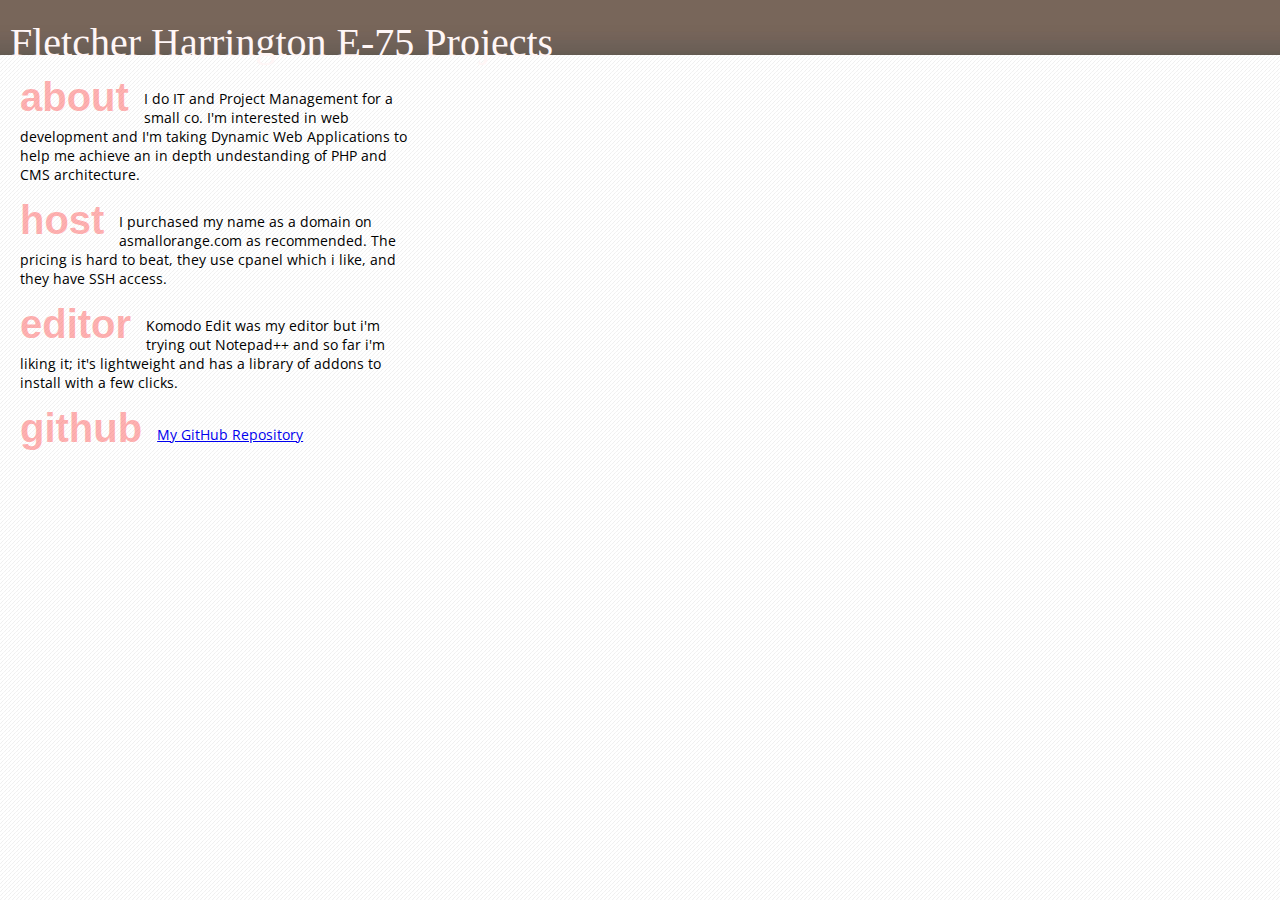
<file: index.html>
<!DOCTYPE html>
<html lang='en'>
<head>
	<meta http-equiv="Content-Type" content="text/html; charset=utf-8" />
	<link rel="stylesheet" type="text/css" href="style.css" />
	<link href='http://fonts.googleapis.com/css?family=Open+Sans' rel='stylesheet' type='text/css'>
<body>

<div id='head'><div class='headtext'>Fletcher Harrington E-75 Projects</div></div>

<div id='wrap'>
	<div id='pagewrap'>
		<div class='bodytext'>
			<div class='text'>
			<h2 class='h2edit'>about</h2>
			<p>I do IT and Project Management for a small co.  I'm interested in web development and I'm taking Dynamic Web Applications to help me achieve an in depth undestanding of PHP and CMS architecture.</p>
			</div>
		</div>

		<div class='bodytext'>
			<div class='text'>
			<h2 class='h2edit'>host</h2>
			<p>I purchased my name as a domain on asmallorange.com as recommended.  The pricing is hard to beat, they use cpanel which i like, and they have SSH access.</p>
			</div>

		</div>

		<div class='bodytext'>
			<div class='text'>
			<h2 class='h2edit'>editor</h2>
			<p>Komodo Edit was my editor but i'm trying out Notepad++ and so far i'm liking it; it's lightweight and has a library of addons to install with a few clicks.</p>
			</div>
		</div>

		<div class='bodytext'>
			<div class='text'>
			<br>
			<a href='https://github.com/fharrington/dwd' target="_blank">My GitHub Repository</a>
			</div>
			<h2 class='h2edit'>github</h2>
		</div>
	</div>
</div>


</body>
</html>
</file>
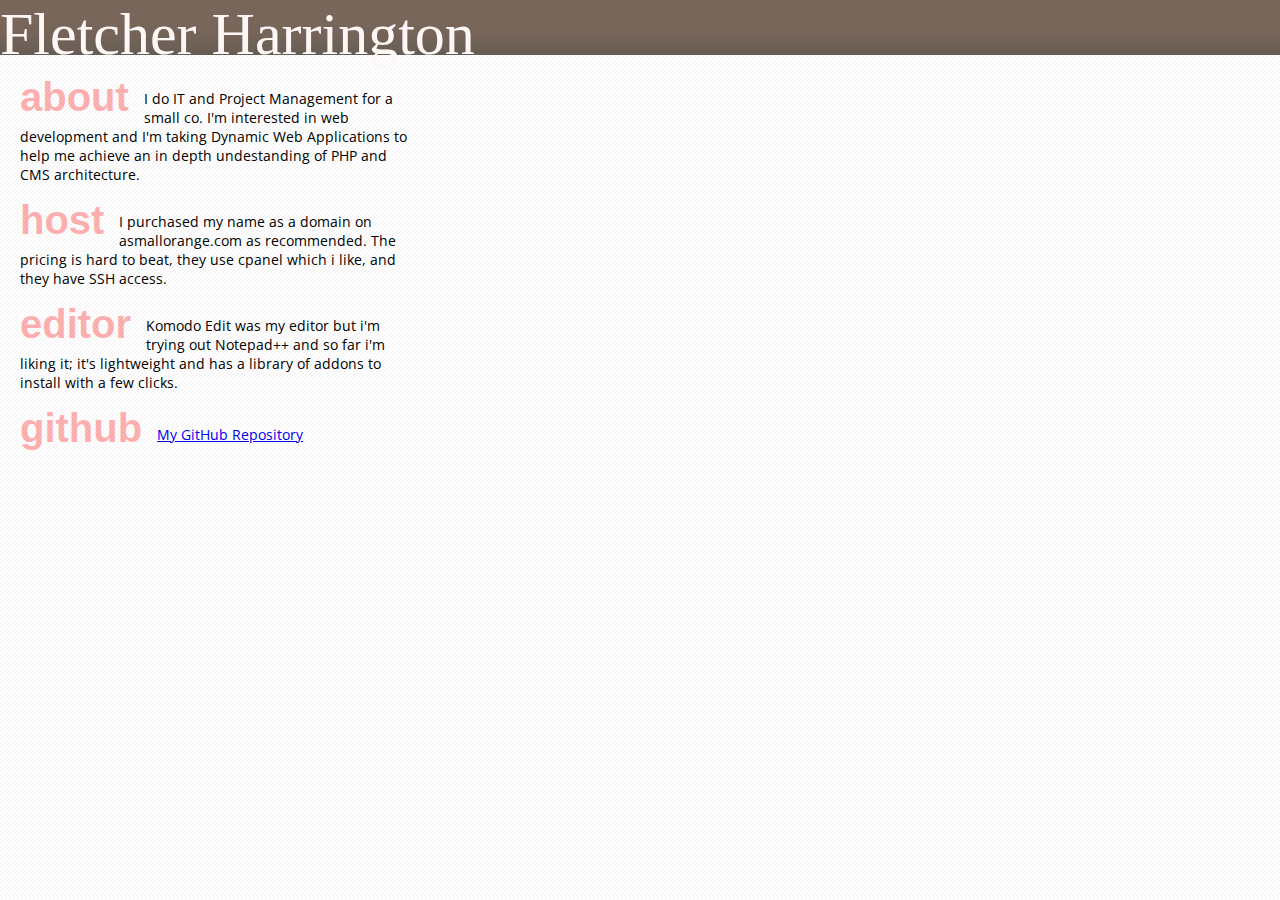
<file: p1.fletcherharrington.com/index.html>
<!DOCTYPE html>
<html lang='en'>
<head>
<meta http-equiv="Content-Type" content="text/html; charset=utf-8" />
<link rel="stylesheet" type="text/css" href="style.css" />
<link href='http://fonts.googleapis.com/css?family=Open+Sans' rel='stylesheet' type='text/css'>
<link href='http://fonts.googleapis.com/css?family=Krona+One' rel='stylesheet' type='text/css'></head>
<body>

<div class='head'>Fletcher Harrington</div>

<div id='wrap'>
<div id='pagewrap'>
<div class='bodytext'>
<div class='text'>
<h2 class='h2edit'>about</h2>
<p>I do IT and Project Management for a small co.  I'm interested in web development and I'm taking Dynamic Web Applications to help me achieve an in depth undestanding of PHP and CMS architecture.</p>
</div>
</div>

<div class='bodytext'>
<div class='text'>
<h2 class='h2edit'>host</h2>
<p>I purchased my name as a domain on asmallorange.com as recommended.  The pricing is hard to beat, they use cpanel which i like, and they have SSH access.</p>
</div>

</div>


<div class='bodytext'>
<div class='text'>
<h2 class='h2edit'>editor</h2>
<p>Komodo Edit was my editor but i'm trying out Notepad++ and so far i'm liking it; it's lightweight and has a library of addons to install with a few clicks.</p>
</div>
</div>


<div class='bodytext'>
<div class='text'>
<br>
<a href='https://github.com/fharrington/dwd' target="_blank">My GitHub Repository</a>
</div>
<h2 class='h2edit'>github</h2>
</div>




</div>
</div>


</body>
</html>
</file>
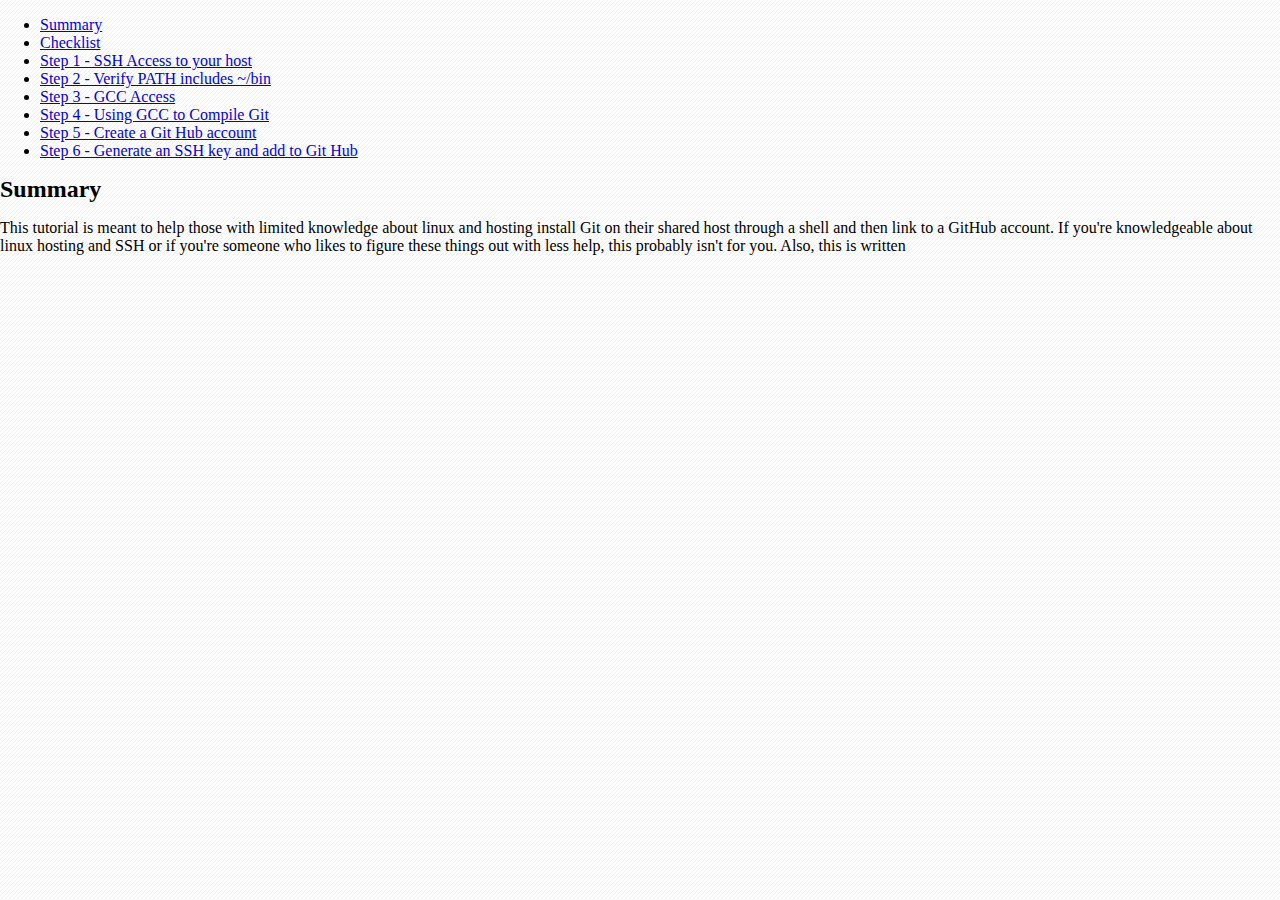
<file: gitinstalltut.html>
<!DOCTYPE html>
<html lang='en'>
<head>
<meta http-equiv="Content-Type" content="text/html; charset=utf-8" />
<link rel="stylesheet" type="text/css" href="style.css" />
<title>Installing Git on a Shared Host</title>
</head>
<body>
<ul>
<li><a href='#SUMMARY'>Summary</a></li>
<li><a href='#CHKLIST'>Checklist</a></li>
<li><a href='#SSH'>Step 1 - SSH Access to your host</a></li>
<li><a href='#PATH'>Step 2 - Verify PATH includes ~/bin</a></li>
<li><a href='#GCC'>Step 3 - GCC Access</a></li>
<li><a href='#GCC2'>Step 4 - Using GCC to Compile Git</a></li>
<li><a href='#GITHUB'>Step 5 - Create a Git Hub account</a></li>
<li><a href='#SSHKEY'>Step 6 - Generate an SSH key and add to Git Hub</a></li>
</ul>

<a name='#SUMMARY'></a>
<h2>Summary</h2>
<p>This tutorial is meant to help those with limited knowledge about linux and hosting install Git on their shared host through a shell and then link to a GitHub account.  If you're knowledgeable about linux hosting and SSH or if you're someone who likes to figure these things out with less help, this probably isn't for you. Also, this is written


</body>
</html>
</file>
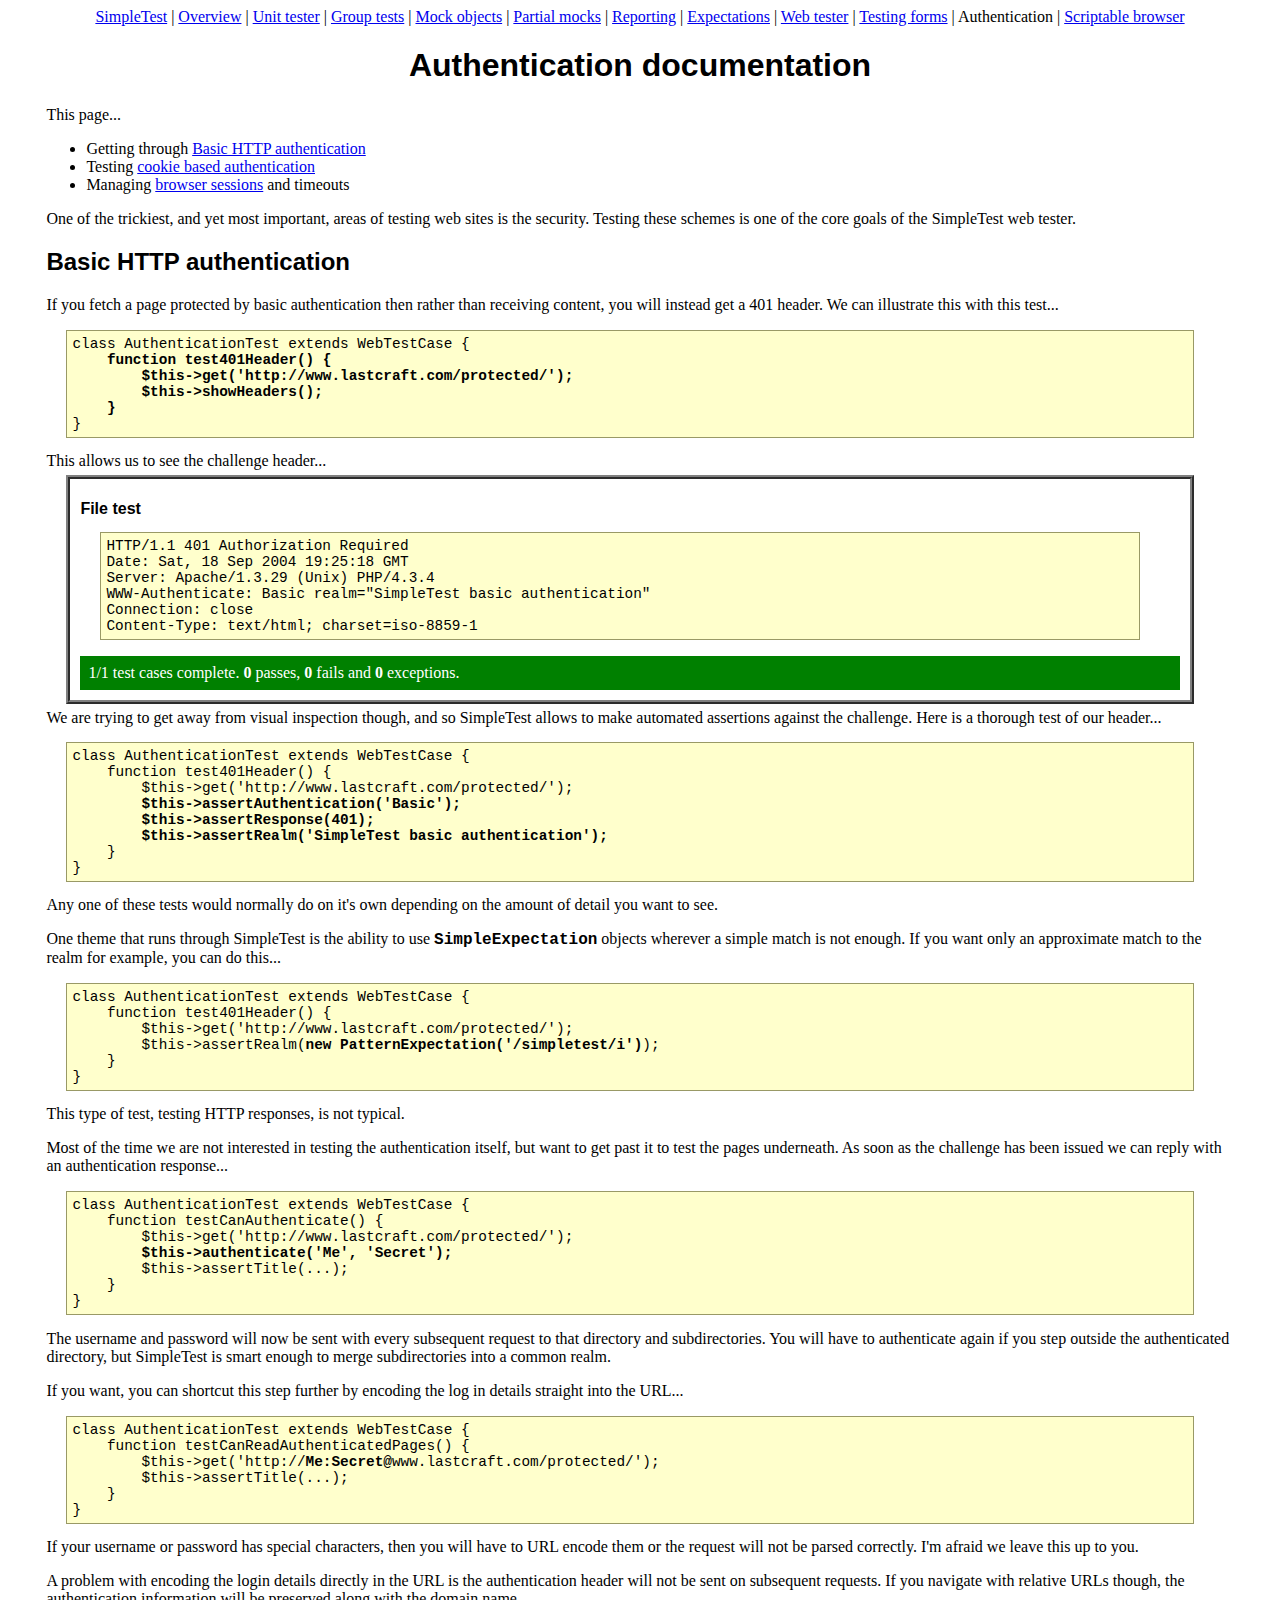
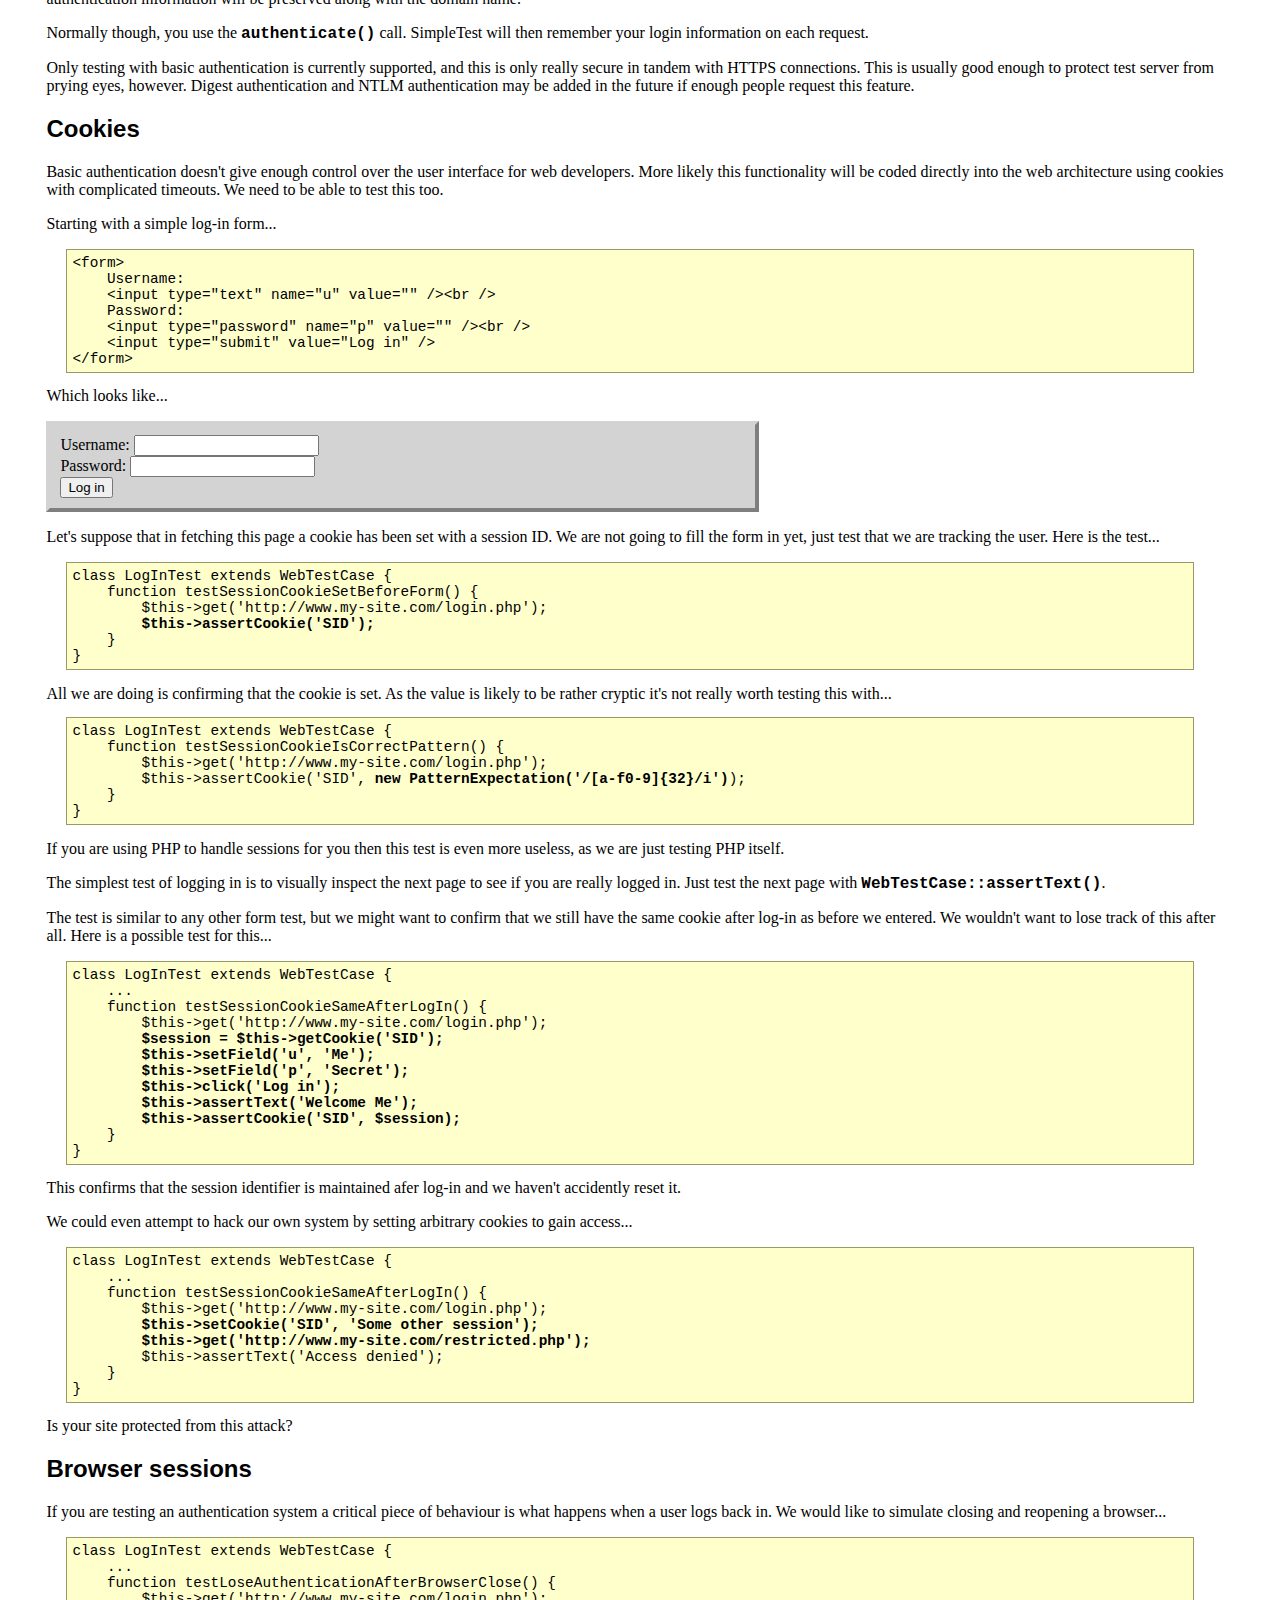
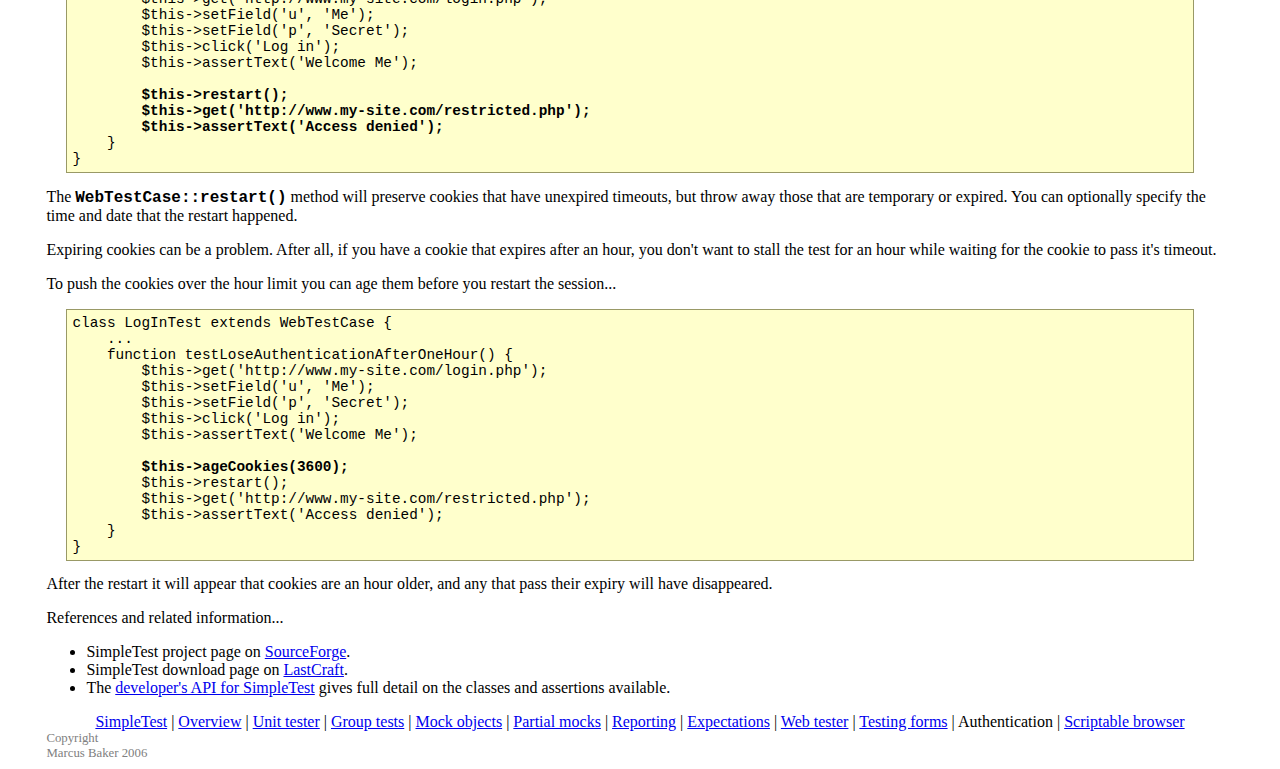
<file: core/vendors/simpletest/docs/en/authentication_documentation.html>
<html>
<head>
<meta http-equiv="Content-Type" content="text/html; charset=UTF-8">
<title>SimpleTest documentation for testing log-in and authentication</title>
<link rel="stylesheet" type="text/css" href="docs.css" title="Styles">
</head>
<body>
<div class="menu_back"><div class="menu">
<a href="index.html">SimpleTest</a>
                |
                <a href="overview.html">Overview</a>
                |
                <a href="unit_test_documentation.html">Unit tester</a>
                |
                <a href="group_test_documentation.html">Group tests</a>
                |
                <a href="mock_objects_documentation.html">Mock objects</a>
                |
                <a href="partial_mocks_documentation.html">Partial mocks</a>
                |
                <a href="reporter_documentation.html">Reporting</a>
                |
                <a href="expectation_documentation.html">Expectations</a>
                |
                <a href="web_tester_documentation.html">Web tester</a>
                |
                <a href="form_testing_documentation.html">Testing forms</a>
                |
                <span class="chosen">Authentication</span>
                |
                <a href="browser_documentation.html">Scriptable browser</a>
</div></div>
<h1>Authentication documentation</h1>
        This page...
        <ul>
<li>
            Getting through <a href="#basic">Basic HTTP authentication</a>
        </li>
<li>
            Testing <a href="#cookies">cookie based authentication</a>
        </li>
<li>
            Managing <a href="#session">browser sessions</a> and timeouts
        </li>
</ul>
<div class="content">
        
            <p>
                One of the trickiest, and yet most important, areas
                of testing web sites is the security.
                Testing these schemes is one of the core goals of
                the SimpleTest web tester.
            </p>
        
        <h2>
<a class="target" name="basic"></a>Basic HTTP authentication</h2>
            <p>
                If you fetch a page protected by basic authentication then
                rather than receiving content, you will instead get a 401
                header.
                We can illustrate this with this test...
<pre>
class AuthenticationTest extends WebTestCase {<strong>
    function test401Header() {
        $this-&gt;get('http://www.lastcraft.com/protected/');
        $this-&gt;showHeaders();
    }</strong>
}
</pre>
                This allows us to see the challenge header...
                <div class="demo">
                    <h1>File test</h1>
<pre>
HTTP/1.1 401 Authorization Required
Date: Sat, 18 Sep 2004 19:25:18 GMT
Server: Apache/1.3.29 (Unix) PHP/4.3.4
WWW-Authenticate: Basic realm="SimpleTest basic authentication"
Connection: close
Content-Type: text/html; charset=iso-8859-1
</pre>
                    <div style="padding: 8px; margin-top: 1em; background-color: green; color: white;">1/1 test cases complete.
                    <strong>0</strong> passes, <strong>0</strong> fails and <strong>0</strong> exceptions.</div>
                </div>
                We are trying to get away from visual inspection though, and so SimpleTest
                allows to make automated assertions against the challenge.
                Here is a thorough test of our header...
<pre>
class AuthenticationTest extends WebTestCase {
    function test401Header() {
        $this-&gt;get('http://www.lastcraft.com/protected/');<strong>
        $this-&gt;assertAuthentication('Basic');
        $this-&gt;assertResponse(401);
        $this-&gt;assertRealm('SimpleTest basic authentication');</strong>
    }
}
</pre>
                Any one of these tests would normally do on it's own depending
                on the amount of detail you want to see.
            </p>
            <p>
                One theme that runs through SimpleTest is the ability to use
                <span class="new_code">SimpleExpectation</span> objects wherever a simple
                match is not enough.
                If you want only an approximate match to the realm for
                example, you can do this...
<pre>
class AuthenticationTest extends WebTestCase {
    function test401Header() {
        $this-&gt;get('http://www.lastcraft.com/protected/');
        $this-&gt;assertRealm(<strong>new PatternExpectation('/simpletest/i')</strong>);
    }
}
</pre>
                This type of test, testing HTTP responses, is not typical.
            </p>
            <p>
                Most of the time we are not interested in testing the
                authentication itself, but want to get past it to test
                the pages underneath.
                As soon as the challenge has been issued we can reply with
                an authentication response...
<pre>
class AuthenticationTest extends WebTestCase {
    function testCanAuthenticate() {
        $this-&gt;get('http://www.lastcraft.com/protected/');<strong>
        $this-&gt;authenticate('Me', 'Secret');</strong>
        $this-&gt;assertTitle(...);
    }
}
</pre>
                The username and password will now be sent with every
                subsequent request to that directory and subdirectories.
                You will have to authenticate again if you step outside
                the authenticated directory, but SimpleTest is smart enough
                to merge subdirectories into a common realm.
            </p>
            <p>
                If you want, you can shortcut this step further by encoding
                the log in details straight into the URL...
<pre>
class AuthenticationTest extends WebTestCase {
    function testCanReadAuthenticatedPages() {
        $this-&gt;get('http://<strong>Me:Secret@</strong>www.lastcraft.com/protected/');
        $this-&gt;assertTitle(...);
    }
}
</pre>
                If your username or password has special characters, then you
                will have to URL encode them or the request will not be parsed
                correctly.
                I'm afraid we leave this up to you.
            </p>
            <p>
                A problem with encoding the login details directly in the URL is
                the authentication header will not be sent on subsequent requests.
                If you navigate with relative URLs though, the authentication
                information will be preserved along with the domain name.
            </p>
            <p>
                Normally though, you use the <span class="new_code">authenticate()</span> call.
                SimpleTest will then remember your login information on each request.
            </p>
            <p>
                Only testing with basic authentication is currently supported, and
                this is only really secure in tandem with HTTPS connections.
                This is usually good enough to protect test server from prying eyes,
                however.
                Digest authentication and NTLM authentication may be added
                in the future if enough people request this feature.
            </p>
        
        <h2>
<a class="target" name="cookies"></a>Cookies</h2>
            <p>
                Basic authentication doesn't give enough control over the
                user interface for web developers.
                More likely this functionality will be coded directly into
                the web architecture using cookies with complicated timeouts.
                We need to be able to test this too.
            </p>
            <p>
                Starting with a simple log-in form...
<pre>
&lt;form&gt;
    Username:
    &lt;input type="text" name="u" value="" /&gt;&lt;br /&gt;
    Password:
    &lt;input type="password" name="p" value="" /&gt;&lt;br /&gt;
    &lt;input type="submit" value="Log in" /&gt;
&lt;/form&gt;
</pre>
                Which looks like...
            </p>
            <p>
                <form class="demo">
                    Username:
                    <input type="text" name="u" value=""><br>
                    Password:
                    <input type="password" name="p" value=""><br>
                    <input type="submit" value="Log in">
                </form>
            </p>
            <p>
                Let's suppose that in fetching this page a cookie has been
                set with a session ID.
                We are not going to fill the form in yet, just test that
                we are tracking the user.
                Here is the test...
<pre>
class LogInTest extends WebTestCase {
    function testSessionCookieSetBeforeForm() {
        $this-&gt;get('http://www.my-site.com/login.php');<strong>
        $this-&gt;assertCookie('SID');</strong>
    }
}
</pre>
                All we are doing is confirming that the cookie is set.
                As the value is likely to be rather cryptic it's not
                really worth testing this with...
<pre>
class LogInTest extends WebTestCase {
    function testSessionCookieIsCorrectPattern() {
        $this-&gt;get('http://www.my-site.com/login.php');
        $this-&gt;assertCookie('SID', <strong>new PatternExpectation('/[a-f0-9]{32}/i')</strong>);
    }
}
</pre>
                If you are using PHP to handle sessions for you then
                this test is even more useless, as we are just testing PHP itself.
            </p>
            <p>
                The simplest test of logging in is to visually inspect the
                next page to see if you are really logged in.
                Just test the next page with <span class="new_code">WebTestCase::assertText()</span>.
            </p>
            <p>
                The test is similar to any other form test,
                but we might want to confirm that we still have the same
                cookie after log-in as before we entered.
                We wouldn't want to lose track of this after all.
                Here is a possible test for this...
<pre>
class LogInTest extends WebTestCase {
    ...
    function testSessionCookieSameAfterLogIn() {
        $this-&gt;get('http://www.my-site.com/login.php');<strong>
        $session = $this-&gt;getCookie('SID');
        $this-&gt;setField('u', 'Me');
        $this-&gt;setField('p', 'Secret');
        $this-&gt;click('Log in');
        $this-&gt;assertText('Welcome Me');
        $this-&gt;assertCookie('SID', $session);</strong>
    }
}
</pre>
                This confirms that the session identifier is maintained
                afer log-in and we haven't accidently reset it.
            </p>
            <p>
                We could even attempt to hack our own system by setting
                arbitrary cookies to gain access...
<pre>
class LogInTest extends WebTestCase {
    ...
    function testSessionCookieSameAfterLogIn() {
        $this-&gt;get('http://www.my-site.com/login.php');<strong>
        $this-&gt;setCookie('SID', 'Some other session');
        $this-&gt;get('http://www.my-site.com/restricted.php');</strong>
        $this-&gt;assertText('Access denied');
    }
}
</pre>
                Is your site protected from this attack?
            </p>
        
        <h2>
<a class="target" name="session"></a>Browser sessions</h2>
            <p>
                If you are testing an authentication system a critical piece
                of behaviour is what happens when a user logs back in.
                We would like to simulate closing and reopening a browser...
<pre>
class LogInTest extends WebTestCase {
    ...
    function testLoseAuthenticationAfterBrowserClose() {
        $this-&gt;get('http://www.my-site.com/login.php');
        $this-&gt;setField('u', 'Me');
        $this-&gt;setField('p', 'Secret');
        $this-&gt;click('Log in');
        $this-&gt;assertText('Welcome Me');<strong>
        
        $this-&gt;restart();
        $this-&gt;get('http://www.my-site.com/restricted.php');
        $this-&gt;assertText('Access denied');</strong>
    }
}
</pre>
                The <span class="new_code">WebTestCase::restart()</span> method will
                preserve cookies that have unexpired timeouts, but throw away
                those that are temporary or expired.
                You can optionally specify the time and date that the restart
                happened.
            </p>
            <p>
                Expiring cookies can be a problem.
                After all, if you have a cookie that expires after an hour,
                you don't want to stall the test for an hour while waiting
                for the cookie to pass it's timeout.
            </p>
            <p>
                To push the cookies over the hour limit you can age them
                before you restart the session...
<pre>
class LogInTest extends WebTestCase {
    ...
    function testLoseAuthenticationAfterOneHour() {
        $this-&gt;get('http://www.my-site.com/login.php');
        $this-&gt;setField('u', 'Me');
        $this-&gt;setField('p', 'Secret');
        $this-&gt;click('Log in');
        $this-&gt;assertText('Welcome Me');
        <strong>
        $this-&gt;ageCookies(3600);</strong>
        $this-&gt;restart();
        $this-&gt;get('http://www.my-site.com/restricted.php');
        $this-&gt;assertText('Access denied');
    }
}
</pre>
                After the restart it will appear that cookies are an
                hour older, and any that pass their expiry will have
                disappeared.
            </p>
        
    </div>
        References and related information...
        <ul>
<li>
            SimpleTest project page on <a href="http://sourceforge.net/projects/simpletest/">SourceForge</a>.
        </li>
<li>
            SimpleTest download page on <a href="http://www.lastcraft.com/simple_test.php">LastCraft</a>.
        </li>
<li>
            The <a href="http://simpletest.org/api/">developer's API for SimpleTest</a>
            gives full detail on the classes and assertions available.
        </li>
</ul>
<div class="menu_back"><div class="menu">
<a href="index.html">SimpleTest</a>
                |
                <a href="overview.html">Overview</a>
                |
                <a href="unit_test_documentation.html">Unit tester</a>
                |
                <a href="group_test_documentation.html">Group tests</a>
                |
                <a href="mock_objects_documentation.html">Mock objects</a>
                |
                <a href="partial_mocks_documentation.html">Partial mocks</a>
                |
                <a href="reporter_documentation.html">Reporting</a>
                |
                <a href="expectation_documentation.html">Expectations</a>
                |
                <a href="web_tester_documentation.html">Web tester</a>
                |
                <a href="form_testing_documentation.html">Testing forms</a>
                |
                <span class="chosen">Authentication</span>
                |
                <a href="browser_documentation.html">Scriptable browser</a>
</div></div>
<div class="copyright">
            Copyright<br>Marcus Baker 2006
        </div>
</body>
</html>
</file>
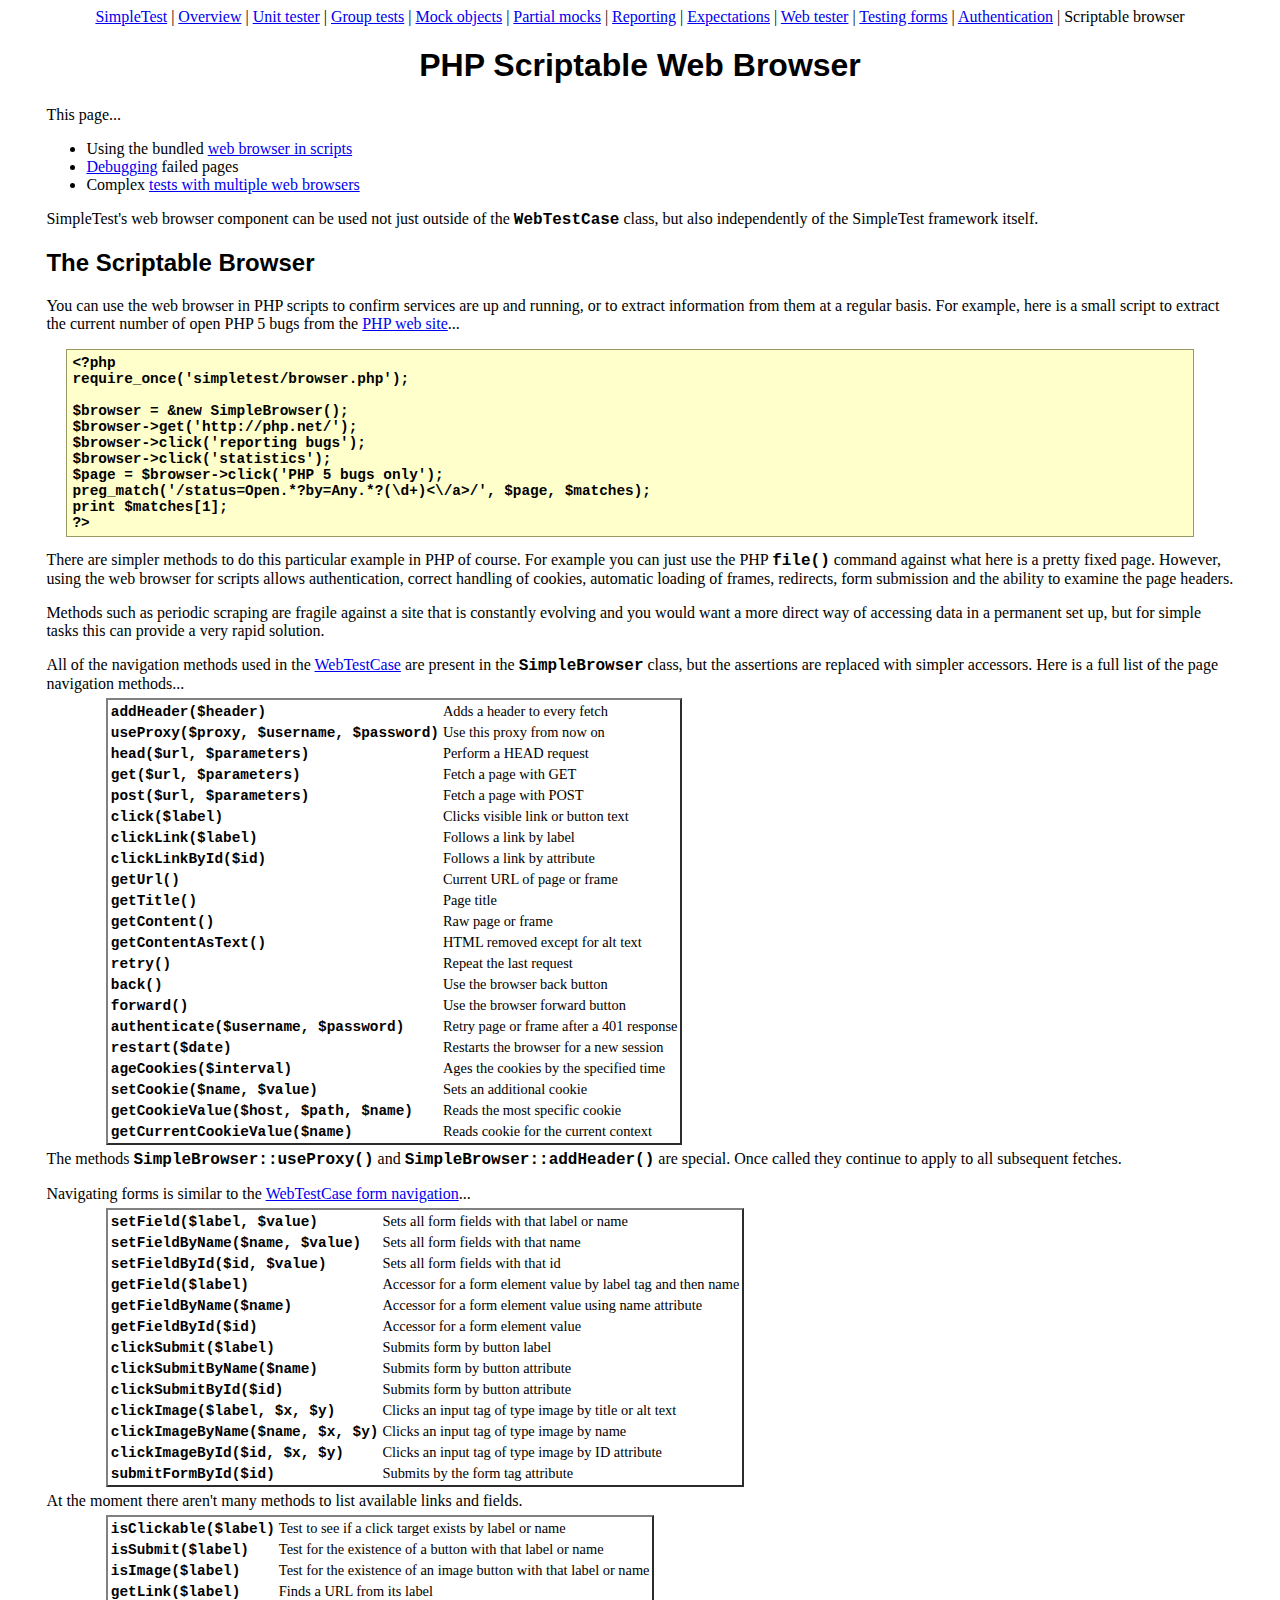
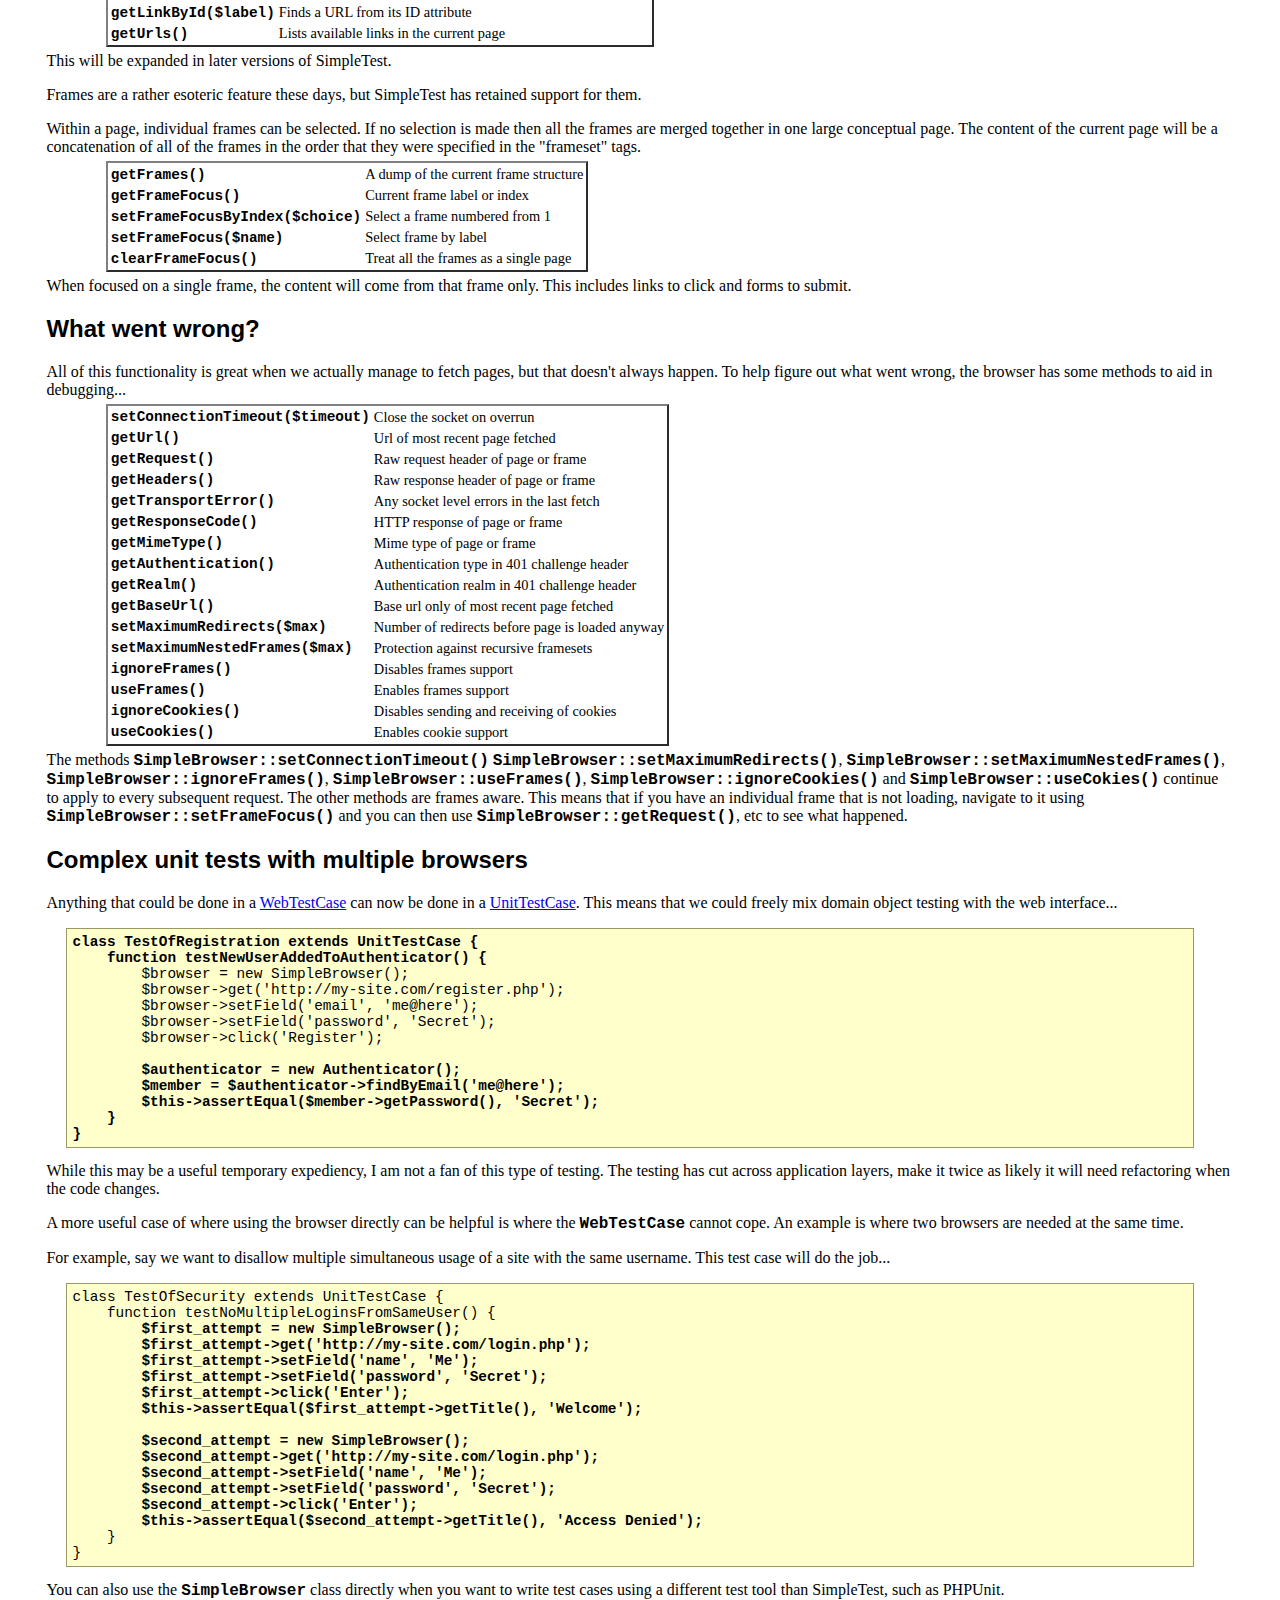
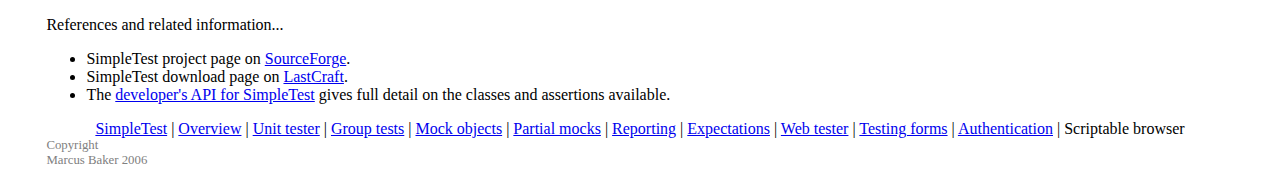
<file: core/vendors/simpletest/docs/en/browser_documentation.html>
<html>
<head>
<meta http-equiv="Content-Type" content="text/html; charset=UTF-8">
<title>SimpleTest documentation for the scriptable web browser component</title>
<link rel="stylesheet" type="text/css" href="docs.css" title="Styles">
</head>
<body>
<div class="menu_back"><div class="menu">
<a href="index.html">SimpleTest</a>
                |
                <a href="overview.html">Overview</a>
                |
                <a href="unit_test_documentation.html">Unit tester</a>
                |
                <a href="group_test_documentation.html">Group tests</a>
                |
                <a href="mock_objects_documentation.html">Mock objects</a>
                |
                <a href="partial_mocks_documentation.html">Partial mocks</a>
                |
                <a href="reporter_documentation.html">Reporting</a>
                |
                <a href="expectation_documentation.html">Expectations</a>
                |
                <a href="web_tester_documentation.html">Web tester</a>
                |
                <a href="form_testing_documentation.html">Testing forms</a>
                |
                <a href="authentication_documentation.html">Authentication</a>
                |
                <span class="chosen">Scriptable browser</span>
</div></div>
<h1>PHP Scriptable Web Browser</h1>
        This page...
        <ul>
<li>
            Using the bundled <a href="#scripting">web browser in scripts</a>
        </li>
<li>
            <a href="#debug">Debugging</a> failed pages
        </li>
<li>
            Complex <a href="#unit">tests with multiple web browsers</a>
        </li>
</ul>
<div class="content">
        
            <p>
                SimpleTest's web browser component can be used not just
                outside of the <span class="new_code">WebTestCase</span> class, but also
                independently of the SimpleTest framework itself.
            </p>
        
        <h2>
<a class="target" name="scripting"></a>The Scriptable Browser</h2>
            <p>
                You can use the web browser in PHP scripts to confirm
                services are up and running, or to extract information
                from them at a regular basis.
                For example, here is a small script to extract the current number of
                open PHP 5 bugs from the <a href="http://www.php.net/">PHP web site</a>...
<pre>
<strong>&lt;?php
require_once('simpletest/browser.php');
    
$browser = &amp;new SimpleBrowser();
$browser-&gt;get('http://php.net/');
$browser-&gt;click('reporting bugs');
$browser-&gt;click('statistics');
$page = $browser-&gt;click('PHP 5 bugs only');
preg_match('/status=Open.*?by=Any.*?(\d+)&lt;\/a&gt;/', $page, $matches);
print $matches[1];
?&gt;</strong>
</pre>
                There are simpler methods to do this particular example in PHP
                of course.
                For example you can just use the PHP <span class="new_code">file()</span>
                command against what here is a pretty fixed page.
                However, using the web browser for scripts allows authentication,
                correct handling of cookies, automatic loading of frames, redirects,
                form submission and the ability to examine the page headers.
            <p>
            </p>
                Methods such as periodic scraping are fragile against a site that is constantly
                evolving and you would want a more direct way of accessing
                data in a permanent set up, but for simple tasks this can provide
                a very rapid solution.
            </p>
            <p>
                All of the navigation methods used in the
                <a href="web_tester_documentation.html">WebTestCase</a>
                are present in the <span class="new_code">SimpleBrowser</span> class, but
                the assertions are replaced with simpler accessors.
                Here is a full list of the page navigation methods...
                <table><tbody>
                    <tr>
<td><span class="new_code">addHeader($header)</span></td>
<td>Adds a header to every fetch</td>
</tr>
                    <tr>
<td><span class="new_code">useProxy($proxy, $username, $password)</span></td>
<td>Use this proxy from now on</td>
</tr>
                    <tr>
<td><span class="new_code">head($url, $parameters)</span></td>
<td>Perform a HEAD request</td>
</tr>
                    <tr>
<td><span class="new_code">get($url, $parameters)</span></td>
<td>Fetch a page with GET</td>
</tr>
                    <tr>
<td><span class="new_code">post($url, $parameters)</span></td>
<td>Fetch a page with POST</td>
</tr>
                    <tr>
<td><span class="new_code">click($label)</span></td>
<td>Clicks visible link or button text</td>
</tr>
                    <tr>
<td><span class="new_code">clickLink($label)</span></td>
<td>Follows a link by label</td>
</tr>
                    <tr>
<td><span class="new_code">clickLinkById($id)</span></td>
<td>Follows a link by attribute</td>
</tr>
                    <tr>
<td><span class="new_code">getUrl()</span></td>
<td>Current URL of page or frame</td>
</tr>
                    <tr>
<td><span class="new_code">getTitle()</span></td>
<td>Page title</td>
</tr>
                    <tr>
<td><span class="new_code">getContent()</span></td>
<td>Raw page or frame</td>
</tr>
                    <tr>
<td><span class="new_code">getContentAsText()</span></td>
<td>HTML removed except for alt text</td>
</tr>
                    <tr>
<td><span class="new_code">retry()</span></td>
<td>Repeat the last request</td>
</tr>
                    <tr>
<td><span class="new_code">back()</span></td>
<td>Use the browser back button</td>
</tr>
                    <tr>
<td><span class="new_code">forward()</span></td>
<td>Use the browser forward button</td>
</tr>
                    <tr>
<td><span class="new_code">authenticate($username, $password)</span></td>
<td>Retry page or frame after a 401 response</td>
</tr>
                    <tr>
<td><span class="new_code">restart($date)</span></td>
<td>Restarts the browser for a new session</td>
</tr>
                    <tr>
<td><span class="new_code">ageCookies($interval)</span></td>
<td>Ages the cookies by the specified time</td>
</tr>
                    <tr>
<td><span class="new_code">setCookie($name, $value)</span></td>
<td>Sets an additional cookie</td>
</tr>
                    <tr>
<td><span class="new_code">getCookieValue($host, $path, $name)</span></td>
<td>Reads the most specific cookie</td>
</tr>
                    <tr>
<td><span class="new_code">getCurrentCookieValue($name)</span></td>
<td>Reads cookie for the current context</td>
</tr>
                </tbody></table>
                The methods <span class="new_code">SimpleBrowser::useProxy()</span> and
                <span class="new_code">SimpleBrowser::addHeader()</span> are special.
                Once called they continue to apply to all subsequent fetches.
            </p>
            <p>
                Navigating forms is similar to the
                <a href="form_testing_documentation.html">WebTestCase form navigation</a>...
                <table><tbody>
                    <tr>
<td><span class="new_code">setField($label, $value)</span></td>
<td>Sets all form fields with that label or name</td>
</tr>
                    <tr>
<td><span class="new_code">setFieldByName($name, $value)</span></td>
<td>Sets all form fields with that name</td>
</tr>
                    <tr>
<td><span class="new_code">setFieldById($id, $value)</span></td>
<td>Sets all form fields with that id</td>
</tr>
                    <tr>
<td><span class="new_code">getField($label)</span></td>
<td>Accessor for a form element value by label tag and then name</td>
</tr>
                    <tr>
<td><span class="new_code">getFieldByName($name)</span></td>
<td>Accessor for a form element value using name attribute</td>
</tr>
                    <tr>
<td><span class="new_code">getFieldById($id)</span></td>
<td>Accessor for a form element value</td>
</tr>
                    <tr>
<td><span class="new_code">clickSubmit($label)</span></td>
<td>Submits form by button label</td>
</tr>
                    <tr>
<td><span class="new_code">clickSubmitByName($name)</span></td>
<td>Submits form by button attribute</td>
</tr>
                    <tr>
<td><span class="new_code">clickSubmitById($id)</span></td>
<td>Submits form by button attribute</td>
</tr>
                    <tr>
<td><span class="new_code">clickImage($label, $x, $y)</span></td>
<td>Clicks an input tag of type image by title or alt text</td>
</tr>
                    <tr>
<td><span class="new_code">clickImageByName($name, $x, $y)</span></td>
<td>Clicks an input tag of type image by name</td>
</tr>
                    <tr>
<td><span class="new_code">clickImageById($id, $x, $y)</span></td>
<td>Clicks an input tag of type image by ID attribute</td>
</tr>
                    <tr>
<td><span class="new_code">submitFormById($id)</span></td>
<td>Submits by the form tag attribute</td>
</tr>
                </tbody></table>
                At the moment there aren't many methods to list available links and fields.
                <table><tbody>
                    <tr>
<td><span class="new_code">isClickable($label)</span></td>
<td>Test to see if a click target exists by label or name</td>
</tr>
                    <tr>
<td><span class="new_code">isSubmit($label)</span></td>
<td>Test for the existence of a button with that label or name</td>
</tr>
                    <tr>
<td><span class="new_code">isImage($label)</span></td>
<td>Test for the existence of an image button with that label or name</td>
</tr>
                    <tr>
<td><span class="new_code">getLink($label)</span></td>
<td>Finds a URL from its label</td>
</tr>
                    <tr>
<td><span class="new_code">getLinkById($label)</span></td>
<td>Finds a URL from its ID attribute</td>
</tr>
                    <tr>
<td><span class="new_code">getUrls()</span></td>
<td>Lists available links in the current page</td>
</tr>
                </tbody></table>
                This will be expanded in later versions of SimpleTest.
            </p>
            <p>
                Frames are a rather esoteric feature these days, but SimpleTest has
                retained support for them.
            </p>
            <p>
                Within a page, individual frames can be selected.
                If no selection is made then all the frames are merged together
                in one large conceptual page.
                The content of the current page will be a concatenation of all of the
                frames in the order that they were specified in the "frameset"
                tags.
                <table><tbody>
                    <tr>
<td><span class="new_code">getFrames()</span></td>
<td>A dump of the current frame structure</td>
</tr>
                    <tr>
<td><span class="new_code">getFrameFocus()</span></td>
<td>Current frame label or index</td>
</tr>
                    <tr>
<td><span class="new_code">setFrameFocusByIndex($choice)</span></td>
<td>Select a frame numbered from 1</td>
</tr>
                    <tr>
<td><span class="new_code">setFrameFocus($name)</span></td>
<td>Select frame by label</td>
</tr>
                    <tr>
<td><span class="new_code">clearFrameFocus()</span></td>
<td>Treat all the frames as a single page</td>
</tr>
                </tbody></table>
                When focused on a single frame, the content will come from
                that frame only.
                This includes links to click and forms to submit.
            </p>
        
        <h2>
<a class="target" name="debug"></a>What went wrong?</h2>
            <p>
                All of this functionality is great when we actually manage to fetch pages,
                but that doesn't always happen.
                To help figure out what went wrong, the browser has some methods to
                aid in debugging...
                <table><tbody>
                    <tr>
<td><span class="new_code">setConnectionTimeout($timeout)</span></td>
<td>Close the socket on overrun</td>
</tr>
                    <tr>
<td><span class="new_code">getUrl()</span></td>
<td>Url of most recent page fetched</td>
</tr>
                    <tr>
<td><span class="new_code">getRequest()</span></td>
<td>Raw request header of page or frame</td>
</tr>
                    <tr>
<td><span class="new_code">getHeaders()</span></td>
<td>Raw response header of page or frame</td>
</tr>
                    <tr>
<td><span class="new_code">getTransportError()</span></td>
<td>Any socket level errors in the last fetch</td>
</tr>
                    <tr>
<td><span class="new_code">getResponseCode()</span></td>
<td>HTTP response of page or frame</td>
</tr>
                    <tr>
<td><span class="new_code">getMimeType()</span></td>
<td>Mime type of page or frame</td>
</tr>
                    <tr>
<td><span class="new_code">getAuthentication()</span></td>
<td>Authentication type in 401 challenge header</td>
</tr>
                    <tr>
<td><span class="new_code">getRealm()</span></td>
<td>Authentication realm in 401 challenge header</td>
</tr>
                    <tr>
<td><span class="new_code">getBaseUrl()</span></td>
<td>Base url only of most recent page fetched</td>
</tr>
                    <tr>
<td><span class="new_code">setMaximumRedirects($max)</span></td>
<td>Number of redirects before page is loaded anyway</td>
</tr>
                    <tr>
<td><span class="new_code">setMaximumNestedFrames($max)</span></td>
<td>Protection against recursive framesets</td>
</tr>
                    <tr>
<td><span class="new_code">ignoreFrames()</span></td>
<td>Disables frames support</td>
</tr>
                    <tr>
<td><span class="new_code">useFrames()</span></td>
<td>Enables frames support</td>
</tr>
                    <tr>
<td><span class="new_code">ignoreCookies()</span></td>
<td>Disables sending and receiving of cookies</td>
</tr>
                    <tr>
<td><span class="new_code">useCookies()</span></td>
<td>Enables cookie support</td>
</tr>
                </tbody></table>
                The methods <span class="new_code">SimpleBrowser::setConnectionTimeout()</span>
                <span class="new_code">SimpleBrowser::setMaximumRedirects()</span>,
                <span class="new_code">SimpleBrowser::setMaximumNestedFrames()</span>,
                <span class="new_code">SimpleBrowser::ignoreFrames()</span>,
                <span class="new_code">SimpleBrowser::useFrames()</span>,
                <span class="new_code">SimpleBrowser::ignoreCookies()</span> and
                <span class="new_code">SimpleBrowser::useCokies()</span> continue to apply
                to every subsequent request.
                The other methods are frames aware.
                This means that if you have an individual frame that is not
                loading, navigate to it using <span class="new_code">SimpleBrowser::setFrameFocus()</span>
                and you can then use <span class="new_code">SimpleBrowser::getRequest()</span>, etc to
                see what happened.
            </p>
        
        <h2>
<a class="target" name="unit"></a>Complex unit tests with multiple browsers</h2>
            <p>
                Anything that could be done in a
                <a href="web_tester_documentation.html">WebTestCase</a> can
                now be done in a <a href="unit_tester_documentation.html">UnitTestCase</a>.
                This means that we could freely mix domain object testing with the
                web interface...
<pre>
<strong>class TestOfRegistration extends UnitTestCase {
    function testNewUserAddedToAuthenticator() {</strong>
        $browser = new SimpleBrowser();
        $browser-&gt;get('http://my-site.com/register.php');
        $browser-&gt;setField('email', 'me@here');
        $browser-&gt;setField('password', 'Secret');
        $browser-&gt;click('Register');
        <strong>
        $authenticator = new Authenticator();
        $member = $authenticator-&gt;findByEmail('me@here');
        $this-&gt;assertEqual($member-&gt;getPassword(), 'Secret');
    }
}</strong>
</pre>
                While this may be a useful temporary expediency, I am not a fan
                of this type of testing.
                The testing has cut across application layers, make it twice as
                likely it will need refactoring when the code changes.
            </p>
            <p>
                A more useful case of where using the browser directly can be helpful
                is where the <span class="new_code">WebTestCase</span> cannot cope.
                An example is where two browsers are needed at the same time.
            </p>
            <p>
                For example, say we want to disallow multiple simultaneous
                usage of a site with the same username.
                This test case will do the job...
<pre>
class TestOfSecurity extends UnitTestCase {
    function testNoMultipleLoginsFromSameUser() {<strong>
        $first_attempt = new SimpleBrowser();
        $first_attempt-&gt;get('http://my-site.com/login.php');
        $first_attempt-&gt;setField('name', 'Me');
        $first_attempt-&gt;setField('password', 'Secret');
        $first_attempt-&gt;click('Enter');
        $this-&gt;assertEqual($first_attempt-&gt;getTitle(), 'Welcome');
        
        $second_attempt = new SimpleBrowser();
        $second_attempt-&gt;get('http://my-site.com/login.php');
        $second_attempt-&gt;setField('name', 'Me');
        $second_attempt-&gt;setField('password', 'Secret');
        $second_attempt-&gt;click('Enter');
        $this-&gt;assertEqual($second_attempt-&gt;getTitle(), 'Access Denied');</strong>
    }
}
</pre>
                You can also use the <span class="new_code">SimpleBrowser</span> class
                directly when you want to write test cases using a different
                test tool than SimpleTest, such as PHPUnit.
            </p>
        
    </div>
        References and related information...
        <ul>
<li>
            SimpleTest project page on <a href="http://sourceforge.net/projects/simpletest/">SourceForge</a>.
        </li>
<li>
            SimpleTest download page on <a href="http://www.lastcraft.com/simple_test.php">LastCraft</a>.
        </li>
<li>
            The <a href="http://simpletest.org/api/">developer's API for SimpleTest</a>
            gives full detail on the classes and assertions available.
        </li>
</ul>
<div class="menu_back"><div class="menu">
<a href="index.html">SimpleTest</a>
                |
                <a href="overview.html">Overview</a>
                |
                <a href="unit_test_documentation.html">Unit tester</a>
                |
                <a href="group_test_documentation.html">Group tests</a>
                |
                <a href="mock_objects_documentation.html">Mock objects</a>
                |
                <a href="partial_mocks_documentation.html">Partial mocks</a>
                |
                <a href="reporter_documentation.html">Reporting</a>
                |
                <a href="expectation_documentation.html">Expectations</a>
                |
                <a href="web_tester_documentation.html">Web tester</a>
                |
                <a href="form_testing_documentation.html">Testing forms</a>
                |
                <a href="authentication_documentation.html">Authentication</a>
                |
                <span class="chosen">Scriptable browser</span>
</div></div>
<div class="copyright">
            Copyright<br>Marcus Baker 2006
        </div>
</body>
</html>
</file>
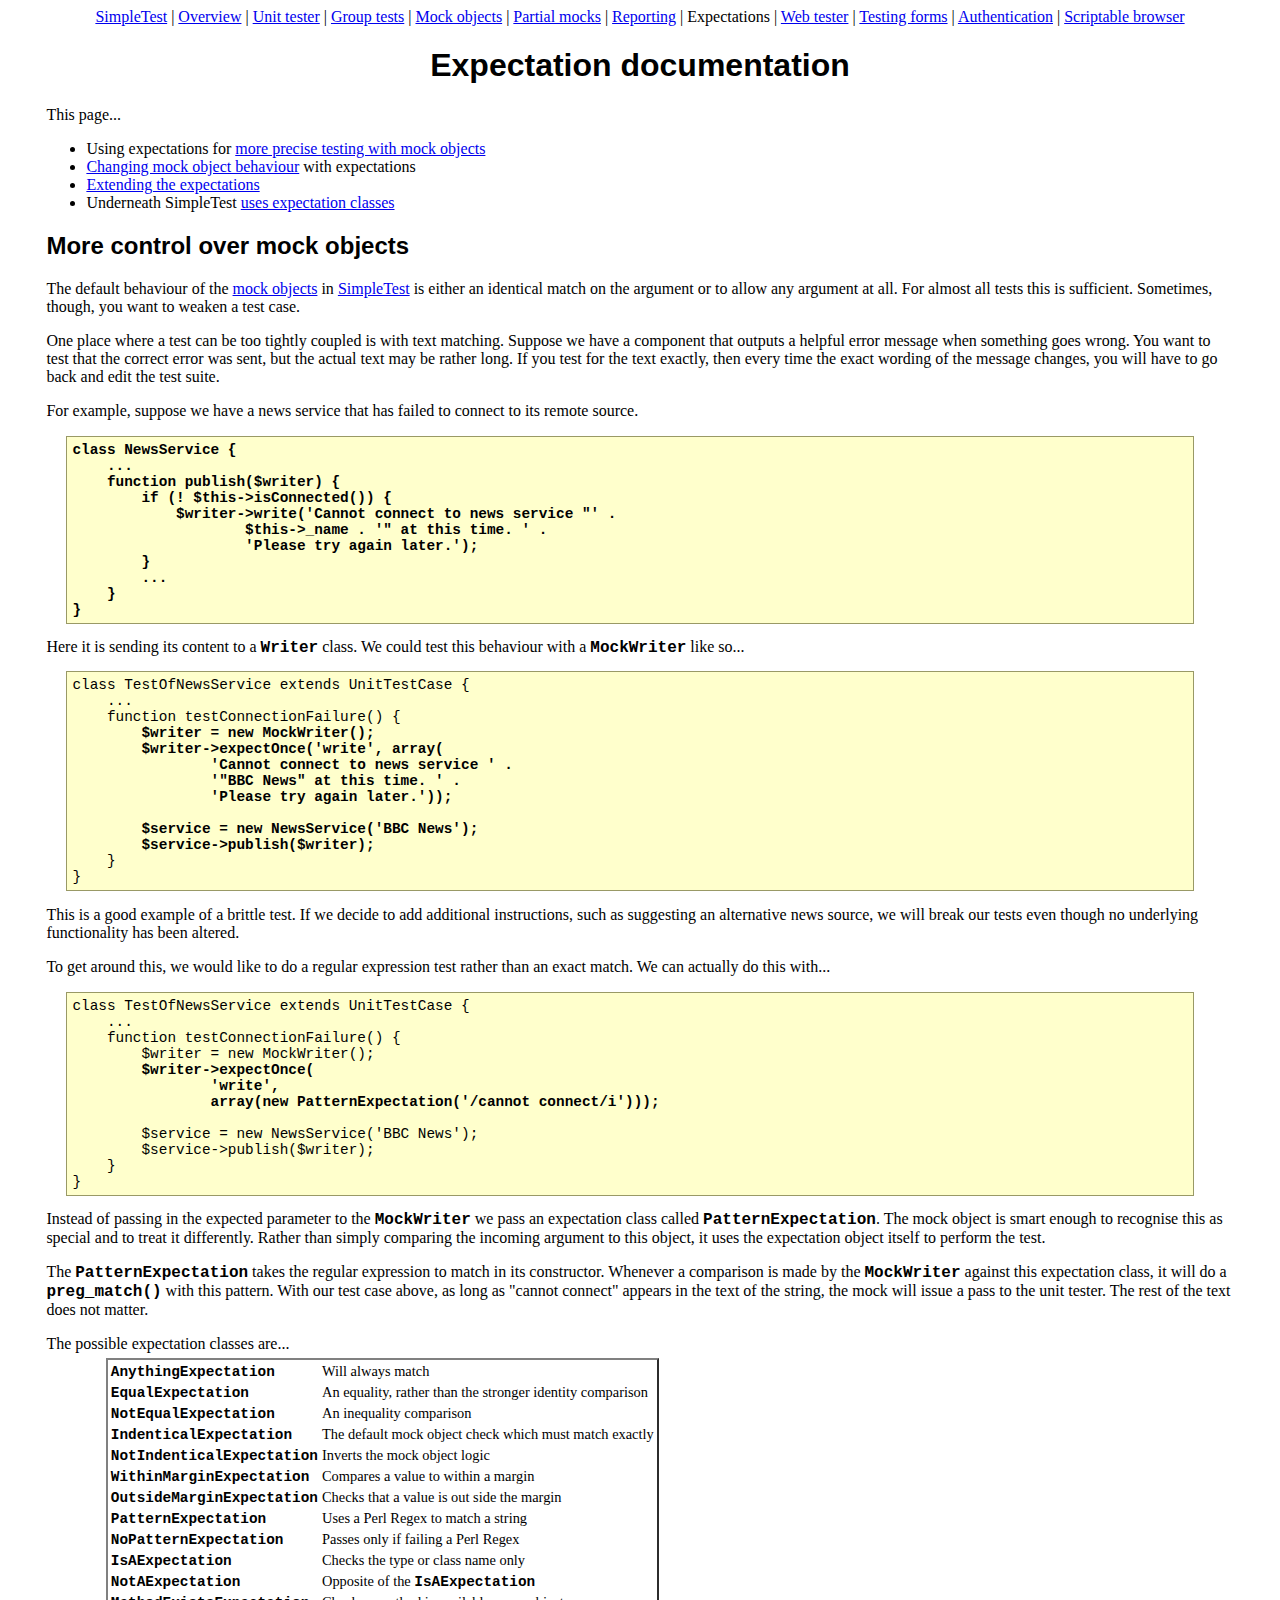
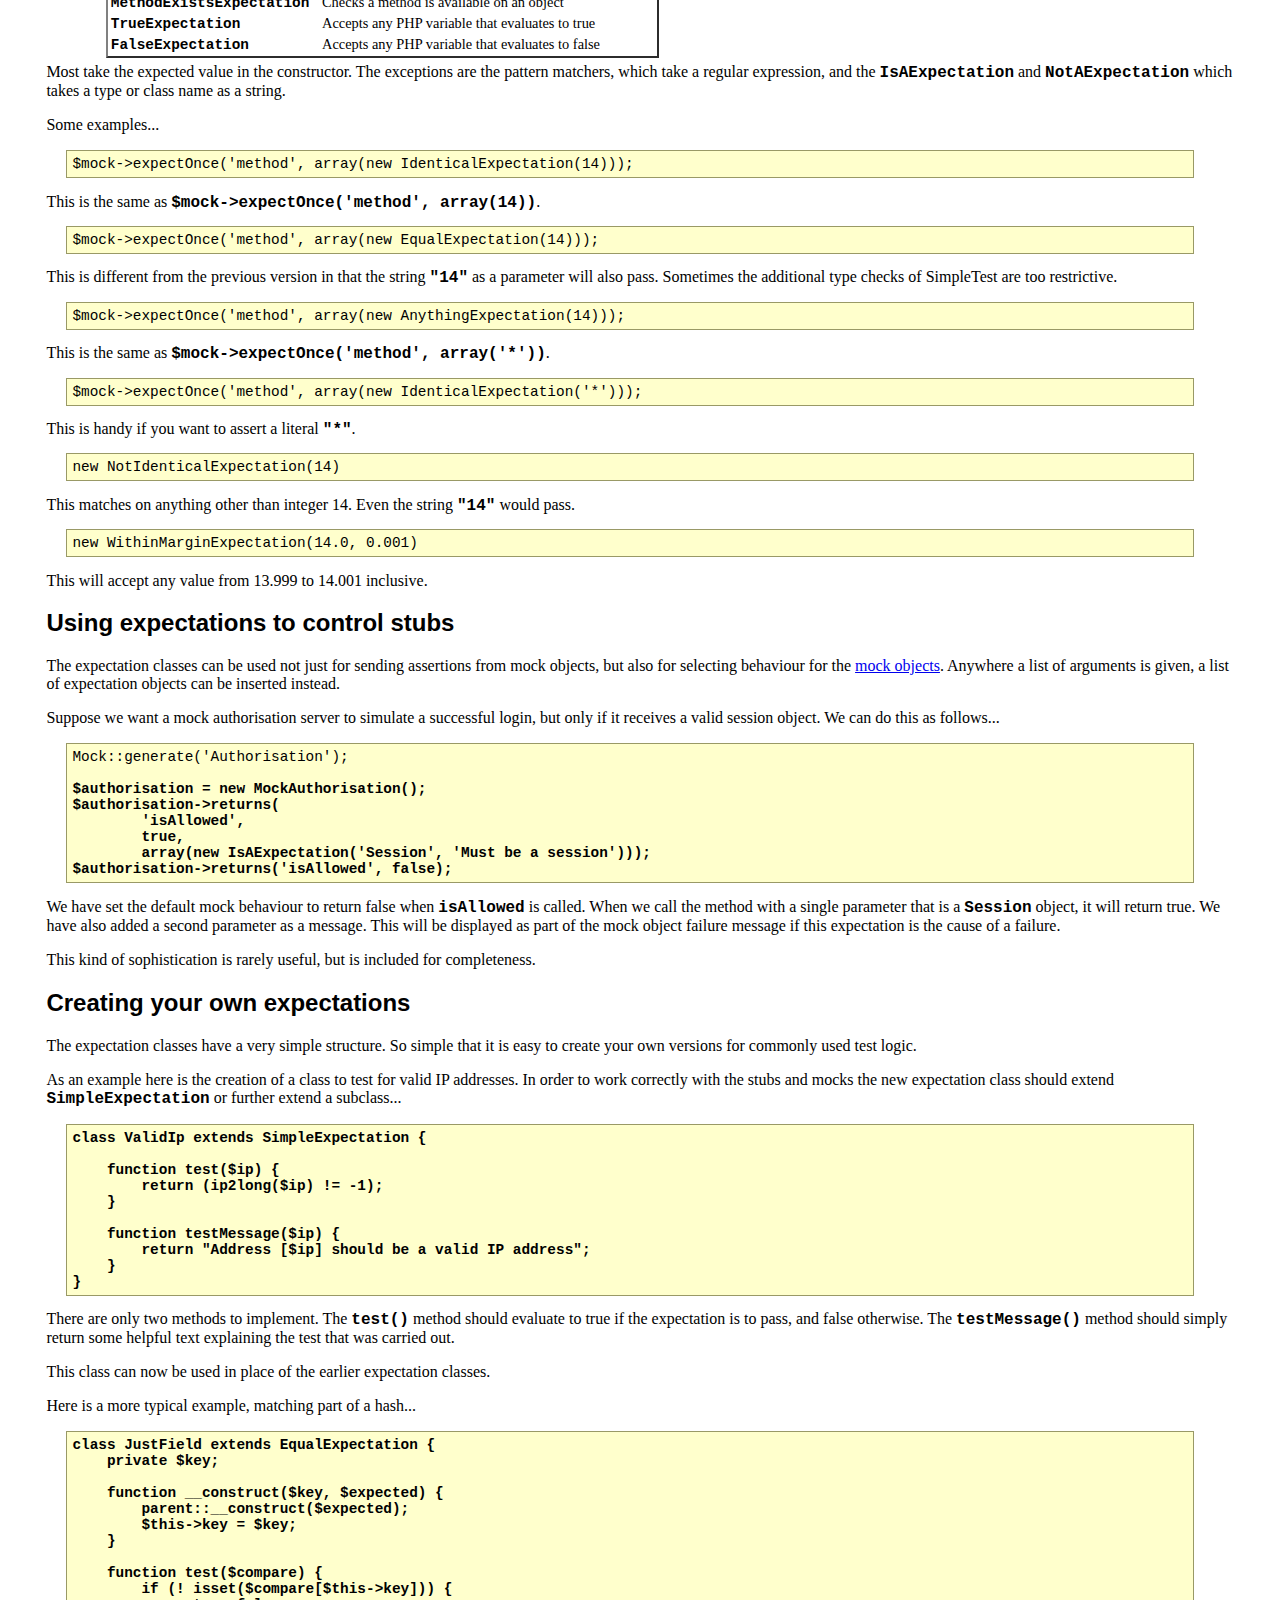
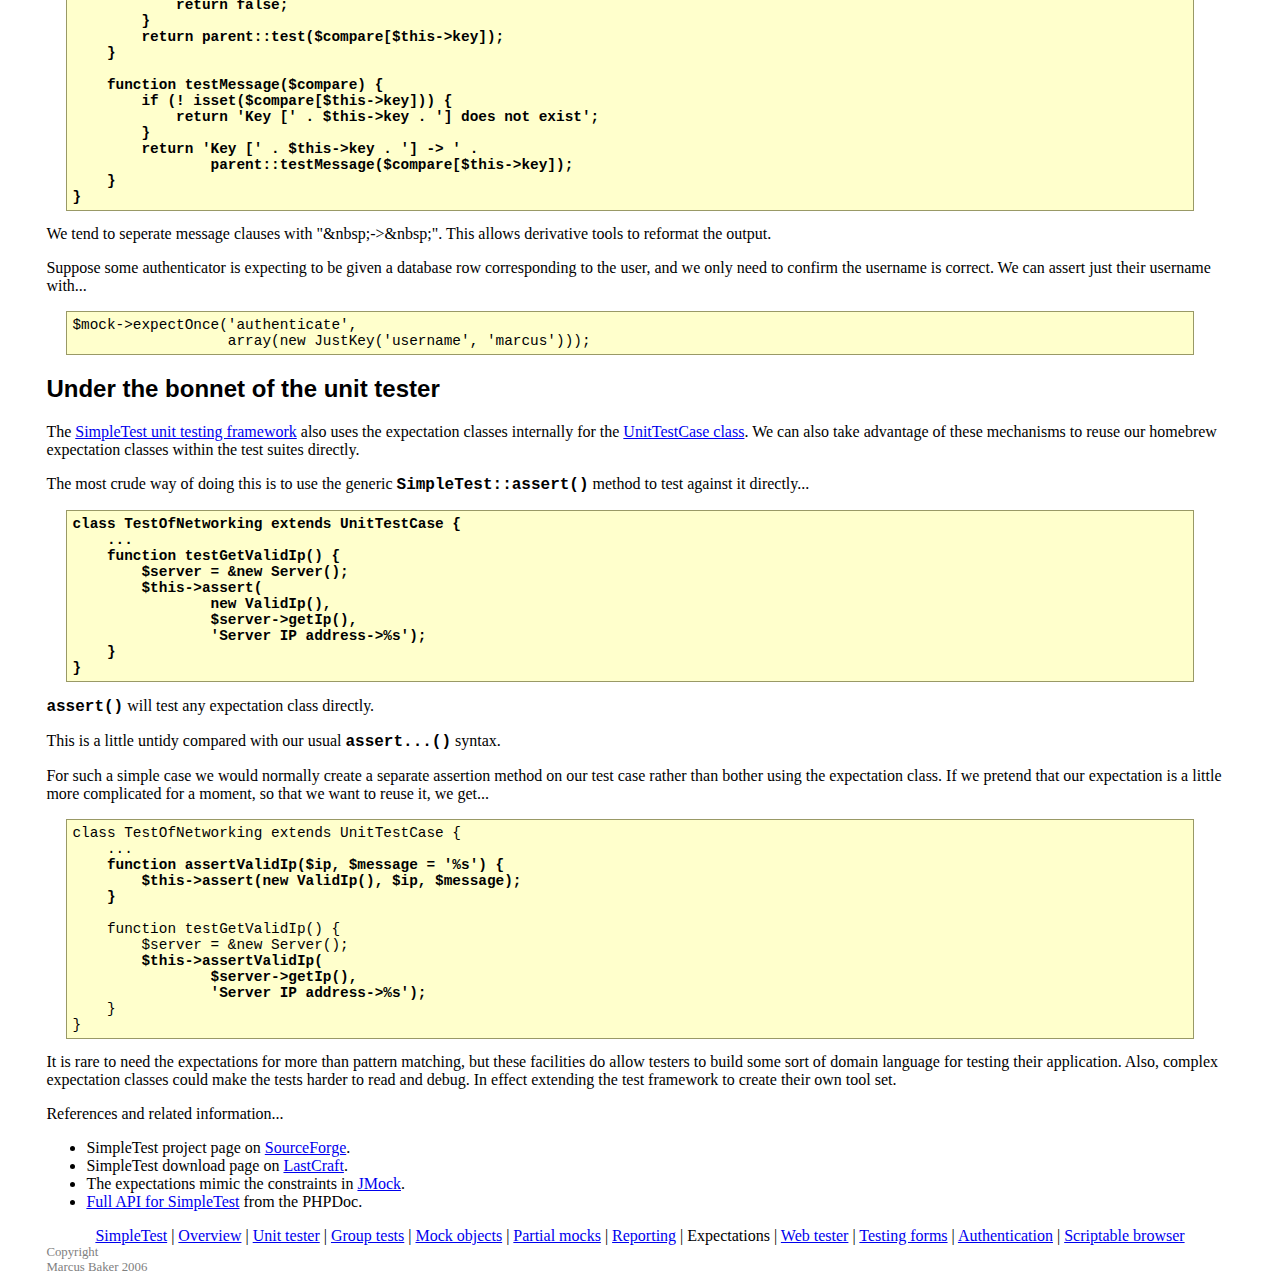
<file: core/vendors/simpletest/docs/en/expectation_documentation.html>
<html>
<head>
<meta http-equiv="Content-Type" content="text/html; charset=UTF-8">
<title>
        Extending the SimpleTest unit tester with additional expectation classes
    </title>
<link rel="stylesheet" type="text/css" href="docs.css" title="Styles">
</head>
<body>
<div class="menu_back"><div class="menu">
<a href="index.html">SimpleTest</a>
                |
                <a href="overview.html">Overview</a>
                |
                <a href="unit_test_documentation.html">Unit tester</a>
                |
                <a href="group_test_documentation.html">Group tests</a>
                |
                <a href="mock_objects_documentation.html">Mock objects</a>
                |
                <a href="partial_mocks_documentation.html">Partial mocks</a>
                |
                <a href="reporter_documentation.html">Reporting</a>
                |
                <span class="chosen">Expectations</span>
                |
                <a href="web_tester_documentation.html">Web tester</a>
                |
                <a href="form_testing_documentation.html">Testing forms</a>
                |
                <a href="authentication_documentation.html">Authentication</a>
                |
                <a href="browser_documentation.html">Scriptable browser</a>
</div></div>
<h1>Expectation documentation</h1>
        This page...
        <ul>
<li>
            Using expectations for
            <a href="#mock">more precise testing with mock objects</a>
        </li>
<li>
            <a href="#behaviour">Changing mock object behaviour</a> with expectations
        </li>
<li>
            <a href="#extending">Extending the expectations</a>
        </li>
<li>
            Underneath SimpleTest <a href="#unit">uses expectation classes</a>
        </li>
</ul>
<div class="content">
        <h2>
<a class="target" name="mock"></a>More control over mock objects</h2>
            <p>
                The default behaviour of the
                <a href="mock_objects_documentation.html">mock objects</a>
                in
                <a href="http://sourceforge.net/projects/simpletest/">SimpleTest</a>
                is either an identical match on the argument or to allow any argument at all.
                For almost all tests this is sufficient.
                Sometimes, though, you want to weaken a test case.
            </p>
            <p>
                One place where a test can be too tightly coupled is with
                text matching.
                Suppose we have a component that outputs a helpful error
                message when something goes wrong.
                You want to test that the correct error was sent, but the actual
                text may be rather long.
                If you test for the text exactly, then every time the exact wording
                of the message changes, you will have to go back and edit the test suite.
            </p>
            <p>
                For example, suppose we have a news service that has failed
                to connect to its remote source.
<pre>
<strong>class NewsService {
    ...
    function publish($writer) {
        if (! $this-&gt;isConnected()) {
            $writer-&gt;write('Cannot connect to news service "' .
                    $this-&gt;_name . '" at this time. ' .
                    'Please try again later.');
        }
        ...
    }
}</strong>
</pre>
                Here it is sending its content to a
                <span class="new_code">Writer</span> class.
                We could test this behaviour with a
                <span class="new_code">MockWriter</span> like so...
<pre>
class TestOfNewsService extends UnitTestCase {
    ...
    function testConnectionFailure() {<strong>
        $writer = new MockWriter();
        $writer-&gt;expectOnce('write', array(
                'Cannot connect to news service ' .
                '"BBC News" at this time. ' .
                'Please try again later.'));
        
        $service = new NewsService('BBC News');
        $service-&gt;publish($writer);</strong>
    }
}
</pre>
                This is a good example of a brittle test.
                If we decide to add additional instructions, such as
                suggesting an alternative news source, we will break
                our tests even though no underlying functionality
                has been altered.
            </p>
            <p>
                To get around this, we would like to do a regular expression
                test rather than an exact match.
                We can actually do this with...
<pre>
class TestOfNewsService extends UnitTestCase {
    ...
    function testConnectionFailure() {
        $writer = new MockWriter();<strong>
        $writer-&gt;expectOnce(
                'write',
                array(new PatternExpectation('/cannot connect/i')));</strong>
        
        $service = new NewsService('BBC News');
        $service-&gt;publish($writer);
    }
}
</pre>
                Instead of passing in the expected parameter to the
                <span class="new_code">MockWriter</span> we pass an
                expectation class called
                <span class="new_code">PatternExpectation</span>.
                The mock object is smart enough to recognise this as special
                and to treat it differently.
                Rather than simply comparing the incoming argument to this
                object, it uses the expectation object itself to
                perform the test.
            </p>
            <p>
                The <span class="new_code">PatternExpectation</span> takes
                the regular expression to match in its constructor.
                Whenever a comparison is made by the <span class="new_code">MockWriter</span>
                against this expectation class, it will do a
                <span class="new_code">preg_match()</span> with this pattern.
                With our test case above, as long as "cannot connect"
                appears in the text of the string, the mock will issue a pass
                to the unit tester.
                The rest of the text does not matter.
            </p>
            <p>
                The possible expectation classes are...
                <table><tbody>
                    <tr>
<td><span class="new_code">AnythingExpectation</span></td>
<td>Will always match</td>
</tr>
                    <tr>
<td><span class="new_code">EqualExpectation</span></td>
<td>An equality, rather than the stronger identity comparison</td>
</tr>
                    <tr>
<td><span class="new_code">NotEqualExpectation</span></td>
<td>An inequality comparison</td>
</tr>
                    <tr>
<td><span class="new_code">IndenticalExpectation</span></td>
<td>The default mock object check which must match exactly</td>
</tr>
                    <tr>
<td><span class="new_code">NotIndenticalExpectation</span></td>
<td>Inverts the mock object logic</td>
</tr>
                    <tr>
<td><span class="new_code">WithinMarginExpectation</span></td>
<td>Compares a value to within a margin</td>
</tr>
                    <tr>
<td><span class="new_code">OutsideMarginExpectation</span></td>
<td>Checks that a value is out side the margin</td>
</tr>
                    <tr>
<td><span class="new_code">PatternExpectation</span></td>
<td>Uses a Perl Regex to match a string</td>
</tr>
                    <tr>
<td><span class="new_code">NoPatternExpectation</span></td>
<td>Passes only if failing a Perl Regex</td>
</tr>
                    <tr>
<td><span class="new_code">IsAExpectation</span></td>
<td>Checks the type or class name only</td>
</tr>
                    <tr>
<td><span class="new_code">NotAExpectation</span></td>
<td>Opposite of the <span class="new_code">IsAExpectation</span>
</td>
</tr>
                    <tr>
<td><span class="new_code">MethodExistsExpectation</span></td>
<td>Checks a method is available on an object</td>
</tr>
                    <tr>
<td><span class="new_code">TrueExpectation</span></td>
<td>Accepts any PHP variable that evaluates to true</td>
</tr>
                    <tr>
<td><span class="new_code">FalseExpectation</span></td>
<td>Accepts any PHP variable that evaluates to false</td>
</tr>
                </tbody></table>
                Most take the expected value in the constructor.
                The exceptions are the pattern matchers, which take a regular expression,
                and the <span class="new_code">IsAExpectation</span> and <span class="new_code">NotAExpectation</span> which takes a type
                or class name as a string.
            </p>
            <p>
                Some examples...
            </p>
            <p>
<pre>
$mock-&gt;expectOnce('method', array(new IdenticalExpectation(14)));
</pre>
                This is the same as <span class="new_code">$mock-&gt;expectOnce('method', array(14))</span>.
<pre>
$mock-&gt;expectOnce('method', array(new EqualExpectation(14)));
</pre>
                This is different from the previous version in that the string
                <span class="new_code">"14"</span> as a parameter will also pass.
                Sometimes the additional type checks of SimpleTest are too restrictive.
<pre>
$mock-&gt;expectOnce('method', array(new AnythingExpectation(14)));
</pre>
                This is the same as <span class="new_code">$mock-&gt;expectOnce('method', array('*'))</span>.
<pre>
$mock-&gt;expectOnce('method', array(new IdenticalExpectation('*')));
</pre>
                This is handy if you want to assert a literal <span class="new_code">"*"</span>.
<pre>
new NotIdenticalExpectation(14)
</pre>
                This matches on anything other than integer 14.
                Even the string <span class="new_code">"14"</span> would pass.
<pre>
new WithinMarginExpectation(14.0, 0.001)
</pre>
                This will accept any value from 13.999 to 14.001 inclusive.
            </p>
        
        <h2>
<a class="target" name="behaviour"></a>Using expectations to control stubs</h2>
            <p>
                The expectation classes can be used not just for sending assertions
                from mock objects, but also for selecting behaviour for the
                <a href="mock_objects_documentation.html">mock objects</a>.
                Anywhere a list of arguments is given, a list of expectation objects
                can be inserted instead.
            </p>
            <p>
                Suppose we want a mock authorisation server to simulate a successful login,
                but only if it receives a valid session object.
                We can do this as follows...
<pre>
Mock::generate('Authorisation');
<strong>
$authorisation = new MockAuthorisation();
$authorisation-&gt;returns(
        'isAllowed',
        true,
        array(new IsAExpectation('Session', 'Must be a session')));
$authorisation-&gt;returns('isAllowed', false);</strong>
</pre>
                We have set the default mock behaviour to return false when
                <span class="new_code">isAllowed</span> is called.
                When we call the method with a single parameter that
                is a <span class="new_code">Session</span> object, it will return true.
                We have also added a second parameter as a message.
                This will be displayed as part of the mock object
                failure message if this expectation is the cause of
                a failure.
            </p>
            <p>
                This kind of sophistication is rarely useful, but is included for
                completeness.
            </p>
        
        <h2>
<a class="target" name="extending"></a>Creating your own expectations</h2>
            <p>
                The expectation classes have a very simple structure.
                So simple that it is easy to create your own versions for
                commonly used test logic.
            </p>
            <p>
                As an example here is the creation of a class to test for
                valid IP addresses.
                In order to work correctly with the stubs and mocks the new
                expectation class should extend
                <span class="new_code">SimpleExpectation</span> or further extend a subclass...
<pre>
<strong>class ValidIp extends SimpleExpectation {
    
    function test($ip) {
        return (ip2long($ip) != -1);
    }
    
    function testMessage($ip) {
        return "Address [$ip] should be a valid IP address";
    }
}</strong>
</pre>
                There are only two methods to implement.
                The <span class="new_code">test()</span> method should
                evaluate to true if the expectation is to pass, and
                false otherwise.
                The <span class="new_code">testMessage()</span> method
                should simply return some helpful text explaining the test
                that was carried out.
            </p>
            <p>
                This class can now be used in place of the earlier expectation
                classes.
            </p>
            <p>
                Here is a more typical example, matching part of a hash...
<pre>
<strong>class JustField extends EqualExpectation {
    private $key;
    
    function __construct($key, $expected) {
        parent::__construct($expected);
        $this-&gt;key = $key;
    }
    
    function test($compare) {
        if (! isset($compare[$this-&gt;key])) {
            return false;
        }
        return parent::test($compare[$this-&gt;key]);
    }
    
    function testMessage($compare) {
        if (! isset($compare[$this-&gt;key])) {
            return 'Key [' . $this-&gt;key . '] does not exist';
        }
        return 'Key [' . $this-&gt;key . '] -&gt; ' .
                parent::testMessage($compare[$this-&gt;key]);
    }
}</strong>
</pre>
                We tend to seperate message clauses with
                "&amp;nbsp;-&gt;&amp;nbsp;".
                This allows derivative tools to reformat the output.
            </p>
            <p>
                Suppose some authenticator is expecting to be given
                a database row corresponding to the user, and we
                only need to confirm the username is correct.
                We can assert just their username with...
<pre>
$mock-&gt;expectOnce('authenticate',
                  array(new JustKey('username', 'marcus')));
</pre>
            </p>
        
        <h2>
<a class="target" name="unit"></a>Under the bonnet of the unit tester</h2>
            <p>
                The <a href="http://sourceforge.net/projects/simpletest/">SimpleTest unit testing framework</a>
                also uses the expectation classes internally for the
                <a href="unit_test_documentation.html">UnitTestCase class</a>.
                We can also take advantage of these mechanisms to reuse our
                homebrew expectation classes within the test suites directly.
            </p>
            <p>
                The most crude way of doing this is to use the generic
                <span class="new_code">SimpleTest::assert()</span> method to
                test against it directly...
<pre>
<strong>class TestOfNetworking extends UnitTestCase {
    ...
    function testGetValidIp() {
        $server = &amp;new Server();
        $this-&gt;assert(
                new ValidIp(),
                $server-&gt;getIp(),
                'Server IP address-&gt;%s');
    }
}</strong>
</pre>
                <span class="new_code">assert()</span> will test any expectation class directly.
            </p>
            <p>
                This is a little untidy compared with our usual
                <span class="new_code">assert...()</span> syntax.
            </p>
            <p>
                For such a simple case we would normally create a
                separate assertion method on our test case rather
                than bother using the expectation class.
                If we pretend that our expectation is a little more
                complicated for a moment, so that we want to reuse it,
                we get...
<pre>
class TestOfNetworking extends UnitTestCase {
    ...<strong>
    function assertValidIp($ip, $message = '%s') {
        $this-&gt;assert(new ValidIp(), $ip, $message);
    }</strong>
    
    function testGetValidIp() {
        $server = &amp;new Server();<strong>
        $this-&gt;assertValidIp(
                $server-&gt;getIp(),
                'Server IP address-&gt;%s');</strong>
    }
}
</pre>
                It is rare to need the expectations for more than pattern
                matching, but these facilities do allow testers to build
                some sort of domain language for testing their application.
                Also, complex expectation classes could make the tests
                harder to read and debug.
                In effect extending the test framework to create their own tool set.
            </p>
        
    </div>
        References and related information...
        <ul>
<li>
            SimpleTest project page on <a href="http://sourceforge.net/projects/simpletest/">SourceForge</a>.
        </li>
<li>
            SimpleTest download page on <a href="http://www.lastcraft.com/simple_test.php">LastCraft</a>.
        </li>
<li>
            The expectations mimic the constraints in <a href="http://www.jmock.org/">JMock</a>.
        </li>
<li>
            <a href="http://simpletest.org/api/">Full API for SimpleTest</a>
            from the PHPDoc.
        </li>
</ul>
<div class="menu_back"><div class="menu">
<a href="index.html">SimpleTest</a>
                |
                <a href="overview.html">Overview</a>
                |
                <a href="unit_test_documentation.html">Unit tester</a>
                |
                <a href="group_test_documentation.html">Group tests</a>
                |
                <a href="mock_objects_documentation.html">Mock objects</a>
                |
                <a href="partial_mocks_documentation.html">Partial mocks</a>
                |
                <a href="reporter_documentation.html">Reporting</a>
                |
                <span class="chosen">Expectations</span>
                |
                <a href="web_tester_documentation.html">Web tester</a>
                |
                <a href="form_testing_documentation.html">Testing forms</a>
                |
                <a href="authentication_documentation.html">Authentication</a>
                |
                <a href="browser_documentation.html">Scriptable browser</a>
</div></div>
<div class="copyright">
            Copyright<br>Marcus Baker 2006
        </div>
</body>
</html>
</file>
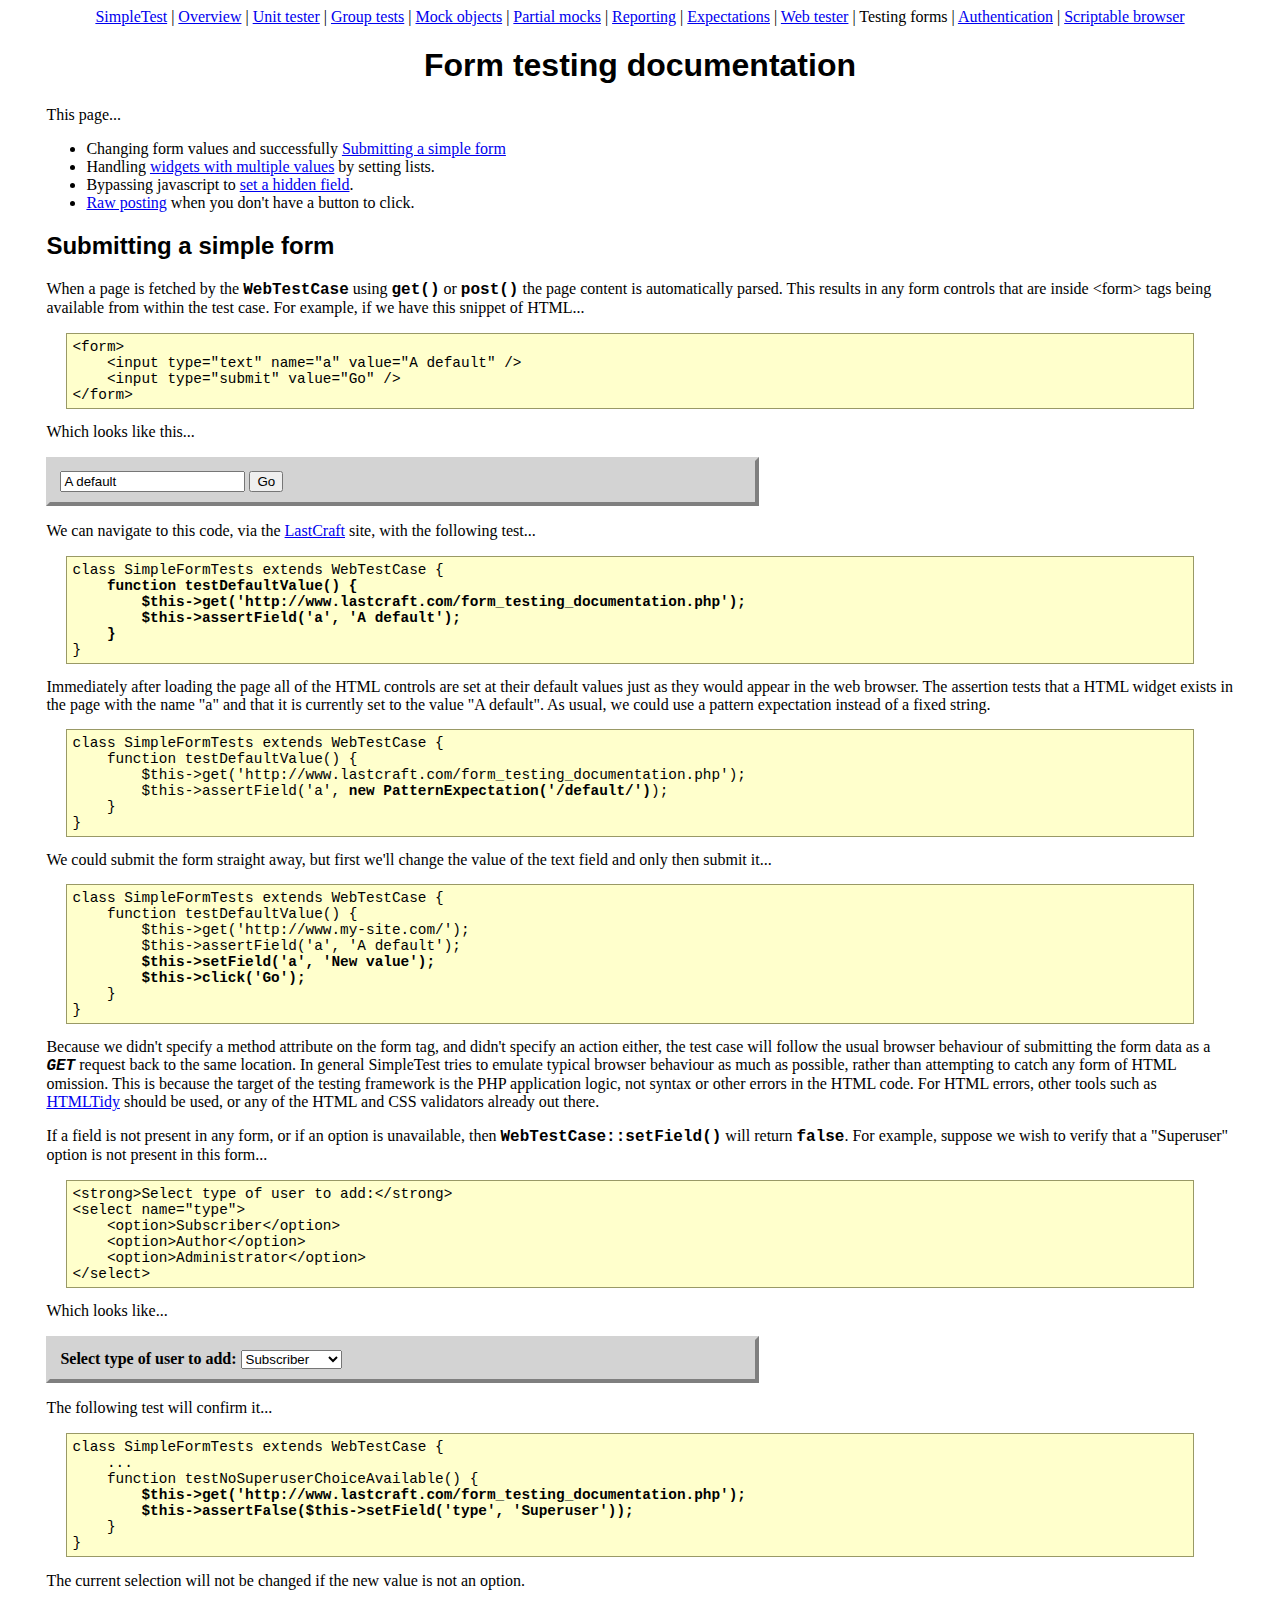
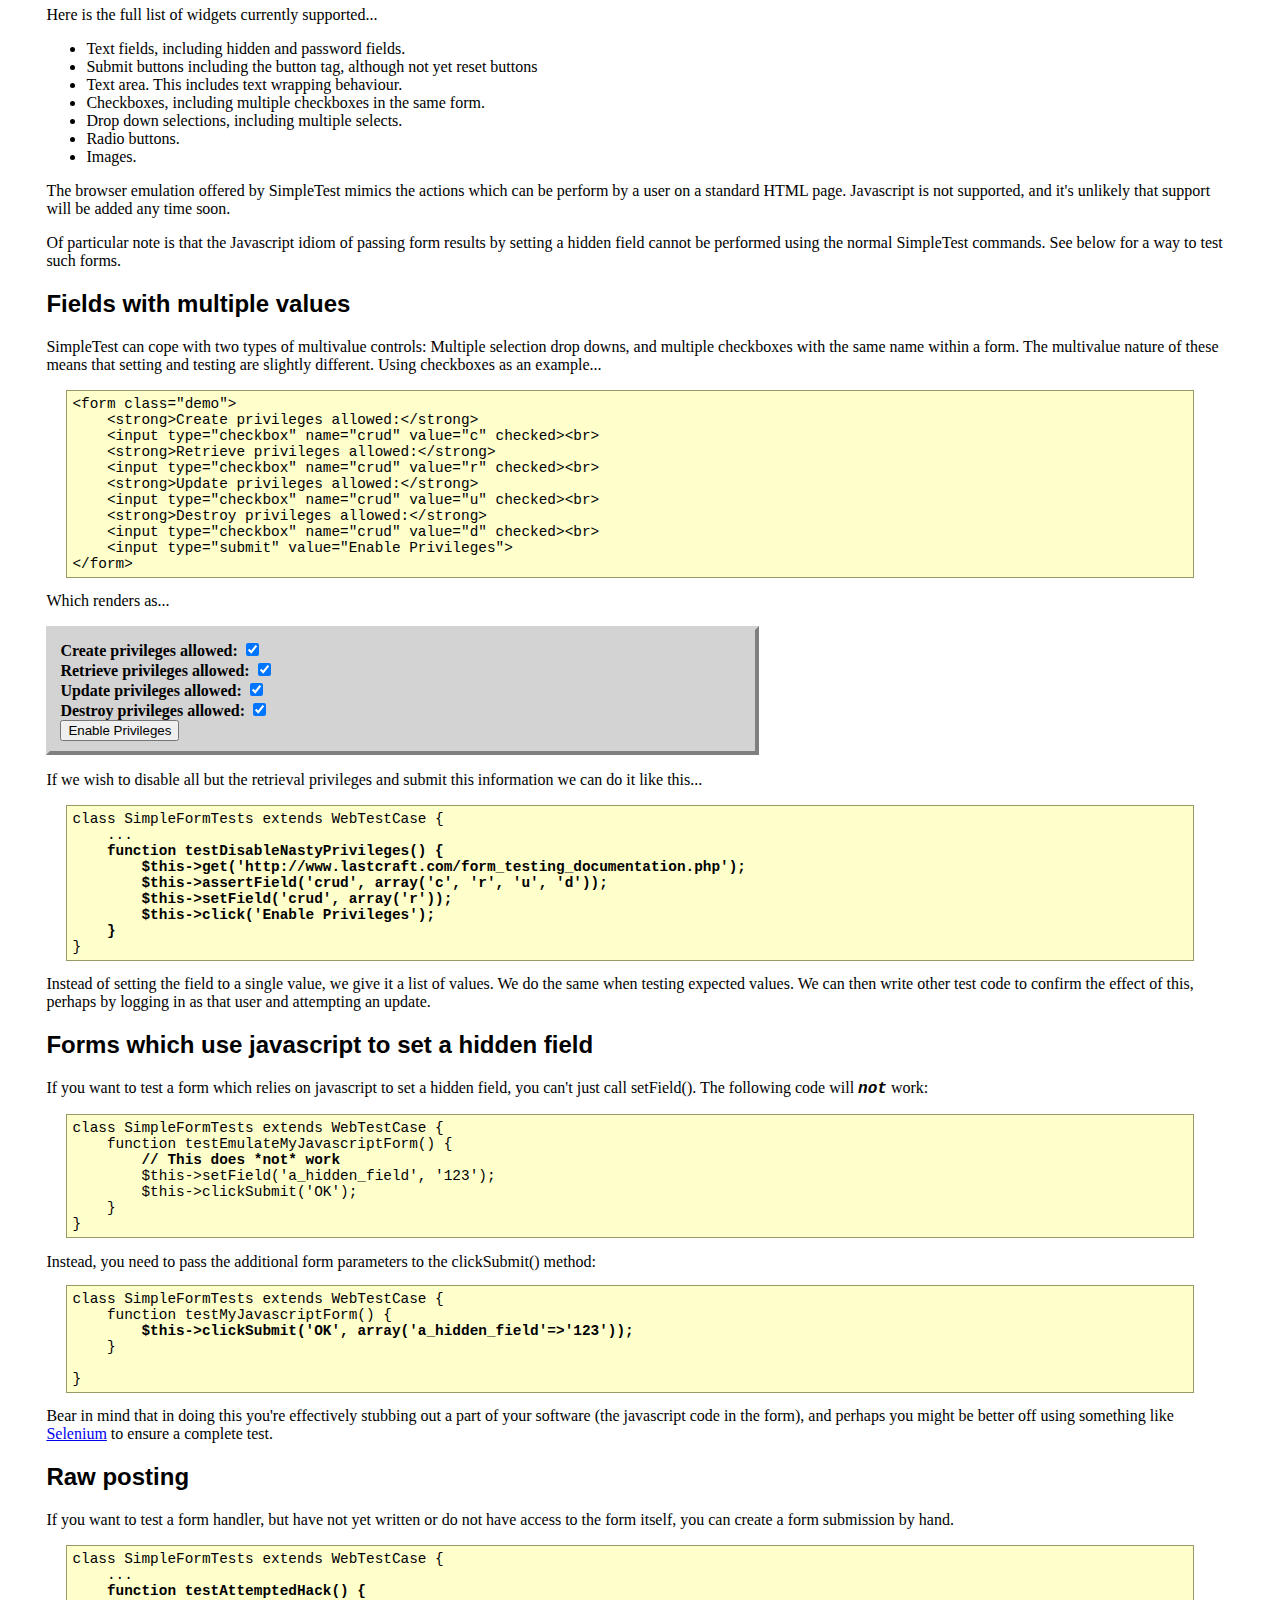
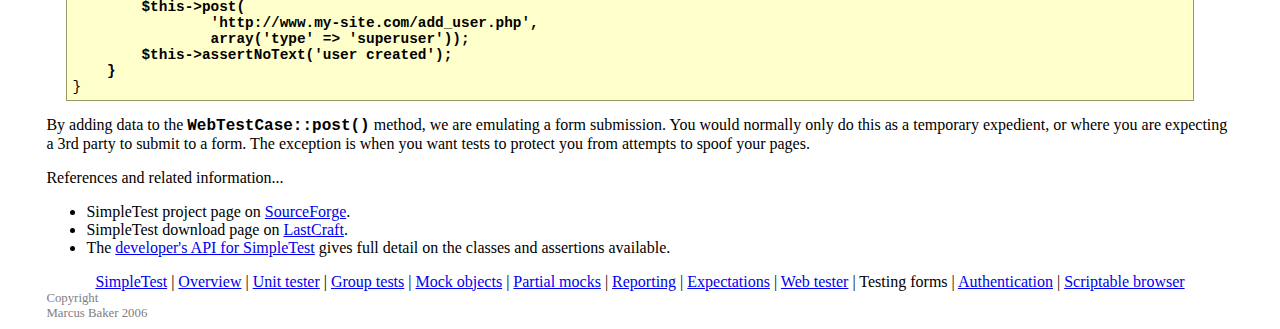
<file: core/vendors/simpletest/docs/en/form_testing_documentation.html>
<html>
<head>
<meta http-equiv="Content-Type" content="text/html; charset=UTF-8">
<title>SimpleTest documentation for testing HTML forms</title>
<link rel="stylesheet" type="text/css" href="docs.css" title="Styles">
</head>
<body>
<div class="menu_back"><div class="menu">
<a href="index.html">SimpleTest</a>
                |
                <a href="overview.html">Overview</a>
                |
                <a href="unit_test_documentation.html">Unit tester</a>
                |
                <a href="group_test_documentation.html">Group tests</a>
                |
                <a href="mock_objects_documentation.html">Mock objects</a>
                |
                <a href="partial_mocks_documentation.html">Partial mocks</a>
                |
                <a href="reporter_documentation.html">Reporting</a>
                |
                <a href="expectation_documentation.html">Expectations</a>
                |
                <a href="web_tester_documentation.html">Web tester</a>
                |
                <span class="chosen">Testing forms</span>
                |
                <a href="authentication_documentation.html">Authentication</a>
                |
                <a href="browser_documentation.html">Scriptable browser</a>
</div></div>
<h1>Form testing documentation</h1>
        This page...
        <ul>
<li>
            Changing form values and successfully
            <a href="#submit">Submitting a simple form</a>
        </li>
<li>
            Handling <a href="#multiple">widgets with multiple values</a>
            by setting lists.
        </li>
<li>
            Bypassing javascript to <a href="#hidden-field">set a hidden field</a>.
        </li>
<li>
            <a href="#raw">Raw posting</a> when you don't have a button
            to click.
        </li>
</ul>
<div class="content">
        <h2>
<a class="target" name="submit"></a>Submitting a simple form</h2>
            <p>
                When a page is fetched by the <span class="new_code">WebTestCase</span>
                using <span class="new_code">get()</span> or
                <span class="new_code">post()</span> the page content is
                automatically parsed.
                This results in any form controls that are inside &lt;form&gt; tags
                being available from within the test case.
                For example, if we have this snippet of HTML...
<pre>
&lt;form&gt;
    &lt;input type="text" name="a" value="A default" /&gt;
    &lt;input type="submit" value="Go" /&gt;
&lt;/form&gt;
</pre>
                Which looks like this...
            </p>
            <p>
                <form class="demo">
                    <input type="text" name="a" value="A default">
                    <input type="submit" value="Go">
                </form>
            </p>
            <p>
                We can navigate to this code, via the
                <a href="http://www.lastcraft.com/form_testing_documentation.php">LastCraft</a>
                site, with the following test...
<pre>
class SimpleFormTests extends WebTestCase {<strong>
    function testDefaultValue() {
        $this-&gt;get('http://www.lastcraft.com/form_testing_documentation.php');
        $this-&gt;assertField('a', 'A default');
    }</strong>
}
</pre>
                Immediately after loading the page all of the HTML controls are set at
                their default values just as they would appear in the web browser.
                The assertion tests that a HTML widget exists in the page with the
                name "a" and that it is currently set to the value
                "A default".
                As usual, we could use a pattern expectation instead of a fixed
                string.
<pre>
class SimpleFormTests extends WebTestCase {
    function testDefaultValue() {
        $this-&gt;get('http://www.lastcraft.com/form_testing_documentation.php');
        $this-&gt;assertField('a', <strong>new PatternExpectation('/default/')</strong>);
    }
}
</pre>
                We could submit the form straight away, but first we'll change
                the value of the text field and only then submit it...
<pre>
class SimpleFormTests extends WebTestCase {
    function testDefaultValue() {
        $this-&gt;get('http://www.my-site.com/');
        $this-&gt;assertField('a', 'A default');<strong>
        $this-&gt;setField('a', 'New value');
        $this-&gt;click('Go');</strong>
    }
}
</pre>
                Because we didn't specify a method attribute on the form tag, and
                didn't specify an action either, the test case will follow
                the usual browser behaviour of submitting the form data as a <em>GET</em>
                request back to the same location.
                In general SimpleTest tries to emulate typical browser behaviour as much as possible,
                rather than attempting to catch any form of HTML omission.
                This is because the target of the testing framework is the PHP application
                logic, not syntax or other errors in the HTML code.
                For HTML errors, other tools such as
                <a href="http://www.w3.org/People/Raggett/tidy/">HTMLTidy</a> should be used,
                or any of the HTML and CSS validators already out there.
            </p>
            <p>
                If a field is not present in any form, or if an option is unavailable,
                then <span class="new_code">WebTestCase::setField()</span> will return
                <span class="new_code">false</span>.
                For example, suppose we wish to verify that a "Superuser"
                option is not present in this form...
<pre>
&lt;strong&gt;Select type of user to add:&lt;/strong&gt;
&lt;select name="type"&gt;
    &lt;option&gt;Subscriber&lt;/option&gt;
    &lt;option&gt;Author&lt;/option&gt;
    &lt;option&gt;Administrator&lt;/option&gt;
&lt;/select&gt;
</pre>
                Which looks like...
            </p>
            <p>
                <form class="demo">
                    <strong>Select type of user to add:</strong>
                    <select name="type">
                        <option>Subscriber</option>
                        <option>Author</option>
                        <option>Administrator</option>
                    </select>
                </form>
            </p>
            <p>
                The following test will confirm it...
<pre>
class SimpleFormTests extends WebTestCase {
    ...
    function testNoSuperuserChoiceAvailable() {<strong>
        $this-&gt;get('http://www.lastcraft.com/form_testing_documentation.php');
        $this-&gt;assertFalse($this-&gt;setField('type', 'Superuser'));</strong>
    }
}
</pre>
                The current selection will not be changed if the new value is not an option.
            </p>
            <p>
                Here is the full list of widgets currently supported...
                <ul>
                    <li>Text fields, including hidden and password fields.</li>
                    <li>Submit buttons including the button tag, although not yet reset buttons</li>
                    <li>Text area. This includes text wrapping behaviour.</li>
                    <li>Checkboxes, including multiple checkboxes in the same form.</li>
                    <li>Drop down selections, including multiple selects.</li>
                    <li>Radio buttons.</li>
                    <li>Images.</li>
                </ul>
            </p>
            <p>
                The browser emulation offered by SimpleTest mimics
                the actions which can be perform by a user on a
                standard HTML page. Javascript is not supported, and
                it's unlikely that support will be added any time
                soon.
            </p>
            <p>
                Of particular note is that the Javascript idiom of
                passing form results by setting a hidden field cannot
                be performed using the normal SimpleTest
                commands. See below for a way to test such forms.
            </p>
        
        <h2>
<a class="target" name="multiple"></a>Fields with multiple values</h2>
            <p>
                SimpleTest can cope with two types of multivalue controls: Multiple
                selection drop downs, and multiple checkboxes with the same name
                within a form.
                The multivalue nature of these means that setting and testing
                are slightly different.
                Using checkboxes as an example...
<pre>
&lt;form class="demo"&gt;
    &lt;strong&gt;Create privileges allowed:&lt;/strong&gt;
    &lt;input type="checkbox" name="crud" value="c" checked&gt;&lt;br&gt;
    &lt;strong&gt;Retrieve privileges allowed:&lt;/strong&gt;
    &lt;input type="checkbox" name="crud" value="r" checked&gt;&lt;br&gt;
    &lt;strong&gt;Update privileges allowed:&lt;/strong&gt;
    &lt;input type="checkbox" name="crud" value="u" checked&gt;&lt;br&gt;
    &lt;strong&gt;Destroy privileges allowed:&lt;/strong&gt;
    &lt;input type="checkbox" name="crud" value="d" checked&gt;&lt;br&gt;
    &lt;input type="submit" value="Enable Privileges"&gt;
&lt;/form&gt;
</pre>
                Which renders as...
            </p>
            <p>
                <form class="demo">
                    <strong>Create privileges allowed:</strong>
                    <input type="checkbox" name="crud" value="c" checked><br>
                    <strong>Retrieve privileges allowed:</strong>
                    <input type="checkbox" name="crud" value="r" checked><br>
                    <strong>Update privileges allowed:</strong>
                    <input type="checkbox" name="crud" value="u" checked><br>
                    <strong>Destroy privileges allowed:</strong>
                    <input type="checkbox" name="crud" value="d" checked><br>
                    <input type="submit" value="Enable Privileges">
                </form>
            </p>
            <p>
                If we wish to disable all but the retrieval privileges and
                submit this information we can do it like this...
<pre>
class SimpleFormTests extends WebTestCase {
    ...<strong>
    function testDisableNastyPrivileges() {
        $this-&gt;get('http://www.lastcraft.com/form_testing_documentation.php');
        $this-&gt;assertField('crud', array('c', 'r', 'u', 'd'));
        $this-&gt;setField('crud', array('r'));
        $this-&gt;click('Enable Privileges');
    }</strong>
}
</pre>
                Instead of setting the field to a single value, we give it a list
                of values.
                We do the same when testing expected values.
                We can then write other test code to confirm the effect of this, perhaps
                by logging in as that user and attempting an update.
            </p>
        
        <h2>
<a class="target" name="hidden-field"></a>Forms which use javascript to set a hidden field</h2>
            <p>
                If you want to test a form which relies on javascript to set a hidden
                field, you can't just call setField().
                The following code will <em>not</em> work:
<pre>
class SimpleFormTests extends WebTestCase {
    function testEmulateMyJavascriptForm() {
        <strong>// This does *not* work</strong>
        $this-&gt;setField('a_hidden_field', '123');
        $this-&gt;clickSubmit('OK');
    }
}
</pre>
                Instead, you need to pass the additional form parameters to the
                clickSubmit() method:
<pre>
class SimpleFormTests extends WebTestCase {
    function testMyJavascriptForm() {
        <strong>$this-&gt;clickSubmit('OK', array('a_hidden_field'=&gt;'123'));</strong>
    }

}
</pre>
                Bear in mind that in doing this you're effectively stubbing out a
                part of your software (the javascript code in the form), and
                perhaps you might be better off using something like 
                <a href="http://selenium.openqa.org/">Selenium</a> to ensure a complete
                test.
            </p>
        
        <h2>
<a class="target" name="raw"></a>Raw posting</h2>
            <p>
                If you want to test a form handler, but have not yet written
                or do not have access to the form itself, you can create a
                form submission by hand.
<pre>
class SimpleFormTests extends WebTestCase {
    ...<strong>    
    function testAttemptedHack() {
        $this-&gt;post(
                'http://www.my-site.com/add_user.php',
                array('type' =&gt; 'superuser'));
        $this-&gt;assertNoText('user created');
    }</strong>
}
</pre>
                By adding data to the <span class="new_code">WebTestCase::post()</span>
                method, we are emulating a form submission.
                You would normally only do this as a temporary expedient, or where
                you are expecting a 3rd party to submit to a form.
                The exception is when you want tests to protect you from
                attempts to spoof your pages.
            </p>
        
    </div>
        References and related information...
        <ul>
<li>
            SimpleTest project page on <a href="http://sourceforge.net/projects/simpletest/">SourceForge</a>.
        </li>
<li>
            SimpleTest download page on <a href="http://www.lastcraft.com/simple_test.php">LastCraft</a>.
        </li>
<li>
            The <a href="http://simpletest.org/api/">developer's API for SimpleTest</a>
            gives full detail on the classes and assertions available.
        </li>
</ul>
<div class="menu_back"><div class="menu">
<a href="index.html">SimpleTest</a>
                |
                <a href="overview.html">Overview</a>
                |
                <a href="unit_test_documentation.html">Unit tester</a>
                |
                <a href="group_test_documentation.html">Group tests</a>
                |
                <a href="mock_objects_documentation.html">Mock objects</a>
                |
                <a href="partial_mocks_documentation.html">Partial mocks</a>
                |
                <a href="reporter_documentation.html">Reporting</a>
                |
                <a href="expectation_documentation.html">Expectations</a>
                |
                <a href="web_tester_documentation.html">Web tester</a>
                |
                <span class="chosen">Testing forms</span>
                |
                <a href="authentication_documentation.html">Authentication</a>
                |
                <a href="browser_documentation.html">Scriptable browser</a>
</div></div>
<div class="copyright">
            Copyright<br>Marcus Baker 2006
        </div>
</body>
</html>
</file>
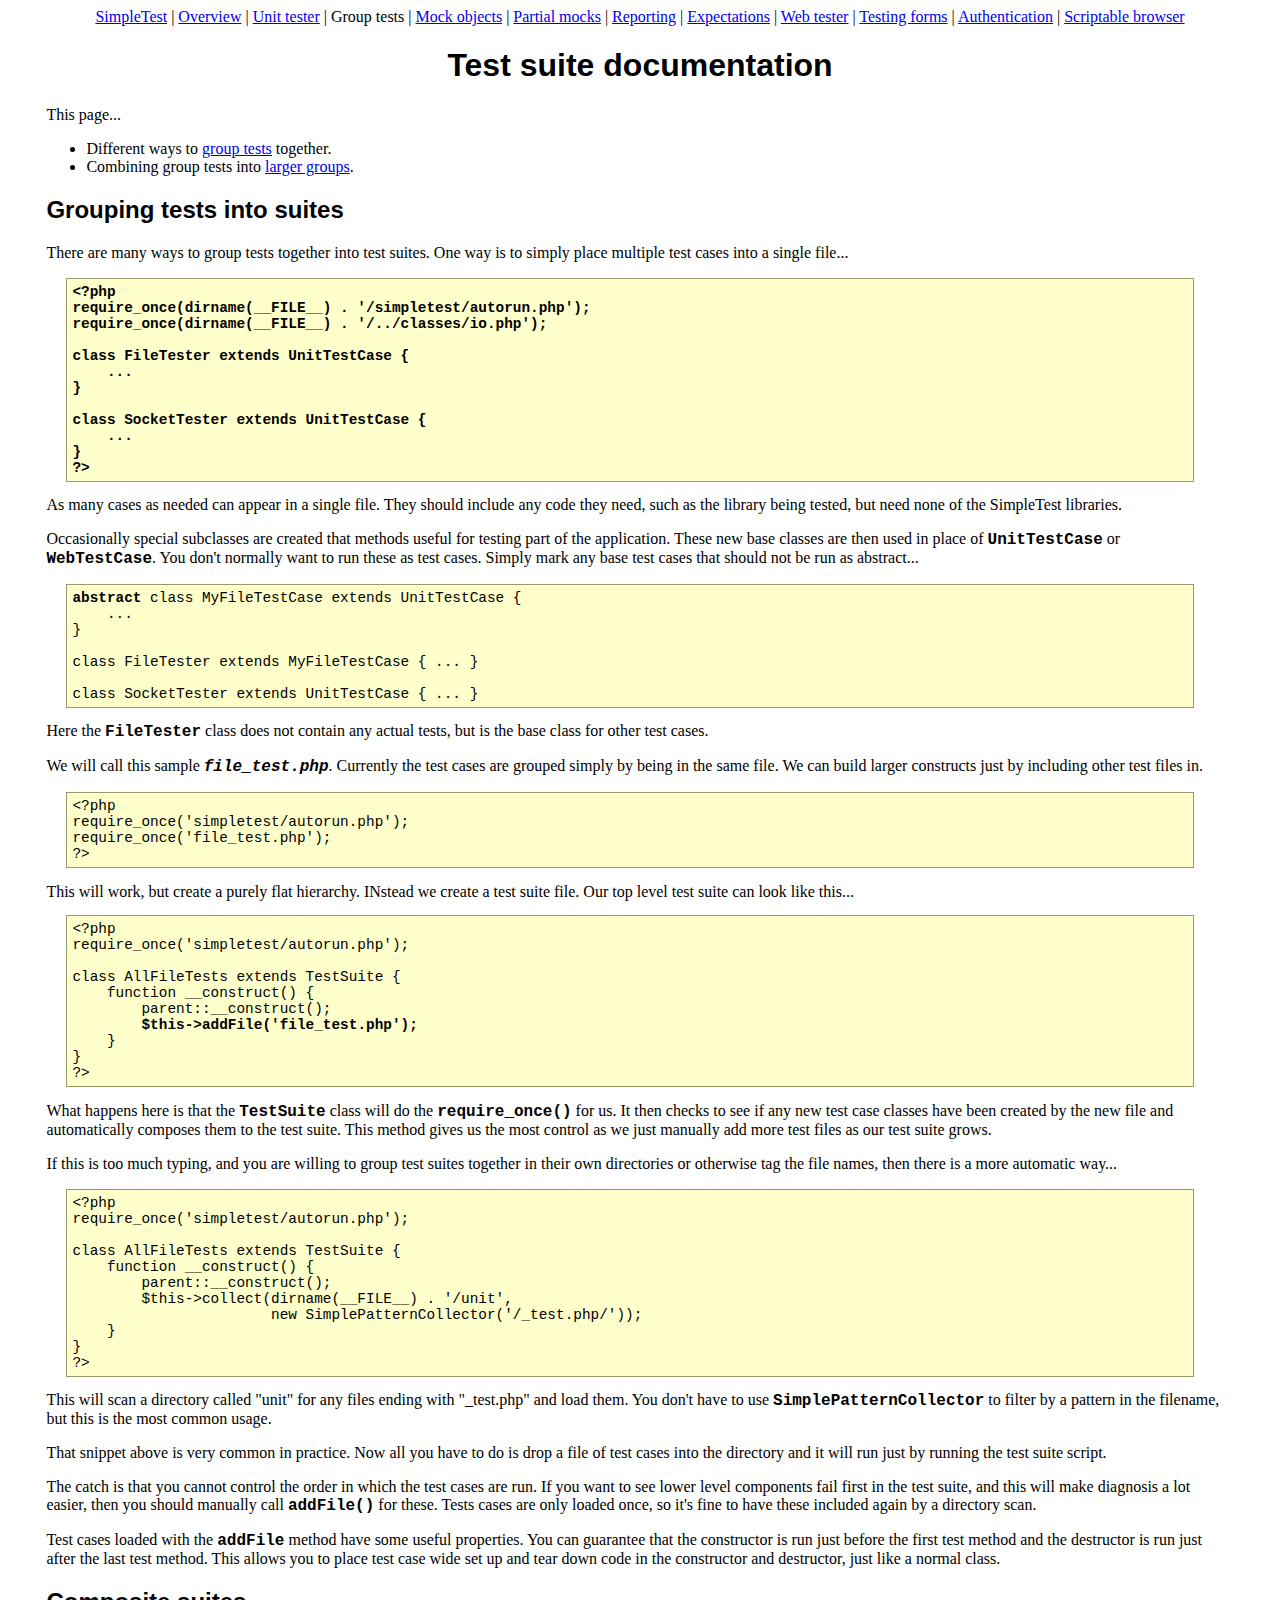
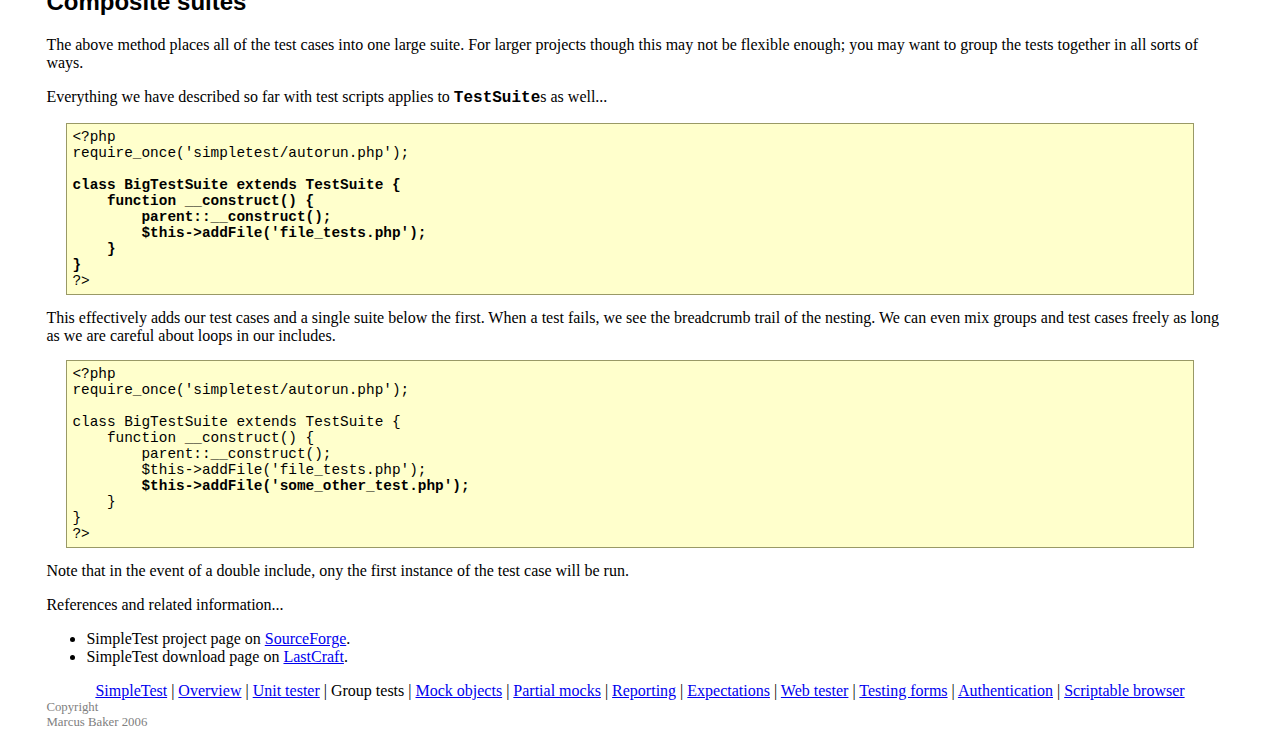
<file: core/vendors/simpletest/docs/en/group_test_documentation.html>
<html>
<head>
<meta http-equiv="Content-Type" content="text/html; charset=UTF-8">
<title>SimpleTest for PHP test suites</title>
<link rel="stylesheet" type="text/css" href="docs.css" title="Styles">
</head>
<body>
<div class="menu_back"><div class="menu">
<a href="index.html">SimpleTest</a>
                |
                <a href="overview.html">Overview</a>
                |
                <a href="unit_test_documentation.html">Unit tester</a>
                |
                <span class="chosen">Group tests</span>
                |
                <a href="mock_objects_documentation.html">Mock objects</a>
                |
                <a href="partial_mocks_documentation.html">Partial mocks</a>
                |
                <a href="reporter_documentation.html">Reporting</a>
                |
                <a href="expectation_documentation.html">Expectations</a>
                |
                <a href="web_tester_documentation.html">Web tester</a>
                |
                <a href="form_testing_documentation.html">Testing forms</a>
                |
                <a href="authentication_documentation.html">Authentication</a>
                |
                <a href="browser_documentation.html">Scriptable browser</a>
</div></div>
<h1>Test suite documentation</h1>
        This page...
        <ul>
<li>
            Different ways to <a href="#group">group tests</a> together.
        </li>
<li>
            Combining group tests into <a href="#higher">larger groups</a>.
        </li>
</ul>
<div class="content">
        <h2>
<a class="target" name="group"></a>Grouping tests into suites</h2>
            <p>
                There are many ways to group tests together into test suites.
                One way is to simply place multiple test cases into a single file...
<pre>
<strong>&lt;?php
require_once(dirname(__FILE__) . '/simpletest/autorun.php');
require_once(dirname(__FILE__) . '/../classes/io.php');

class FileTester extends UnitTestCase {
    ...
}

class SocketTester extends UnitTestCase {
    ...
}
?&gt;</strong>
</pre>
                As many cases as needed can appear in a single file.
                They should include any code they need, such as the library
                being tested, but need none of the SimpleTest libraries.
            </p>
            <p>
                Occasionally special subclasses are created that methods useful
                for testing part of the application.
                These new base classes are then used in place of <span class="new_code">UnitTestCase</span>
                or <span class="new_code">WebTestCase</span>.
                You don't normally want to run these as test cases.
                Simply mark any base test cases that should not be run as abstract...
<pre>
<strong>abstract</strong> class MyFileTestCase extends UnitTestCase {
    ...
}

class FileTester extends MyFileTestCase { ... }

class SocketTester extends UnitTestCase { ... }
</pre>
                Here the <span class="new_code">FileTester</span> class does
                not contain any actual tests, but is the base class for other
                test cases.
            </p>
            <p>
                We will call this sample <em>file_test.php</em>.
                Currently the test cases are grouped simply by being in the same file.
                We can build larger constructs just by including other test files in.
<pre>
&lt;?php
require_once('simpletest/autorun.php');
require_once('file_test.php');
?&gt;
</pre>
                This will work, but create a purely flat hierarchy.
                INstead we create a test suite file.
                Our top level test suite can look like this...
<pre>
&lt;?php
require_once('simpletest/autorun.php');

class AllFileTests extends TestSuite {
    function __construct() {
        parent::__construct();
        <strong>$this-&gt;addFile('file_test.php');</strong>
    }
}
?&gt;
</pre>
                What happens here is that the <span class="new_code">TestSuite</span>
                class will do the <span class="new_code">require_once()</span>
                for us.
                It then checks to see if any new test case classes
                have been created by the new file and automatically composes
                them to the test suite.
                This method gives us the most control as we just manually add
                more test files as our test suite grows.
            </p>
            <p>
                If this is too much typing, and you are willing to group
                test suites together in their own directories or otherwise
                tag the file names, then there is a more automatic way...
<pre>
&lt;?php
require_once('simpletest/autorun.php');

class AllFileTests extends TestSuite {
    function __construct() {
        parent::__construct();
        $this-&gt;collect(dirname(__FILE__) . '/unit',
                       new SimplePatternCollector('/_test.php/'));
    }
}
?&gt;
</pre>
                This will scan a directory called "unit" for any files
                ending with "_test.php" and load them.
                You don't have to use <span class="new_code">SimplePatternCollector</span> to
                filter by a pattern in the filename, but this is the most common
                usage.
            </p>
            <p>
                That snippet above is very common in practice.
                Now all you have to do is drop a file of test cases into the
                directory and it will run just by running the test suite script.
            </p>
            <p>
                The catch is that you cannot control the order in which the test
                cases are run.
                If you want to see lower level components fail first in the test suite,
                and this will make diagnosis a lot easier, then you should manually
                call <span class="new_code">addFile()</span> for these.
                Tests cases are only loaded once, so it's fine to have these included
                again by a directory scan.
            </p>
            <p>
                Test cases loaded with the <span class="new_code">addFile</span> method have some
                useful properties.
                You can guarantee that the constructor is run
                just before the first test method and the destructor
                is run just after the last test method.
                This allows you to place test case wide set up and tear down
                code in the constructor and destructor, just like a normal
                class.
            </p>
        
        <h2>
<a class="target" name="higher"></a>Composite suites</h2>
            <p>
                The above method places all of the test cases into one large suite.
                For larger projects though this may not be flexible enough; you
                may want to group the tests together in all sorts of ways.
            </p>
            <p>
                Everything we have described so far with test scripts applies to
                <span class="new_code">TestSuite</span>s as well...
<pre>
&lt;?php
require_once('simpletest/autorun.php');
<strong>
class BigTestSuite extends TestSuite {
    function __construct() {
        parent::__construct();
        $this-&gt;addFile('file_tests.php');
    }
}</strong>
?&gt;
</pre>
                This effectively adds our test cases and a single suite below
                the first.
                When a test fails, we see the breadcrumb trail of the nesting.
                We can even mix groups and test cases freely as long as
                we are careful about loops in our includes.
<pre>
&lt;?php
require_once('simpletest/autorun.php');

class BigTestSuite extends TestSuite {
    function __construct() {
        parent::__construct();
        $this-&gt;addFile('file_tests.php');
        <strong>$this-&gt;addFile('some_other_test.php');</strong>
    }
}
?&gt;
</pre>
                Note that in the event of a double include, ony the first instance
                of the test case will be run.
            </p>
        
    </div>
        References and related information...
        <ul>
<li>
            SimpleTest project page on <a href="http://sourceforge.net/projects/simpletest/">SourceForge</a>.
        </li>
<li>
            SimpleTest download page on <a href="http://www.lastcraft.com/simple_test.php">LastCraft</a>.
        </li>
</ul>
<div class="menu_back"><div class="menu">
<a href="index.html">SimpleTest</a>
                |
                <a href="overview.html">Overview</a>
                |
                <a href="unit_test_documentation.html">Unit tester</a>
                |
                <span class="chosen">Group tests</span>
                |
                <a href="mock_objects_documentation.html">Mock objects</a>
                |
                <a href="partial_mocks_documentation.html">Partial mocks</a>
                |
                <a href="reporter_documentation.html">Reporting</a>
                |
                <a href="expectation_documentation.html">Expectations</a>
                |
                <a href="web_tester_documentation.html">Web tester</a>
                |
                <a href="form_testing_documentation.html">Testing forms</a>
                |
                <a href="authentication_documentation.html">Authentication</a>
                |
                <a href="browser_documentation.html">Scriptable browser</a>
</div></div>
<div class="copyright">
            Copyright<br>Marcus Baker 2006
        </div>
</body>
</html>
</file>
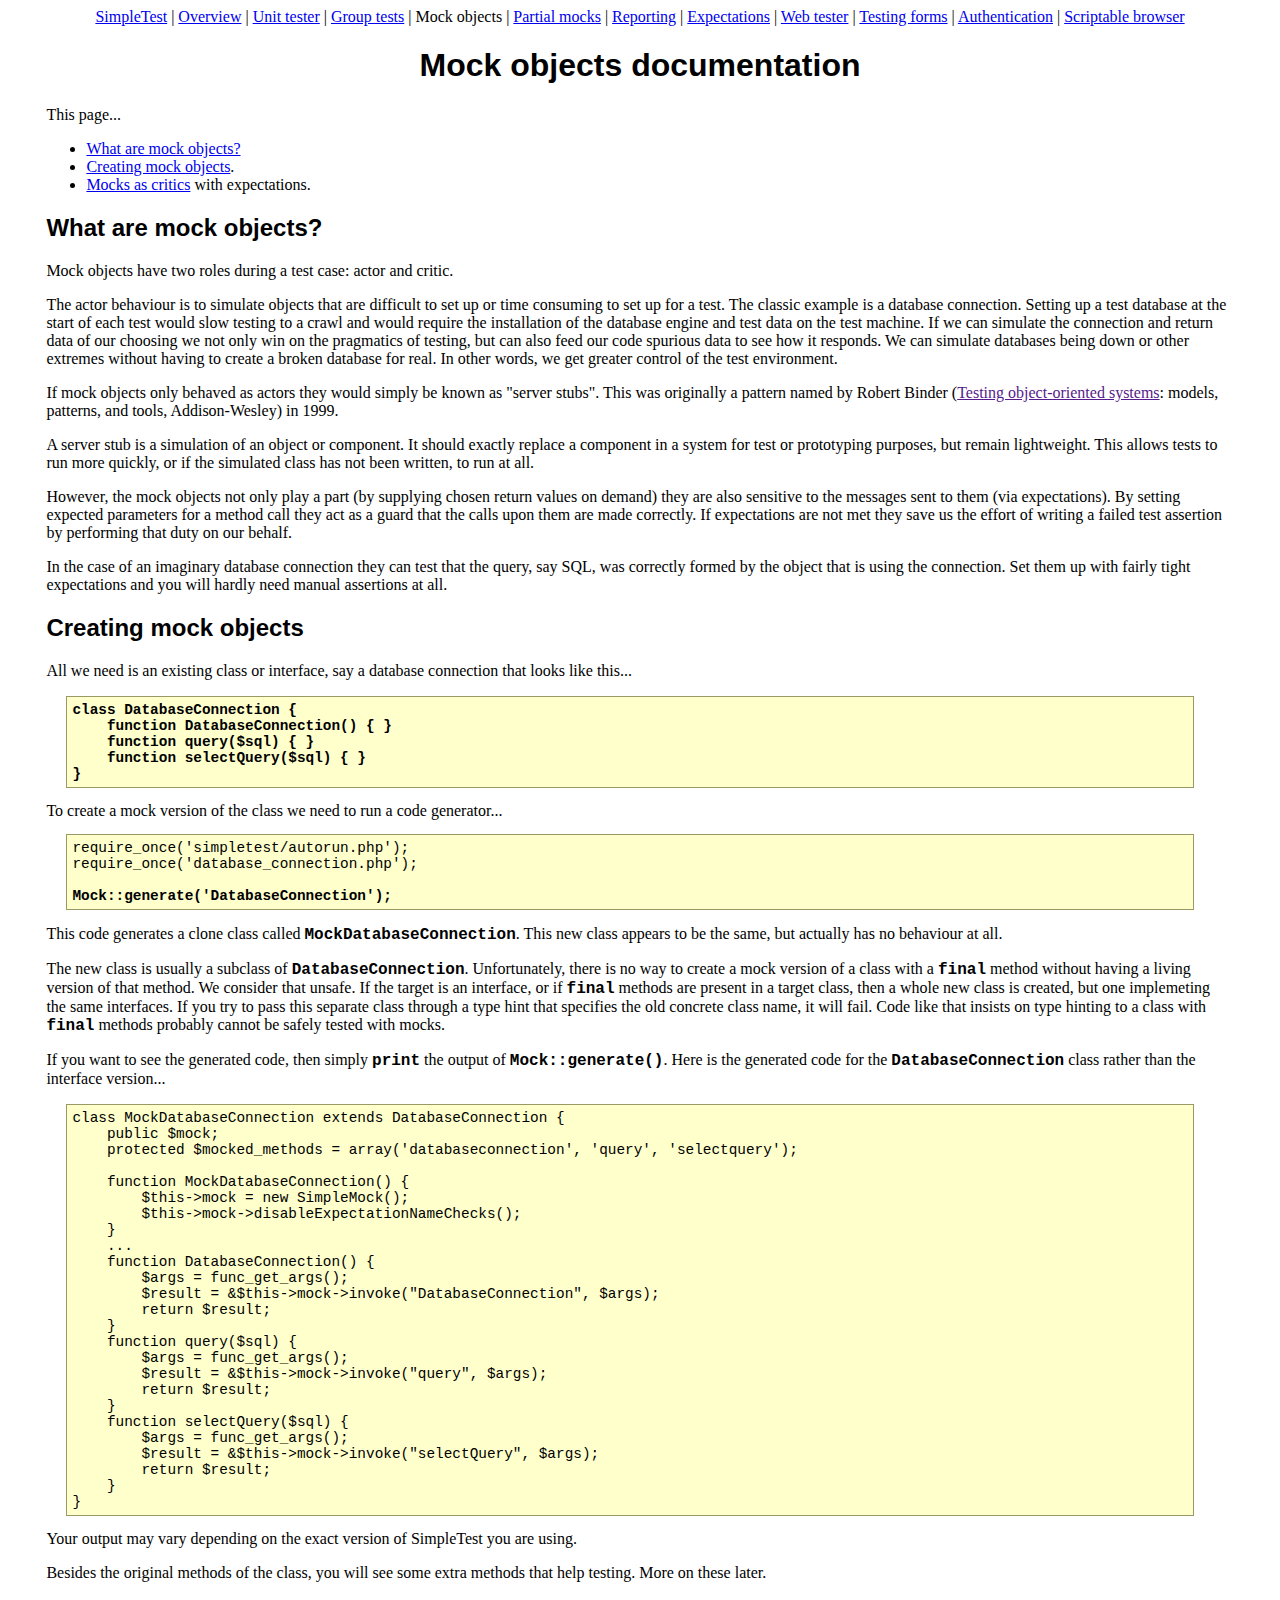
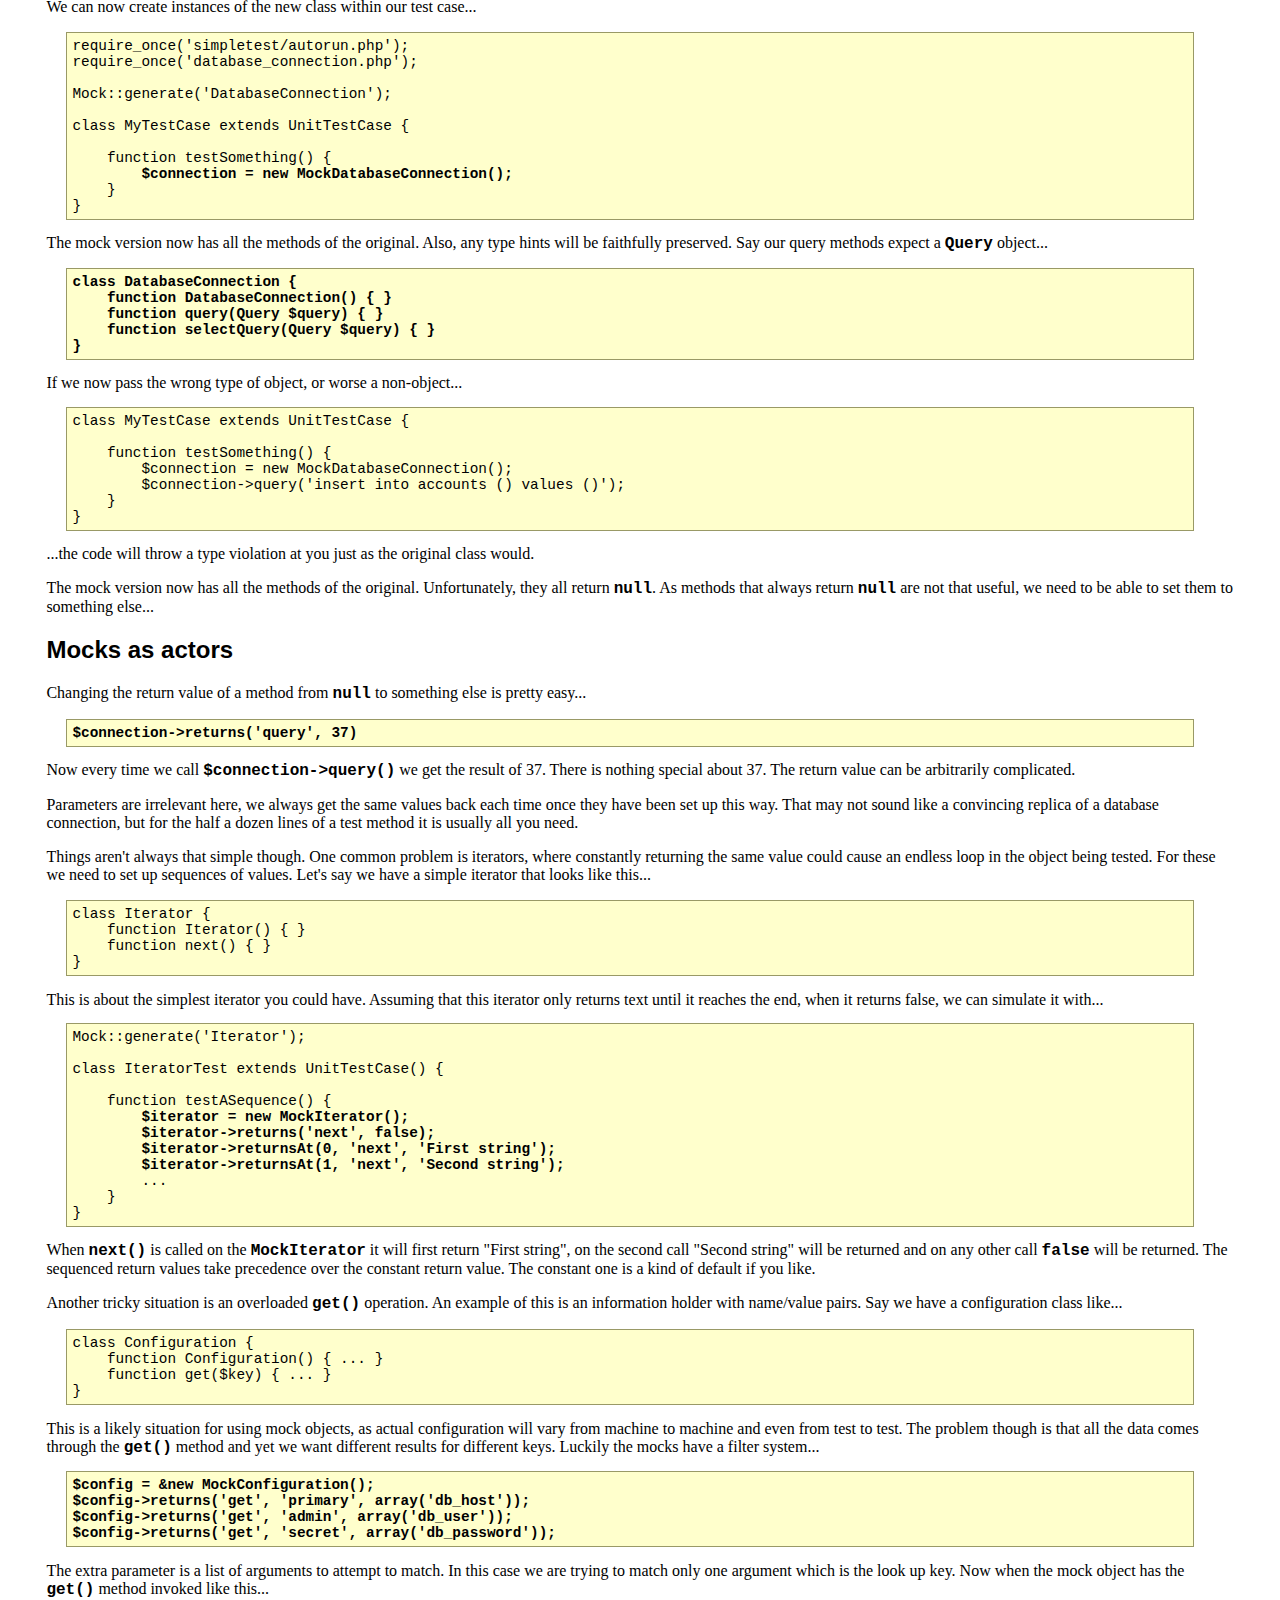
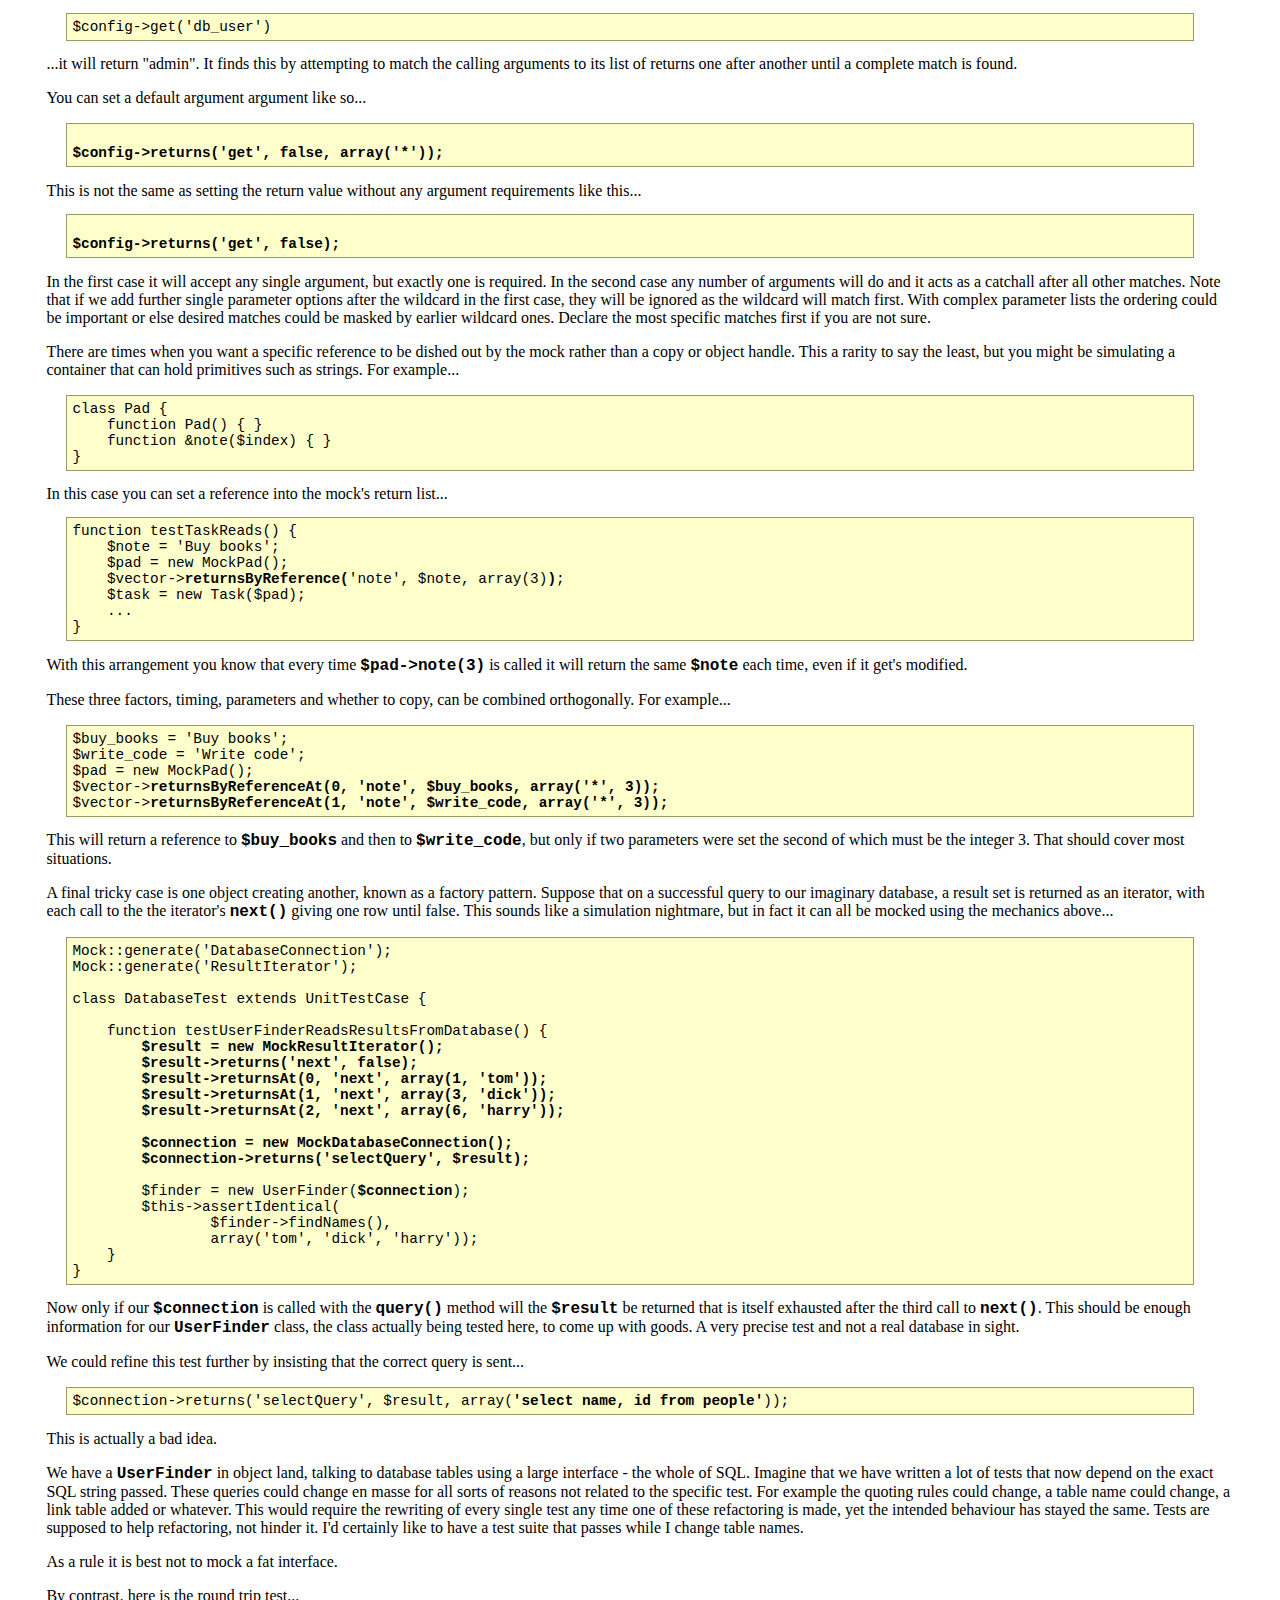
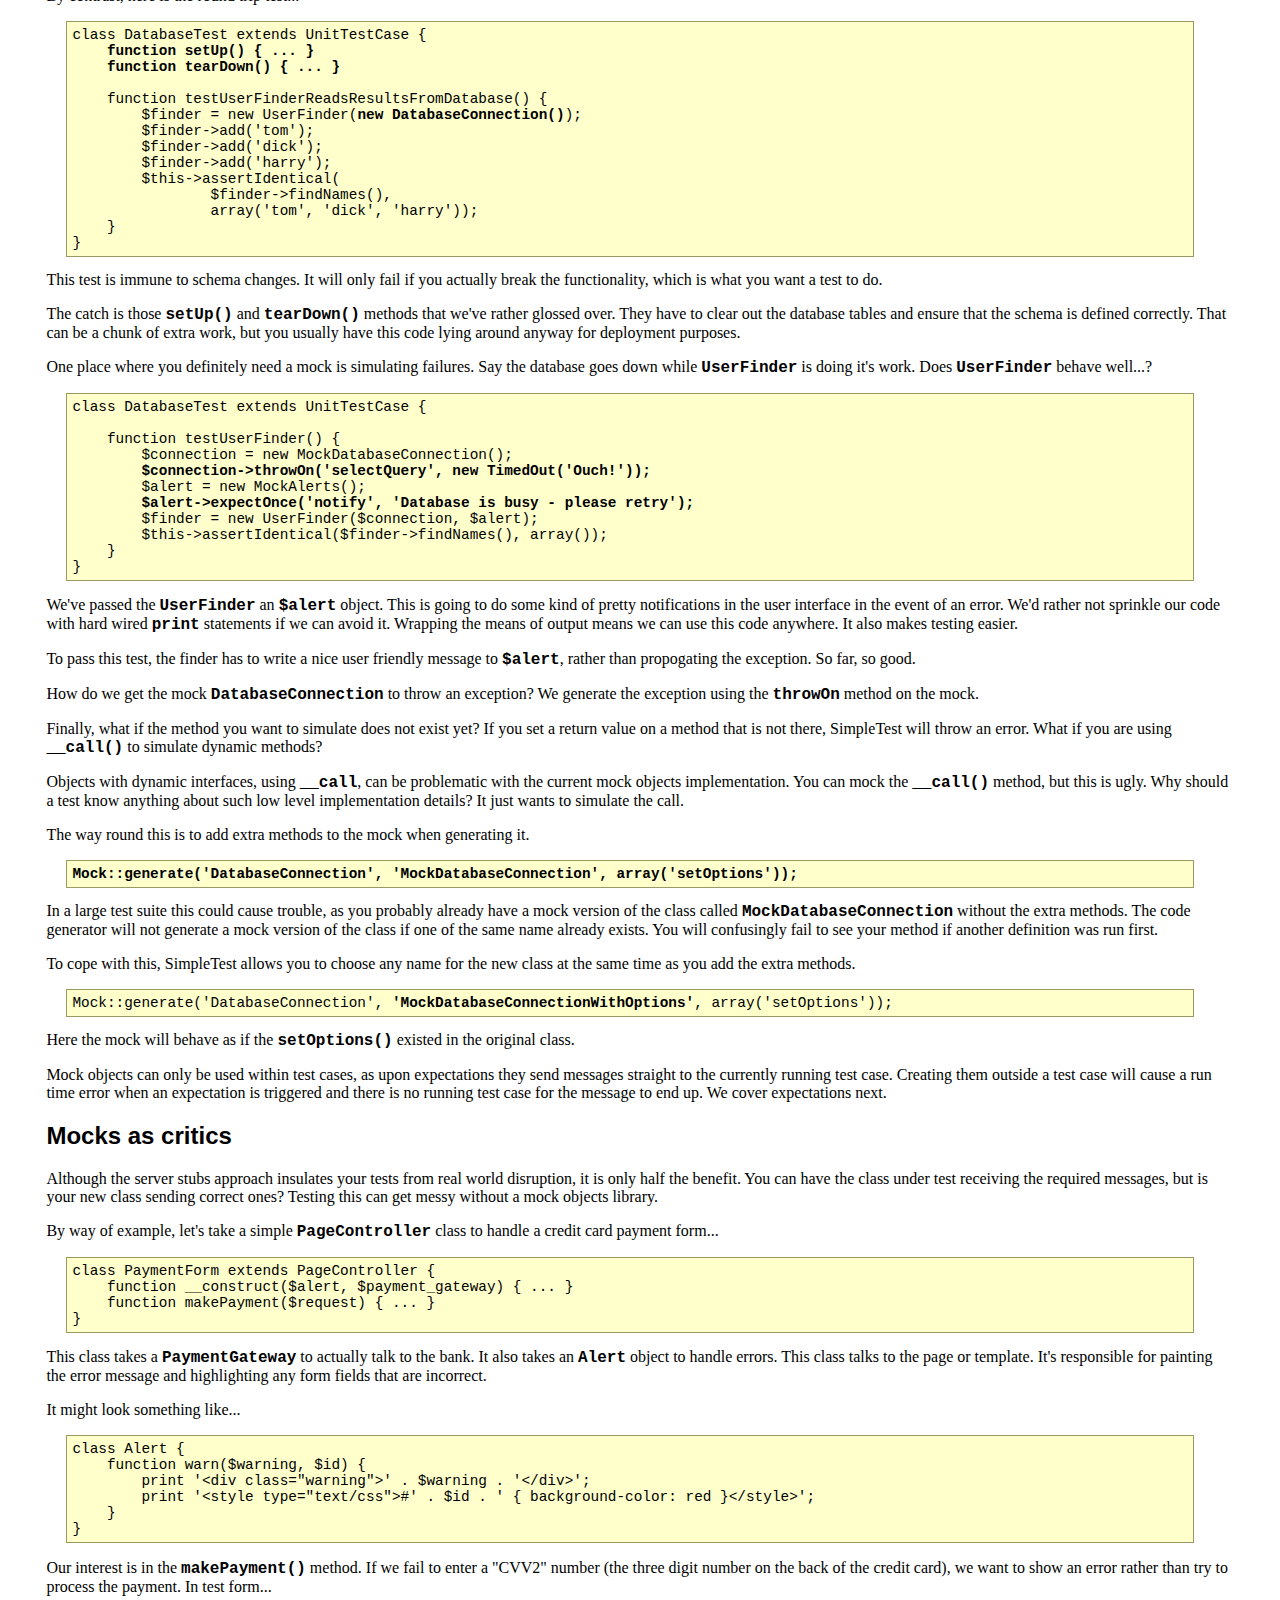
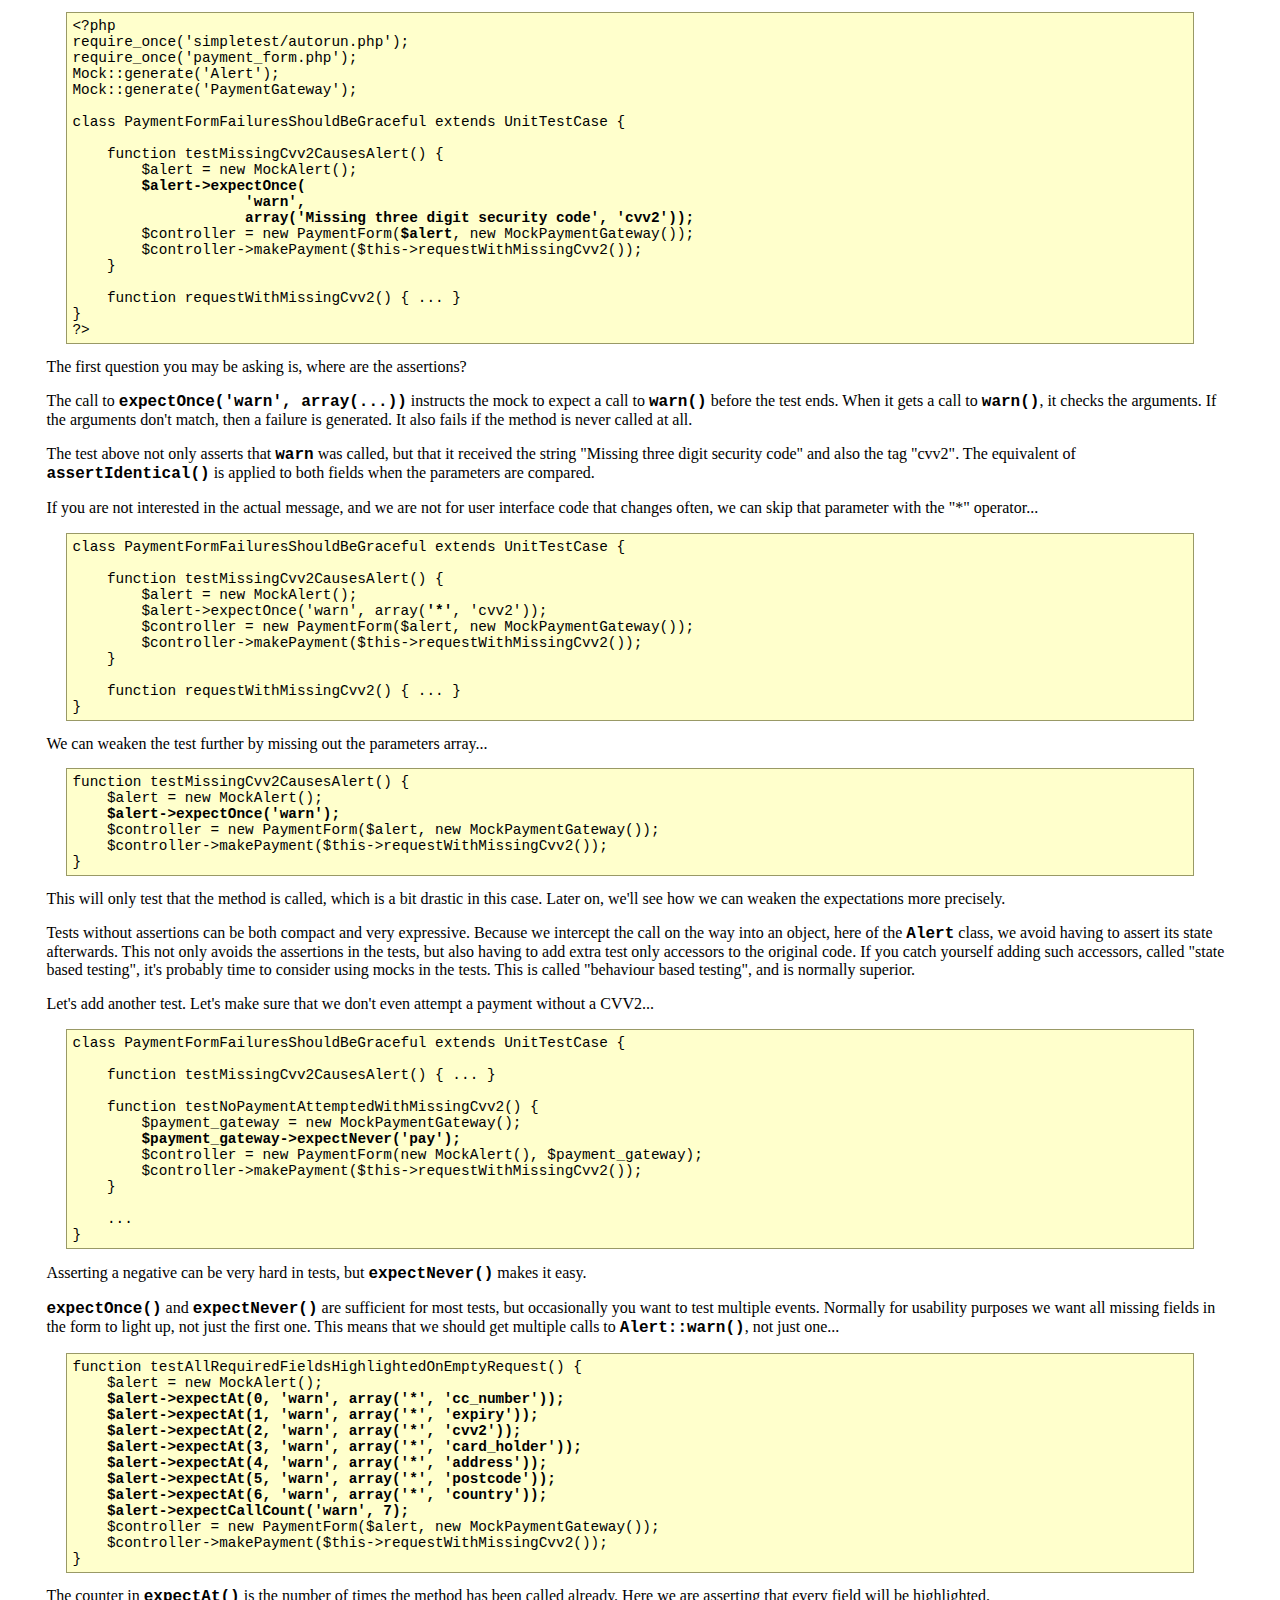
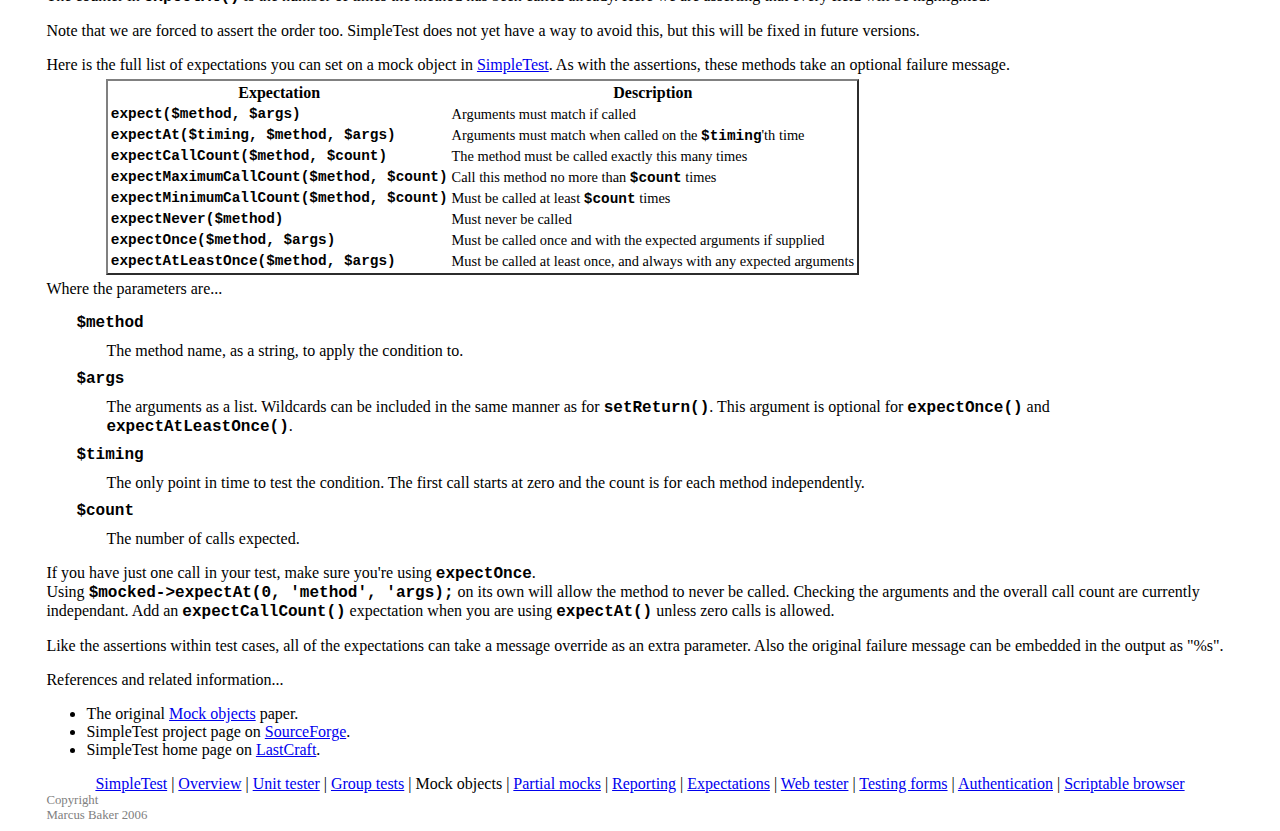
<file: core/vendors/simpletest/docs/en/mock_objects_documentation.html>
<html>
<head>
<meta http-equiv="Content-Type" content="text/html; charset=UTF-8">
<title>SimpleTest for PHP mock objects documentation</title>
<link rel="stylesheet" type="text/css" href="docs.css" title="Styles">
</head>
<body>
<div class="menu_back"><div class="menu">
<a href="index.html">SimpleTest</a>
                |
                <a href="overview.html">Overview</a>
                |
                <a href="unit_test_documentation.html">Unit tester</a>
                |
                <a href="group_test_documentation.html">Group tests</a>
                |
                <span class="chosen">Mock objects</span>
                |
                <a href="partial_mocks_documentation.html">Partial mocks</a>
                |
                <a href="reporter_documentation.html">Reporting</a>
                |
                <a href="expectation_documentation.html">Expectations</a>
                |
                <a href="web_tester_documentation.html">Web tester</a>
                |
                <a href="form_testing_documentation.html">Testing forms</a>
                |
                <a href="authentication_documentation.html">Authentication</a>
                |
                <a href="browser_documentation.html">Scriptable browser</a>
</div></div>
<h1>Mock objects documentation</h1>
        This page...
        <ul>
<li>
            <a href="#what">What are mock objects?</a>
        </li>
<li>
            <a href="#creation">Creating mock objects</a>.
        </li>
<li>
            <a href="#expectations">Mocks as critics</a> with expectations.
        </li>
</ul>
<div class="content">
        <h2>
<a class="target" name="what"></a>What are mock objects?</h2>
            <p>
                Mock objects have two roles during a test case: actor and critic.
            </p>
            <p>
                The actor behaviour is to simulate objects that are difficult to
                set up or time consuming to set up for a test.
                The classic example is a database connection.
                Setting up a test database at the start of each test would slow
                testing to a crawl and would require the installation of the
                database engine and test data on the test machine.
                If we can simulate the connection and return data of our
                choosing we not only win on the pragmatics of testing, but can
                also feed our code spurious data to see how it responds.
                We can simulate databases being down or other extremes
                without having to create a broken database for real.
                In other words, we get greater control of the test environment.
            </p>
            <p>
                If mock objects only behaved as actors they would simply be
                known as "server stubs".
                This was originally a pattern named by Robert Binder (<a href="">Testing
                object-oriented systems</a>: models, patterns, and tools,
                Addison-Wesley) in 1999.
            </p>
            <p>
                A server stub is a simulation of an object or component.
                It should exactly replace a component in a system for test
                or prototyping purposes, but remain lightweight.
                This allows tests to run more quickly, or if the simulated
                class has not been written, to run at all.
            </p>
            <p>
                However, the mock objects not only play a part (by supplying chosen
                return values on demand) they are also sensitive to the
                messages sent to them (via expectations).
                By setting expected parameters for a method call they act
                as a guard that the calls upon them are made correctly.
                If expectations are not met they save us the effort of
                writing a failed test assertion by performing that duty on our
                behalf.
            </p>
            <p>
                In the case of an imaginary database connection they can
                test that the query, say SQL, was correctly formed by
                the object that is using the connection.
                Set them up with fairly tight expectations and you will
                hardly need manual assertions at all.
            </p>
        
        <h2>
<a class="target" name="creation"></a>Creating mock objects</h2>
            <p>
                All we need is an existing class or interface, say a database connection
                that looks like this...
<pre>
<strong>class DatabaseConnection {
    function DatabaseConnection() { }
    function query($sql) { }
    function selectQuery($sql) { }
}</strong>
</pre>
                To create a mock version of the class we need to run a
                code generator...
<pre>
require_once('simpletest/autorun.php');
require_once('database_connection.php');

<strong>Mock::generate('DatabaseConnection');</strong>
</pre>
                This code generates a clone class called
                <span class="new_code">MockDatabaseConnection</span>.
                This new class appears to be the same, but actually has no behaviour at all.
            </p>
            <p>
                The new class is usually a subclass of <span class="new_code">DatabaseConnection</span>.
                Unfortunately, there is no way to create a mock version of a
                class with a <span class="new_code">final</span> method without having a living version of
                that method.
                We consider that unsafe.
                If the target is an interface, or if <span class="new_code">final</span> methods are
                present in a target class, then a whole new class
                is created, but one implemeting the same interfaces.
                If you try to pass this separate class through a type hint that specifies
                the old concrete class name, it will fail.
                Code like that insists on type hinting to a class with <span class="new_code">final</span>
                methods probably cannot be safely tested with mocks.
            </p>
            <p>
                If you want to see the generated code, then simply <span class="new_code">print</span>
                the output of <span class="new_code">Mock::generate()</span>.
                Here is the generated code for the <span class="new_code">DatabaseConnection</span>
                class rather than the interface version...
<pre>
class MockDatabaseConnection extends DatabaseConnection {
    public $mock;
    protected $mocked_methods = array('databaseconnection', 'query', 'selectquery');

    function MockDatabaseConnection() {
        $this-&gt;mock = new SimpleMock();
        $this-&gt;mock-&gt;disableExpectationNameChecks();
    }
    ...
    function DatabaseConnection() {
        $args = func_get_args();
        $result = &amp;$this-&gt;mock-&gt;invoke("DatabaseConnection", $args);
        return $result;
    }
    function query($sql) {
        $args = func_get_args();
        $result = &amp;$this-&gt;mock-&gt;invoke("query", $args);
        return $result;
    }
    function selectQuery($sql) {
        $args = func_get_args();
        $result = &amp;$this-&gt;mock-&gt;invoke("selectQuery", $args);
        return $result;
    }
}
</pre>
                Your output may vary depending on the exact version
                of SimpleTest you are using.
            </p>
            <p>
                Besides the original methods of the class, you will see some extra
                methods that help testing.
                More on these later.
            </p>
            <p>
                We can now create instances of the new class within
                our test case...
<pre>
require_once('simpletest/autorun.php');
require_once('database_connection.php');

Mock::generate('DatabaseConnection');

class MyTestCase extends UnitTestCase {

    function testSomething() {
        <strong>$connection = new MockDatabaseConnection();</strong>
    }
}
</pre>
                The mock version now has all the methods of the original.
                Also, any type hints will be faithfully preserved.
                Say our query methods expect a <span class="new_code">Query</span> object...
<pre>
<strong>class DatabaseConnection {
    function DatabaseConnection() { }
    function query(Query $query) { }
    function selectQuery(Query $query) { }
}</strong>
</pre>
                If we now pass the wrong type of object, or worse a non-object...
<pre>
class MyTestCase extends UnitTestCase {

    function testSomething() {
        $connection = new MockDatabaseConnection();
        $connection-&gt;query('insert into accounts () values ()');
    }
}
</pre>
                ...the code will throw a type violation at you just as the
                original class would.
            </p>
            <p>
                The mock version now has all the methods of the original.
                Unfortunately, they all return <span class="new_code">null</span>.
                As methods that always return <span class="new_code">null</span> are not that useful,
                we need to be able to set them to something else...
            </p>
            <p>
                <a class="target" name="stub"><h2>Mocks as actors</h2></a>
            </p>
            <p>
                Changing the return value of a method from <span class="new_code">null</span>
                to something else is pretty easy...
<pre>
<strong>$connection-&gt;returns('query', 37)</strong>
</pre>
                Now every time we call
                <span class="new_code">$connection-&gt;query()</span> we get
                the result of 37.
                There is nothing special about 37.
                The return value can be arbitrarily complicated.
            </p>
            <p>
                Parameters are irrelevant here, we always get the same
                values back each time once they have been set up this way.
                That may not sound like a convincing replica of a
                database connection, but for the half a dozen lines of
                a test method it is usually all you need.
            </p>
            <p>
                Things aren't always that simple though.
                One common problem is iterators, where constantly returning
                the same value could cause an endless loop in the object
                being tested.
                For these we need to set up sequences of values.
                Let's say we have a simple iterator that looks like this...
<pre>
class Iterator {
    function Iterator() { }
    function next() { }
}
</pre>
                This is about the simplest iterator you could have.
                Assuming that this iterator only returns text until it
                reaches the end, when it returns false, we can simulate it
                with...
<pre>
Mock::generate('Iterator');

class IteratorTest extends UnitTestCase() {

    function testASequence() {<strong>
        $iterator = new MockIterator();
        $iterator-&gt;returns('next', false);
        $iterator-&gt;returnsAt(0, 'next', 'First string');
        $iterator-&gt;returnsAt(1, 'next', 'Second string');</strong>
        ...
    }
}
</pre>
                When <span class="new_code">next()</span> is called on the
                <span class="new_code">MockIterator</span> it will first return "First string",
                on the second call "Second string" will be returned
                and on any other call <span class="new_code">false</span> will
                be returned.
                The sequenced return values take precedence over the constant
                return value.
                The constant one is a kind of default if you like.
            </p>
            <p>
                Another tricky situation is an overloaded
                <span class="new_code">get()</span> operation.
                An example of this is an information holder with name/value pairs.
                Say we have a configuration class like...
<pre>
class Configuration {
    function Configuration() { ... }
    function get($key) { ... }
}
</pre>
                This is a likely situation for using mock objects, as
                actual configuration will vary from machine to machine and
                even from test to test.
                The problem though is that all the data comes through the
                <span class="new_code">get()</span> method and yet
                we want different results for different keys.
                Luckily the mocks have a filter system...
<pre>
<strong>$config = &amp;new MockConfiguration();
$config-&gt;returns('get', 'primary', array('db_host'));
$config-&gt;returns('get', 'admin', array('db_user'));
$config-&gt;returns('get', 'secret', array('db_password'));</strong>
</pre>
                The extra parameter is a list of arguments to attempt
                to match.
                In this case we are trying to match only one argument which
                is the look up key.
                Now when the mock object has the
                <span class="new_code">get()</span> method invoked
                like this...
<pre>
$config-&gt;get('db_user')
</pre>
                ...it will return "admin".
                It finds this by attempting to match the calling arguments
                to its list of returns one after another until
                a complete match is found.
            </p>
            <p>
                You can set a default argument argument like so...
<pre><strong>
$config-&gt;returns('get', false, array('*'));</strong>
</pre>
                This is not the same as setting the return value without
                any argument requirements like this...
<pre><strong>
$config-&gt;returns('get', false);</strong>
</pre>
                In the first case it will accept any single argument,
                but exactly one is required.
                In the second case any number of arguments will do and
                it acts as a catchall after all other matches.
                Note that if we add further single parameter options after
                the wildcard in the first case, they will be ignored as the wildcard
                will match first.
                With complex parameter lists the ordering could be important
                or else desired matches could be masked by earlier wildcard
                ones.
                Declare the most specific matches first if you are not sure.
            </p>
            <p>
                There are times when you want a specific reference to be
                dished out by the mock rather than a copy or object handle.
                This a rarity to say the least, but you might be simulating
                a container that can hold primitives such as strings.
                For example...
<pre>
class Pad {
    function Pad() { }
    function &amp;note($index) { }
}
</pre>
                In this case you can set a reference into the mock's
                return list...
<pre>
function testTaskReads() {
    $note = 'Buy books';
    $pad = new MockPad();
    $vector-&gt;<strong>returnsByReference(</strong>'note', $note, array(3)<strong>)</strong>;
    $task = new Task($pad);
    ...
}
</pre>
                With this arrangement you know that every time
                <span class="new_code">$pad-&gt;note(3)</span> is
                called it will return the same <span class="new_code">$note</span> each time,
                even if it get's modified.
            </p>
            <p>
                These three factors, timing, parameters and whether to copy,
                can be combined orthogonally.
                For example...
<pre>
$buy_books = 'Buy books';
$write_code = 'Write code';
$pad = new MockPad();
$vector-&gt;<strong>returnsByReferenceAt(0, 'note', $buy_books, array('*', 3));</strong>
$vector-&gt;<strong>returnsByReferenceAt(1, 'note', $write_code, array('*', 3));</strong>
</pre>
                This will return a reference to <span class="new_code">$buy_books</span> and
                then to <span class="new_code">$write_code</span>, but only if two parameters
                were set the second of which must be the integer 3.
                That should cover most situations.
            </p>
            <p>
                A final tricky case is one object creating another, known
                as a factory pattern.
                Suppose that on a successful query to our imaginary
                database, a result set is returned as an iterator, with
                each call to the the iterator's <span class="new_code">next()</span> giving
                one row until false.
                This sounds like a simulation nightmare, but in fact it can all
                be mocked using the mechanics above...
<pre>
Mock::generate('DatabaseConnection');
Mock::generate('ResultIterator');

class DatabaseTest extends UnitTestCase {

    function testUserFinderReadsResultsFromDatabase() {<strong>
        $result = new MockResultIterator();
        $result-&gt;returns('next', false);
        $result-&gt;returnsAt(0, 'next', array(1, 'tom'));
        $result-&gt;returnsAt(1, 'next', array(3, 'dick'));
        $result-&gt;returnsAt(2, 'next', array(6, 'harry'));

        $connection = new MockDatabaseConnection();
        $connection-&gt;returns('selectQuery', $result);</strong>

        $finder = new UserFinder(<strong>$connection</strong>);
        $this-&gt;assertIdentical(
                $finder-&gt;findNames(),
                array('tom', 'dick', 'harry'));
    }
}
</pre>
                Now only if our
                <span class="new_code">$connection</span> is called with the
                <span class="new_code">query()</span> method will the
                <span class="new_code">$result</span> be returned that is
                itself exhausted after the third call to <span class="new_code">next()</span>.
                This should be enough
                information for our <span class="new_code">UserFinder</span> class,
                the class actually
                being tested here, to come up with goods.
                A very precise test and not a real database in sight.
            </p>
            <p>
                We could refine this test further by insisting that the correct
                query is sent...
<pre>
$connection-&gt;returns('selectQuery', $result, array(<strong>'select name, id from people'</strong>));
</pre>
                This is actually a bad idea.
            </p>
            <p>
                We have a <span class="new_code">UserFinder</span> in object land, talking to
                database tables using a large interface - the whole of SQL.
                Imagine that we have written a lot of tests that now depend
                on the exact SQL string passed.
                These queries could change en masse for all sorts of reasons
                not related to the specific test.
                For example the quoting rules could change, a table name could
                change, a link table added or whatever.
                This would require the rewriting of every single test any time
                one of these refactoring is made, yet the intended behaviour has
                stayed the same.
                Tests are supposed to help refactoring, not hinder it.
                I'd certainly like to have a test suite that passes while I change
                table names.
            </p>
            <p>
                As a rule it is best not to mock a fat interface.
            </p>
            <p>
                By contrast, here is the round trip test...
<pre>
class DatabaseTest extends UnitTestCase {<strong>
    function setUp() { ... }
    function tearDown() { ... }</strong>

    function testUserFinderReadsResultsFromDatabase() {
        $finder = new UserFinder(<strong>new DatabaseConnection()</strong>);
        $finder-&gt;add('tom');
        $finder-&gt;add('dick');
        $finder-&gt;add('harry');
        $this-&gt;assertIdentical(
                $finder-&gt;findNames(),
                array('tom', 'dick', 'harry'));
    }
}
</pre>
                This test is immune to schema changes.
                It will only fail if you actually break the functionality, which
                is what you want a test to do.
            </p>
            <p>
                The catch is those <span class="new_code">setUp()</span> and <span class="new_code">tearDown()</span>
                methods that we've rather glossed over.
                They have to clear out the database tables and ensure that the
                schema is defined correctly.
                That can be a chunk of extra work, but you usually have this code
                lying around anyway for deployment purposes.
            </p>
            <p>
                One place where you definitely need a mock is simulating failures.
                Say the database goes down while <span class="new_code">UserFinder</span> is doing
                it's work.
                Does <span class="new_code">UserFinder</span> behave well...?
<pre>
class DatabaseTest extends UnitTestCase {

    function testUserFinder() {
        $connection = new MockDatabaseConnection();<strong>
        $connection-&gt;throwOn('selectQuery', new TimedOut('Ouch!'));</strong>
        $alert = new MockAlerts();<strong>
        $alert-&gt;expectOnce('notify', 'Database is busy - please retry');</strong>
        $finder = new UserFinder($connection, $alert);
        $this-&gt;assertIdentical($finder-&gt;findNames(), array());
    }
}
</pre>
                We've passed the <span class="new_code">UserFinder</span> an <span class="new_code">$alert</span>
                object.
                This is going to do some kind of pretty notifications in the
                user interface in the event of an error.
                We'd rather not sprinkle our code with hard wired <span class="new_code">print</span>
                statements if we can avoid it.
                Wrapping the means of output means we can use this code anywhere.
                It also makes testing easier.
            </p>
            <p>
                To pass this test, the finder has to write a nice user friendly
                message to <span class="new_code">$alert</span>, rather than propogating the exception.
                So far, so good.
            </p>
            <p>
                How do we get the mock <span class="new_code">DatabaseConnection</span> to throw an exception?
                We generate the exception using the <span class="new_code">throwOn</span> method
                on the mock.
            </p>
            <p>
                Finally, what if the method you want to simulate does not exist yet?
                If you set a return value on a method that is not there, SimpleTest
                will throw an error.
                What if you are using <span class="new_code">__call()</span> to simulate dynamic methods?
            </p>
            <p>
                Objects with dynamic interfaces, using <span class="new_code">__call</span>, can
                be problematic with the current mock objects implementation.
                You can mock the <span class="new_code">__call()</span> method, but this is ugly.
                Why should a test know anything about such low level implementation details?
                It just wants to simulate the call.
            </p>
            <p>
                The way round this is to add extra methods to the mock when
                generating it.
<pre>
<strong>Mock::generate('DatabaseConnection', 'MockDatabaseConnection', array('setOptions'));</strong>
</pre>
                In a large test suite this could cause trouble, as you probably
                already have a mock version of the class called
                <span class="new_code">MockDatabaseConnection</span> without the extra methods.
                The code generator will not generate a mock version of the class if
                one of the same name already exists.
                You will confusingly fail to see your method if another definition
                was run first.
            </p>
            <p>
                To cope with this, SimpleTest allows you to choose any name for the
                new class at the same time as you add the extra methods.
<pre>
Mock::generate('DatabaseConnection', <strong>'MockDatabaseConnectionWithOptions'</strong>, array('setOptions'));
</pre>
                Here the mock will behave as if the <span class="new_code">setOptions()</span>
                existed in the original class.
            </p>
            <p>
                Mock objects can only be used within test cases, as upon expectations
                they send messages straight to the currently running test case.
                Creating them outside a test case will cause a run time error
                when an expectation is triggered and there is no running test case
                for the message to end up.
                We cover expectations next.
            </p>
        
        <h2>
<a class="target" name="expectations"></a>Mocks as critics</h2>
            <p>
                Although the server stubs approach insulates your tests from
                real world disruption, it is only half the benefit.
                You can have the class under test receiving the required
                messages, but is your new class sending correct ones?
                Testing this can get messy without a mock objects library.
            </p>
			<p>
                By way of example, let's take a simple <span class="new_code">PageController</span>
                class to handle a credit card payment form...
<pre>
class PaymentForm extends PageController {
    function __construct($alert, $payment_gateway) { ... }
    function makePayment($request) { ... }
}
</pre>
                This class takes a <span class="new_code">PaymentGateway</span> to actually talk
                to the bank.
                It also takes an <span class="new_code">Alert</span> object to handle errors.
                This class talks to the page or template.
                It's responsible for painting the error message and highlighting any
                form fields that are incorrect.
            </p>
            <p>
                It might look something like...
<pre>
class Alert {
    function warn($warning, $id) {
        print '&lt;div class="warning"&gt;' . $warning . '&lt;/div&gt;';
        print '&lt;style type="text/css"&gt;#' . $id . ' { background-color: red }&lt;/style&gt;';
    }
}
</pre>
            </p>
            <p>
                Our interest is in the <span class="new_code">makePayment()</span> method.
                If we fail to enter a "CVV2" number (the three digit number
                on the back of the credit card), we want to show an error rather than
                try to process the payment.
                In test form...
<pre>
&lt;?php
require_once('simpletest/autorun.php');
require_once('payment_form.php');
Mock::generate('Alert');
Mock::generate('PaymentGateway');

class PaymentFormFailuresShouldBeGraceful extends UnitTestCase {

    function testMissingCvv2CausesAlert() {
        $alert = new MockAlert();
        <strong>$alert-&gt;expectOnce(
                    'warn',
                    array('Missing three digit security code', 'cvv2'));</strong>
        $controller = new PaymentForm(<strong>$alert</strong>, new MockPaymentGateway());
        $controller-&gt;makePayment($this-&gt;requestWithMissingCvv2());
    }

    function requestWithMissingCvv2() { ... }
}
?&gt;
</pre>
                The first question you may be asking is, where are the assertions?
            </p>
            <p>
                The call to <span class="new_code">expectOnce('warn', array(...))</span> instructs the mock
                to expect a call to <span class="new_code">warn()</span> before the test ends.
                When it gets a call to <span class="new_code">warn()</span>, it checks the arguments.
                If the arguments don't match, then a failure is generated.
                It also fails if the method is never called at all.
            </p>
            <p>
                The test above not only asserts that <span class="new_code">warn</span> was called,
                but that it received the string "Missing three digit security code"
                and also the tag "cvv2".
                The equivalent of <span class="new_code">assertIdentical()</span> is applied to both
                fields when the parameters are compared.
            </p>
            <p>
                If you are not interested in the actual message, and we are not
                for user interface code that changes often, we can skip that
                parameter with the "*" operator...
<pre>
class PaymentFormFailuresShouldBeGraceful extends UnitTestCase {

    function testMissingCvv2CausesAlert() {
        $alert = new MockAlert();
        $alert-&gt;expectOnce('warn', array(<strong>'*'</strong>, 'cvv2'));
        $controller = new PaymentForm($alert, new MockPaymentGateway());
        $controller-&gt;makePayment($this-&gt;requestWithMissingCvv2());
    }

    function requestWithMissingCvv2() { ... }
}
</pre>
                We can weaken the test further by missing
                out the parameters array...
<pre>
function testMissingCvv2CausesAlert() {
    $alert = new MockAlert();
    <strong>$alert-&gt;expectOnce('warn');</strong>
    $controller = new PaymentForm($alert, new MockPaymentGateway());
    $controller-&gt;makePayment($this-&gt;requestWithMissingCvv2());
}
</pre>
                This will only test that the method is called,
                which is a bit drastic in this case.
                Later on, we'll see how we can weaken the expectations more precisely.
            </p>
            <p>
                Tests without assertions can be both compact and very expressive.
                Because we intercept the call on the way into an object, here of
                the <span class="new_code">Alert</span> class, we avoid having to assert its state
                afterwards.
                This not only avoids the assertions in the tests, but also having
                to add extra test only accessors to the original code.
                If you catch yourself adding such accessors, called "state based testing",
                it's probably time to consider using mocks in the tests.
                This is called "behaviour based testing", and is normally superior.
            </p>
            <p>
                Let's add another test.
                Let's make sure that we don't even attempt a payment without a CVV2...
<pre>
class PaymentFormFailuresShouldBeGraceful extends UnitTestCase {

    function testMissingCvv2CausesAlert() { ... }

    function testNoPaymentAttemptedWithMissingCvv2() {
        $payment_gateway = new MockPaymentGateway();
        <strong>$payment_gateway-&gt;expectNever('pay');</strong>
        $controller = new PaymentForm(new MockAlert(), $payment_gateway);
        $controller-&gt;makePayment($this-&gt;requestWithMissingCvv2());
    }

    ...
}
</pre>
                Asserting a negative can be very hard in tests, but
                <span class="new_code">expectNever()</span> makes it easy.
            </p>
            <p>
                <span class="new_code">expectOnce()</span> and <span class="new_code">expectNever()</span> are
                sufficient for most tests, but
                occasionally you want to test multiple events.
                Normally for usability purposes we want all missing fields
                in the form to light up, not just the first one.
                This means that we should get multiple calls to
                <span class="new_code">Alert::warn()</span>, not just one...
<pre>
function testAllRequiredFieldsHighlightedOnEmptyRequest() {
    $alert = new MockAlert();<strong>
    $alert-&gt;expectAt(0, 'warn', array('*', 'cc_number'));
    $alert-&gt;expectAt(1, 'warn', array('*', 'expiry'));
    $alert-&gt;expectAt(2, 'warn', array('*', 'cvv2'));
    $alert-&gt;expectAt(3, 'warn', array('*', 'card_holder'));
    $alert-&gt;expectAt(4, 'warn', array('*', 'address'));
    $alert-&gt;expectAt(5, 'warn', array('*', 'postcode'));
    $alert-&gt;expectAt(6, 'warn', array('*', 'country'));
    $alert-&gt;expectCallCount('warn', 7);</strong>
    $controller = new PaymentForm($alert, new MockPaymentGateway());
    $controller-&gt;makePayment($this-&gt;requestWithMissingCvv2());
}
</pre>
                The counter in <span class="new_code">expectAt()</span> is the number of times
                the method has been called already.
                Here we are asserting that every field will be highlighted.
            </p>
            <p>
                Note that we are forced to assert the order too.
                SimpleTest does not yet have a way to avoid this, but
                this will be fixed in future versions.
            </p>
            <p>
                Here is the full list of expectations you can set on a mock object
                in <a href="http://simpletest.org/">SimpleTest</a>.
                As with the assertions, these methods take an optional failure message.
                <table>
                    <thead><tr>
<th>Expectation</th>
<th>Description</th>
</tr></thead>
                    <tbody>
                        <tr>
                            <td><span class="new_code">expect($method, $args)</span></td>
                            <td>Arguments must match if called</td>
                        </tr>
                        <tr>
                            <td><span class="new_code">expectAt($timing, $method, $args)</span></td>
                            <td>Arguments must match when called on the <span class="new_code">$timing</span>'th time</td>
                        </tr>
                        <tr>
                            <td><span class="new_code">expectCallCount($method, $count)</span></td>
                            <td>The method must be called exactly this many times</td>
                        </tr>
                        <tr>
                            <td><span class="new_code">expectMaximumCallCount($method, $count)</span></td>
                            <td>Call this method no more than <span class="new_code">$count</span> times</td>
                        </tr>
                        <tr>
                            <td><span class="new_code">expectMinimumCallCount($method, $count)</span></td>
                            <td>Must be called at least <span class="new_code">$count</span> times</td>
                        </tr>
                        <tr>
                            <td><span class="new_code">expectNever($method)</span></td>
                            <td>Must never be called</td>
                        </tr>
                        <tr>
                            <td><span class="new_code">expectOnce($method, $args)</span></td>
                            <td>Must be called once and with the expected arguments if supplied</td>
                        </tr>
                        <tr>
                            <td><span class="new_code">expectAtLeastOnce($method, $args)</span></td>
                            <td>Must be called at least once, and always with any expected arguments</td>
                        </tr>
                    </tbody>
                </table>
                Where the parameters are...
                <dl>
                    <dt class="new_code">$method</dt>
                    <dd>The method name, as a string, to apply the condition to.</dd>
                    <dt class="new_code">$args</dt>
                    <dd>
                        The arguments as a list. Wildcards can be included in the same
                        manner as for <span class="new_code">setReturn()</span>.
                        This argument is optional for <span class="new_code">expectOnce()</span>
                        and <span class="new_code">expectAtLeastOnce()</span>.
                    </dd>
                    <dt class="new_code">$timing</dt>
                    <dd>
                        The only point in time to test the condition.
                        The first call starts at zero and the count is for
                        each method independently.
                    </dd>
                    <dt class="new_code">$count</dt>
                    <dd>The number of calls expected.</dd>
                </dl>
            </p>
            <p>
                If you have just one call in your test, make sure you're using
                <span class="new_code">expectOnce</span>.<br>
                Using <span class="new_code">$mocked-&gt;expectAt(0, 'method', 'args);</span>
                on its own will allow the method to never be called.
                Checking the arguments and the overall call count
                are currently independant.
                Add an <span class="new_code">expectCallCount()</span> expectation when you
                are using <span class="new_code">expectAt()</span> unless zero calls is allowed.
            </p>
            <p>
                Like the assertions within test cases, all of the expectations
                can take a message override as an extra parameter.
                Also the original failure message can be embedded in the output
                as "%s".
            </p>
        
    </div>
        References and related information...
        <ul>
<li>
            The original
            <a href="http://www.mockobjects.com/">Mock objects</a> paper.
        </li>
<li>
            SimpleTest project page on <a href="http://sourceforge.net/projects/simpletest/">SourceForge</a>.
        </li>
<li>
            SimpleTest home page on <a href="http://www.lastcraft.com/simple_test.php">LastCraft</a>.
        </li>
</ul>
<div class="menu_back"><div class="menu">
<a href="index.html">SimpleTest</a>
                |
                <a href="overview.html">Overview</a>
                |
                <a href="unit_test_documentation.html">Unit tester</a>
                |
                <a href="group_test_documentation.html">Group tests</a>
                |
                <span class="chosen">Mock objects</span>
                |
                <a href="partial_mocks_documentation.html">Partial mocks</a>
                |
                <a href="reporter_documentation.html">Reporting</a>
                |
                <a href="expectation_documentation.html">Expectations</a>
                |
                <a href="web_tester_documentation.html">Web tester</a>
                |
                <a href="form_testing_documentation.html">Testing forms</a>
                |
                <a href="authentication_documentation.html">Authentication</a>
                |
                <a href="browser_documentation.html">Scriptable browser</a>
</div></div>
<div class="copyright">
            Copyright<br>Marcus Baker 2006
        </div>
</body>
</html>
</file>
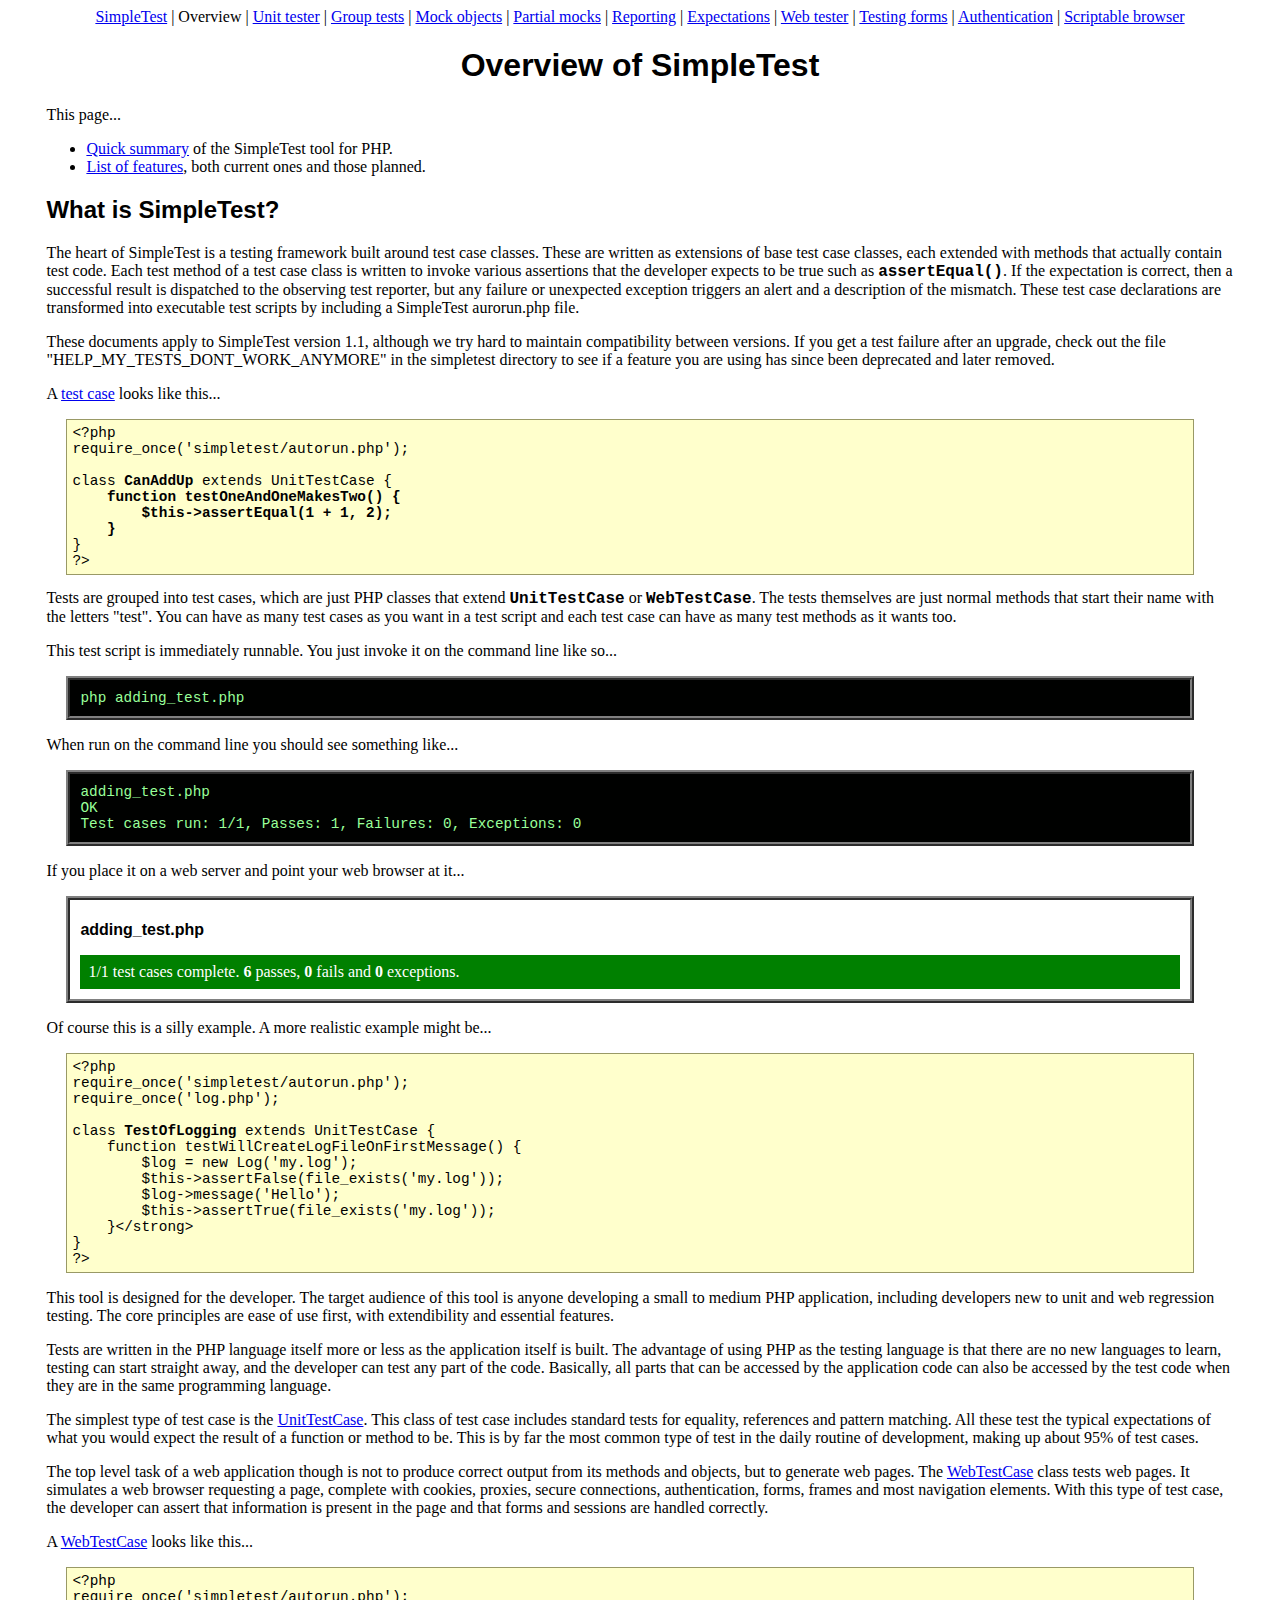
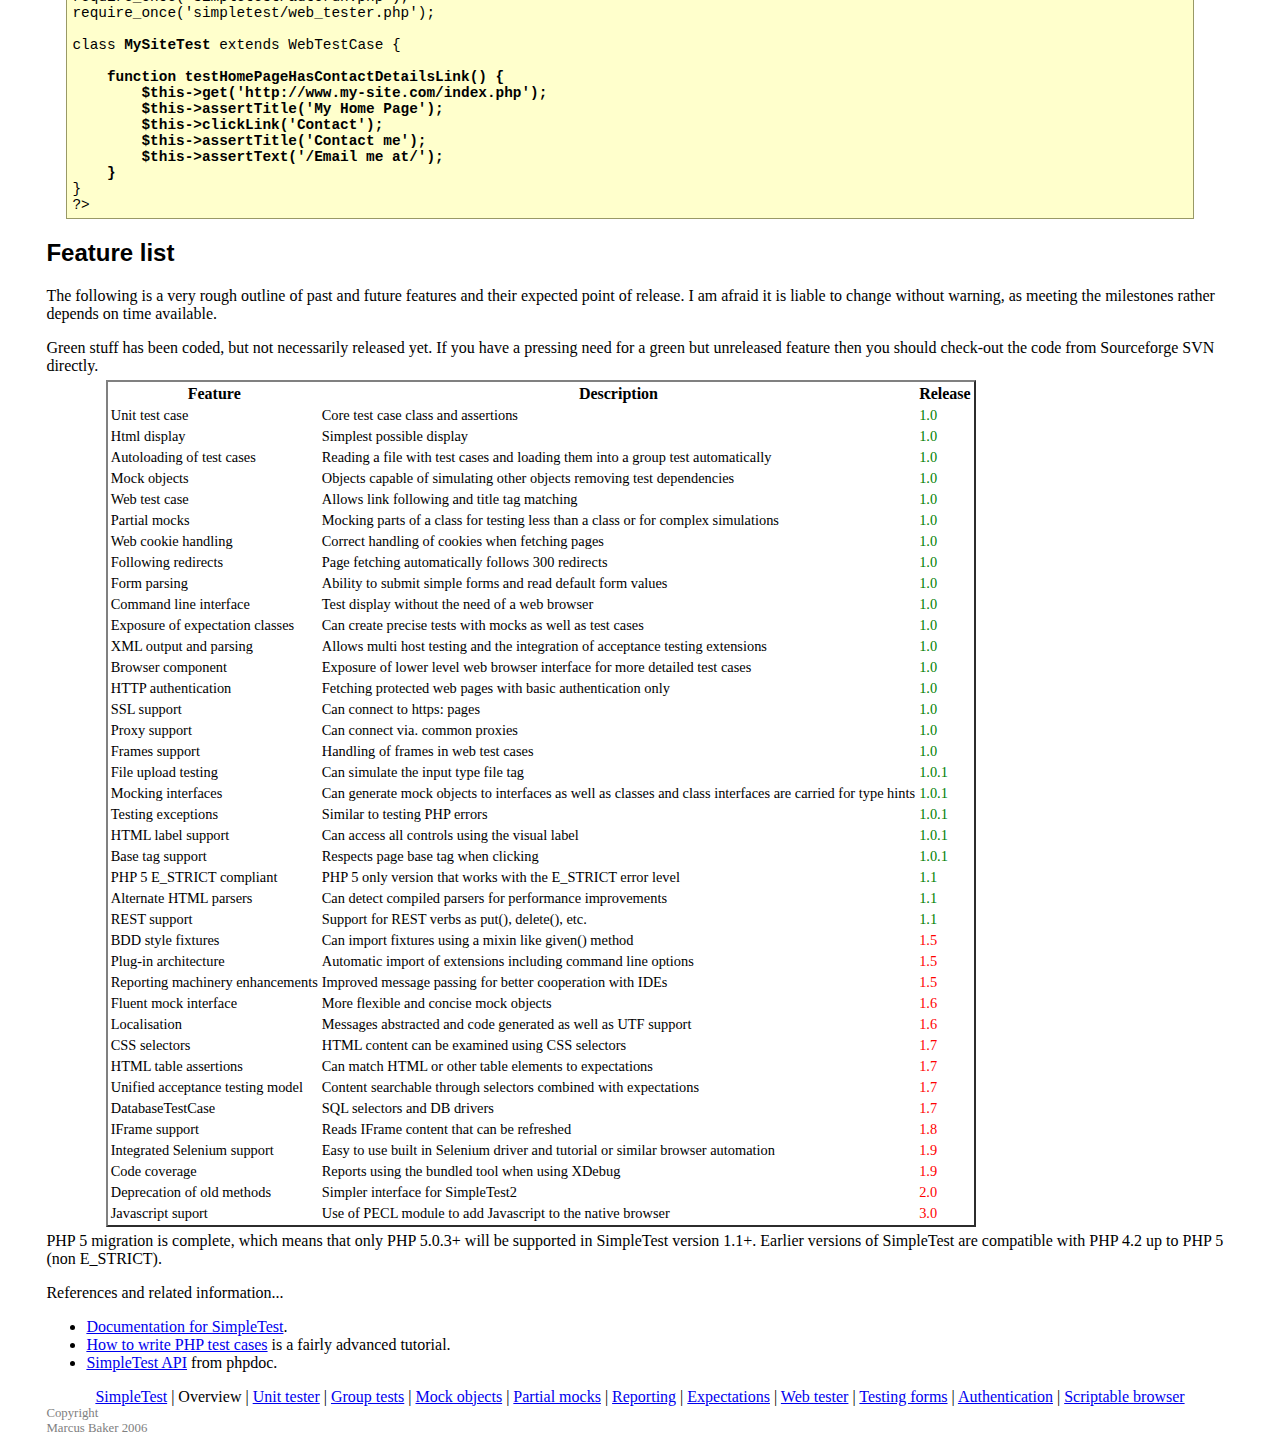
<file: core/vendors/simpletest/docs/en/overview.html>
<html>
<head>
<meta http-equiv="Content-Type" content="text/html; charset=UTF-8">
<title>
        Overview and feature list for the SimpleTest PHP unit tester and web tester
    </title>
<link rel="stylesheet" type="text/css" href="docs.css" title="Styles">
</head>
<body>
<div class="menu_back"><div class="menu">
<a href="index.html">SimpleTest</a>
                |
                <span class="chosen">Overview</span>
                |
                <a href="unit_test_documentation.html">Unit tester</a>
                |
                <a href="group_test_documentation.html">Group tests</a>
                |
                <a href="mock_objects_documentation.html">Mock objects</a>
                |
                <a href="partial_mocks_documentation.html">Partial mocks</a>
                |
                <a href="reporter_documentation.html">Reporting</a>
                |
                <a href="expectation_documentation.html">Expectations</a>
                |
                <a href="web_tester_documentation.html">Web tester</a>
                |
                <a href="form_testing_documentation.html">Testing forms</a>
                |
                <a href="authentication_documentation.html">Authentication</a>
                |
                <a href="browser_documentation.html">Scriptable browser</a>
</div></div>
<h1>Overview of SimpleTest</h1>
        This page...
        <ul>
<li>
            <a href="#summary">Quick summary</a>
            of the SimpleTest tool for PHP.
        </li>
<li>
            <a href="#features">List of features</a>,
            both current ones and those planned.
        </li>
</ul>
<div class="content">
        <h2>
<a class="target" name="summary"></a>What is SimpleTest?</h2>
            <p>
                The heart of SimpleTest is a testing framework built around
                test case classes.
                These are written as extensions of base test case classes,
                each extended with methods that actually contain test code.
                Each test method of a test case class is written to invoke
                various assertions that the developer expects to be true such as
                <span class="new_code">assertEqual()</span>.
                If the expectation is correct, then a successful result is
                dispatched to the observing test reporter, but any failure
                or unexpected exception triggers an alert and a description
                of the mismatch.
                These test case declarations are transformed into executable
                test scripts by including a SimpleTest aurorun.php file.
            </p>
            <p>
                These documents apply to SimpleTest version 1.1, although we
                try hard to maintain compatibility between versions.
                If you get a test failure after an upgrade, check out the
                file "HELP_MY_TESTS_DONT_WORK_ANYMORE" in the
                simpletest directory to see if a feature you are using
                has since been deprecated and later removed.
            </p>
            <p>
                A <a href="unit_test_documentation.html">test case</a> looks like this...
<pre>
&lt;?php
require_once('simpletest/autorun.php');

class <strong>CanAddUp</strong> extends UnitTestCase {<strong>
    function testOneAndOneMakesTwo() {
        $this-&gt;assertEqual(1 + 1, 2);
    }</strong>
}
?&gt;
</pre>
                Tests are grouped into test cases, which are just
                PHP classes that extend <span class="new_code">UnitTestCase</span>
                or <span class="new_code">WebTestCase</span>.
                The tests themselves are just normal methods that start
                their name with the letters "test".
                You can have as many test cases as you want in a test
                script and each test case can have as many test methods
                as it wants too.
            </p>
            <p>
                This test script is immediately runnable.
                You just invoke it on the command line like so...
<pre class="shell">
php adding_test.php
</pre>
            </p>
            <p>
                When run on the command line you should see something like...
<pre class="shell">
adding_test.php
OK
Test cases run: 1/1, Passes: 1, Failures: 0, Exceptions: 0
</pre>
            </p>
            <p>
                If you place it on a web server and point your
                web browser at it...
                <div class="demo">
                    <h1>adding_test.php</h1>
                    <div style="padding: 8px; margin-top: 1em; background-color: green; color: white;">1/1 test cases complete.
                    <strong>6</strong> passes, <strong>0</strong> fails and <strong>0</strong> exceptions.</div>
                </div>
            </p>
            <p>
                Of course this is a silly example.
                A more realistic example might be...
<pre>
&lt;?php
require_once('simpletest/autorun.php');
require_once('log.php');

class <strong>TestOfLogging</strong> extends UnitTestCase {
    function testWillCreateLogFileOnFirstMessage() {
        $log = new Log('my.log');
        $this-&gt;assertFalse(file_exists('my.log'));
        $log-&gt;message('Hello');
        $this-&gt;assertTrue(file_exists('my.log'));
    }&lt;/strong&gt;
}
?&gt;
</pre>
            </p>
            <p>
                This tool is designed for the developer.
                The target audience of this tool is anyone developing a small
                to medium PHP application, including developers new to
                unit and web regression testing.
                The core principles are ease of use first, with extendibility and
                essential features.
            </p>
            <p>
                Tests are written in the PHP language itself more or less
                as the application itself is built.
                The advantage of using PHP as the testing language is that
                there are no new languages to learn, testing can start straight away,
                and the developer can test any part of the code.
                Basically, all parts that can be accessed by the application code can also be
                accessed by the test code when they are in the same programming language.
            </p>
            <p>
                The simplest type of test case is the
                <a href="unit_tester_documentation.html">UnitTestCase</a>.
                This class of test case includes standard tests for equality,
                references and pattern matching.
                All these test the typical expectations of what you would
                expect the result of a function or method to be.
                This is by far the most common type of test in the daily
                routine of development, making up about 95% of test cases.
            </p>
            <p>
                The top level task of a web application though is not to
                produce correct output from its methods and objects, but
                to generate web pages.
                The <a href="web_tester_documentation.html">WebTestCase</a> class tests web
                pages.
                It simulates a web browser requesting a page, complete with
                cookies, proxies, secure connections, authentication, forms, frames and most
                navigation elements.
                With this type of test case, the developer can assert that
                information is present in the page and that forms and
                sessions are handled correctly.
            </p>
            <p>
                A <a href="web_tester_documentation.html">WebTestCase</a> looks like this...
<pre>
&lt;?php
require_once('simpletest/autorun.php');
require_once('simpletest/web_tester.php');

class <strong>MySiteTest</strong> extends WebTestCase {
    <strong>
    function testHomePageHasContactDetailsLink() {
        $this-&gt;get('http://www.my-site.com/index.php');
        $this-&gt;assertTitle('My Home Page');
        $this-&gt;clickLink('Contact');
        $this-&gt;assertTitle('Contact me');
        $this-&gt;assertText('/Email me at/');
    }</strong>
}
?&gt;
</pre>
            </p>
        
        <h2>
<a class="target" name="features"></a>Feature list</h2>
            <p>
                The following is a very rough outline of past and future features
                and their expected point of release.
                I am afraid it is liable to change without warning, as meeting the
                milestones rather depends on time available.
            </p>
            <p>
                Green stuff has been coded, but not necessarily released yet.
                If you have a pressing need for a green but unreleased feature
                then you should check-out the code from Sourceforge SVN directly.
                <table>
<thead>
                    <tr>
<th>Feature</th>
<th>Description</th>
<th>Release</th>
</tr>
                    </thead>
<tbody>
<tr>
                        <td>Unit test case</td>
                        <td>Core test case class and assertions</td>
                        <td style="color: green;">1.0</td>
                    </tr>
                    <tr>
                        <td>Html display</td>
                        <td>Simplest possible display</td>
                        <td style="color: green;">1.0</td>
                    </tr>
                    <tr>
                        <td>Autoloading of test cases</td>
                        <td>
                            Reading a file with test cases and loading them into a
                            group test automatically
                        </td>
                        <td style="color: green;">1.0</td>
                    </tr>
                    <tr>
                        <td>Mock objects</td>
                        <td>
                            Objects capable of simulating other objects removing
                            test dependencies
                        </td>
                        <td style="color: green;">1.0</td>
                    </tr>
                    <tr>
                        <td>Web test case</td>
                        <td>Allows link following and title tag matching</td>
                        <td style="color: green;">1.0</td>
                    </tr>
                    <tr>
                        <td>Partial mocks</td>
                        <td>
                            Mocking parts of a class for testing less than a class
                            or for complex simulations
                        </td>
                        <td style="color: green;">1.0</td>
                    </tr>
                    <tr>
                        <td>Web cookie handling</td>
                        <td>Correct handling of cookies when fetching pages</td>
                        <td style="color: green;">1.0</td>
                    </tr>
                    <tr>
                        <td>Following redirects</td>
                        <td>Page fetching automatically follows 300 redirects</td>
                        <td style="color: green;">1.0</td>
                    </tr>
                    <tr>
                        <td>Form parsing</td>
                        <td>Ability to submit simple forms and read default form values</td>
                        <td style="color: green;">1.0</td>
                    </tr>
                    <tr>
                        <td>Command line interface</td>
                        <td>Test display without the need of a web browser</td>
                        <td style="color: green;">1.0</td>
                    </tr>
                    <tr>
                        <td>Exposure of expectation classes</td>
                        <td>Can create precise tests with mocks as well as test cases</td>
                        <td style="color: green;">1.0</td>
                    </tr>
                    <tr>
                        <td>XML output and parsing</td>
                        <td>
                            Allows multi host testing and the integration of acceptance
                            testing extensions
                        </td>
                        <td style="color: green;">1.0</td>
                    </tr>
                    <tr>
                        <td>Browser component</td>
                        <td>
                            Exposure of lower level web browser interface for more
                            detailed test cases
                        </td>
                        <td style="color: green;">1.0</td>
                    </tr>
                    <tr>
                        <td>HTTP authentication</td>
                        <td>
                            Fetching protected web pages with basic authentication
                            only
                        </td>
                        <td style="color: green;">1.0</td>
                    </tr>
                    <tr>
                        <td>SSL support</td>
                        <td>Can connect to https: pages</td>
                        <td style="color: green;">1.0</td>
                    </tr>
                    <tr>
                        <td>Proxy support</td>
                        <td>Can connect via. common proxies</td>
                        <td style="color: green;">1.0</td>
                    </tr>
                    <tr>
                        <td>Frames support</td>
                        <td>Handling of frames in web test cases</td>
                        <td style="color: green;">1.0</td>
                    </tr>
                    <tr>
                        <td>File upload testing</td>
                        <td>Can simulate the input type file tag</td>
                        <td style="color: green;">1.0.1</td>
                    </tr>
                    <tr>
                        <td>Mocking interfaces</td>
                        <td>
                            Can generate mock objects to interfaces as well as classes
                            and class interfaces are carried for type hints
                        </td>
                        <td style="color: green;">1.0.1</td>
                    </tr>
                    <tr>
                        <td>Testing exceptions</td>
                        <td>Similar to testing PHP errors</td>
                        <td style="color: green;">1.0.1</td>
                    </tr>
                    <tr>
                        <td>HTML label support</td>
                        <td>Can access all controls using the visual label</td>
                        <td style="color: green;">1.0.1</td>
                    </tr>
                    <tr>
                        <td>Base tag support</td>
                        <td>Respects page base tag when clicking</td>
                        <td style="color: green;">1.0.1</td>
                    </tr>
                    <tr>
                        <td>PHP 5 E_STRICT compliant</td>
                        <td>PHP 5 only version that works with the E_STRICT error level</td>
                        <td style="color: green;">1.1</td>
                    </tr>
                    <tr>
                        <td>Alternate HTML parsers</td>
                        <td>Can detect compiled parsers for performance improvements</td>
                        <td style="color: green;">1.1</td>
                    </tr>
                    <tr>
                        <td>REST support</td>
                        <td>Support for REST verbs as put(), delete(), etc.</td>
                        <td style="color: green;">1.1</td>
                    </tr>
                    <tr>
                        <td>BDD style fixtures</td>
                        <td>Can import fixtures using a mixin like given() method</td>
                        <td style="color: red;">1.5</td>
                    </tr>
                    <tr>
                        <td>Plug-in architecture</td>
                        <td>Automatic import of extensions including command line options</td>
                        <td style="color: red;">1.5</td>
                    </tr>
                    <tr>
                        <td>Reporting machinery enhancements</td>
                        <td>Improved message passing for better cooperation with IDEs</td>
                        <td style="color: red;">1.5</td>
                    </tr>
                    <tr>
                        <td>Fluent mock interface</td>
                        <td>More flexible and concise mock objects</td>
                        <td style="color: red;">1.6</td>
                    </tr>
                    <tr>
                        <td>Localisation</td>
                        <td>Messages abstracted and code generated as well as UTF support</td>
                        <td style="color: red;">1.6</td>
                    </tr>
                    <tr>
                        <td>CSS selectors</td>
                        <td>HTML content can be examined using CSS selectors</td>
                        <td style="color: red;">1.7</td>
                    </tr>
                    <tr>
                        <td>HTML table assertions</td>
                        <td>Can match HTML or other table elements to expectations</td>
                        <td style="color: red;">1.7</td>
                    </tr>
                    <tr>
                        <td>Unified acceptance testing model</td>
                        <td>Content searchable through selectors combined with expectations</td>
                        <td style="color: red;">1.7</td>
                    </tr>
                    <tr>
                        <td>DatabaseTestCase</td>
                        <td>SQL selectors and DB drivers</td>
                        <td style="color: red;">1.7</td>
                    </tr>
                    <tr>
                        <td>IFrame support</td>
                        <td>Reads IFrame content that can be refreshed</td>
                        <td style="color: red;">1.8</td>
                    </tr>
                    <tr>
                        <td>Integrated Selenium support</td>
                        <td>Easy to use built in Selenium driver and tutorial or similar browser automation</td>
                        <td style="color: red;">1.9</td>
                    </tr>
                    <tr>
                        <td>Code coverage</td>
                        <td>Reports using the bundled tool when using XDebug</td>
                        <td style="color: red;">1.9</td>
                    </tr>
                    <tr>
                        <td>Deprecation of old methods</td>
                        <td>Simpler interface for SimpleTest2</td>
                        <td style="color: red;">2.0</td>
                    </tr>
                    <tr>
                        <td>Javascript suport</td>
                        <td>Use of PECL module to add Javascript to the native browser</td>
                        <td style="color: red;">3.0</td>
                    </tr>
                </tbody>
</table>
                PHP 5 migration is complete, which means that only PHP 5.0.3+
                will be supported in SimpleTest version 1.1+.
                Earlier versions of SimpleTest are compatible with PHP 4.2 up to
                PHP 5 (non E_STRICT).
            </p>
        
    </div>
        References and related information...
        <ul>
<li>
            <a href="unit_test_documentation.html">Documentation for SimpleTest</a>.
        </li>
<li>
            <a href="http://www.lastcraft.com/first_test_tutorial.php">How to write PHP test cases</a>
            is a fairly advanced tutorial.
        </li>
<li>
            <a href="http://simpletest.org/api/">SimpleTest API</a> from phpdoc.
        </li>
</ul>
<div class="menu_back"><div class="menu">
<a href="index.html">SimpleTest</a>
                |
                <span class="chosen">Overview</span>
                |
                <a href="unit_test_documentation.html">Unit tester</a>
                |
                <a href="group_test_documentation.html">Group tests</a>
                |
                <a href="mock_objects_documentation.html">Mock objects</a>
                |
                <a href="partial_mocks_documentation.html">Partial mocks</a>
                |
                <a href="reporter_documentation.html">Reporting</a>
                |
                <a href="expectation_documentation.html">Expectations</a>
                |
                <a href="web_tester_documentation.html">Web tester</a>
                |
                <a href="form_testing_documentation.html">Testing forms</a>
                |
                <a href="authentication_documentation.html">Authentication</a>
                |
                <a href="browser_documentation.html">Scriptable browser</a>
</div></div>
<div class="copyright">
            Copyright<br>Marcus Baker 2006
        </div>
</body>
</html>
</file>
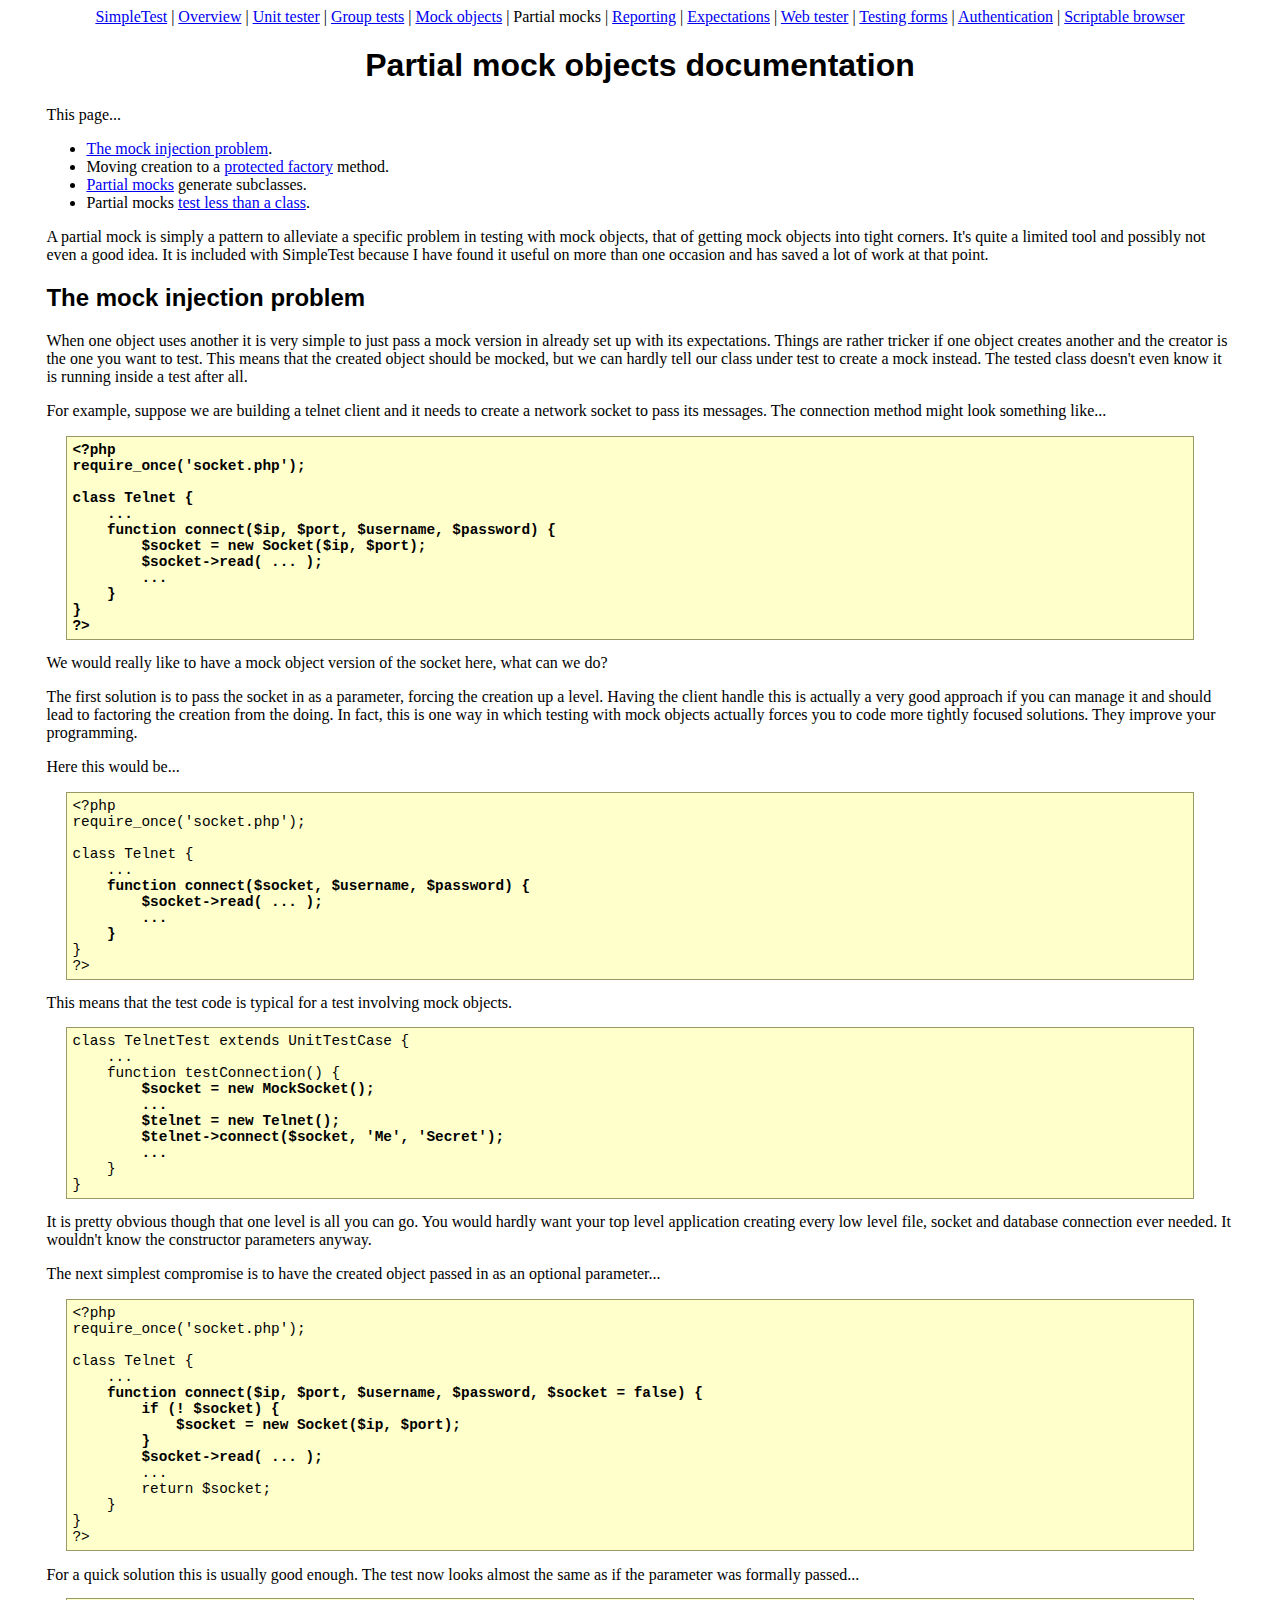
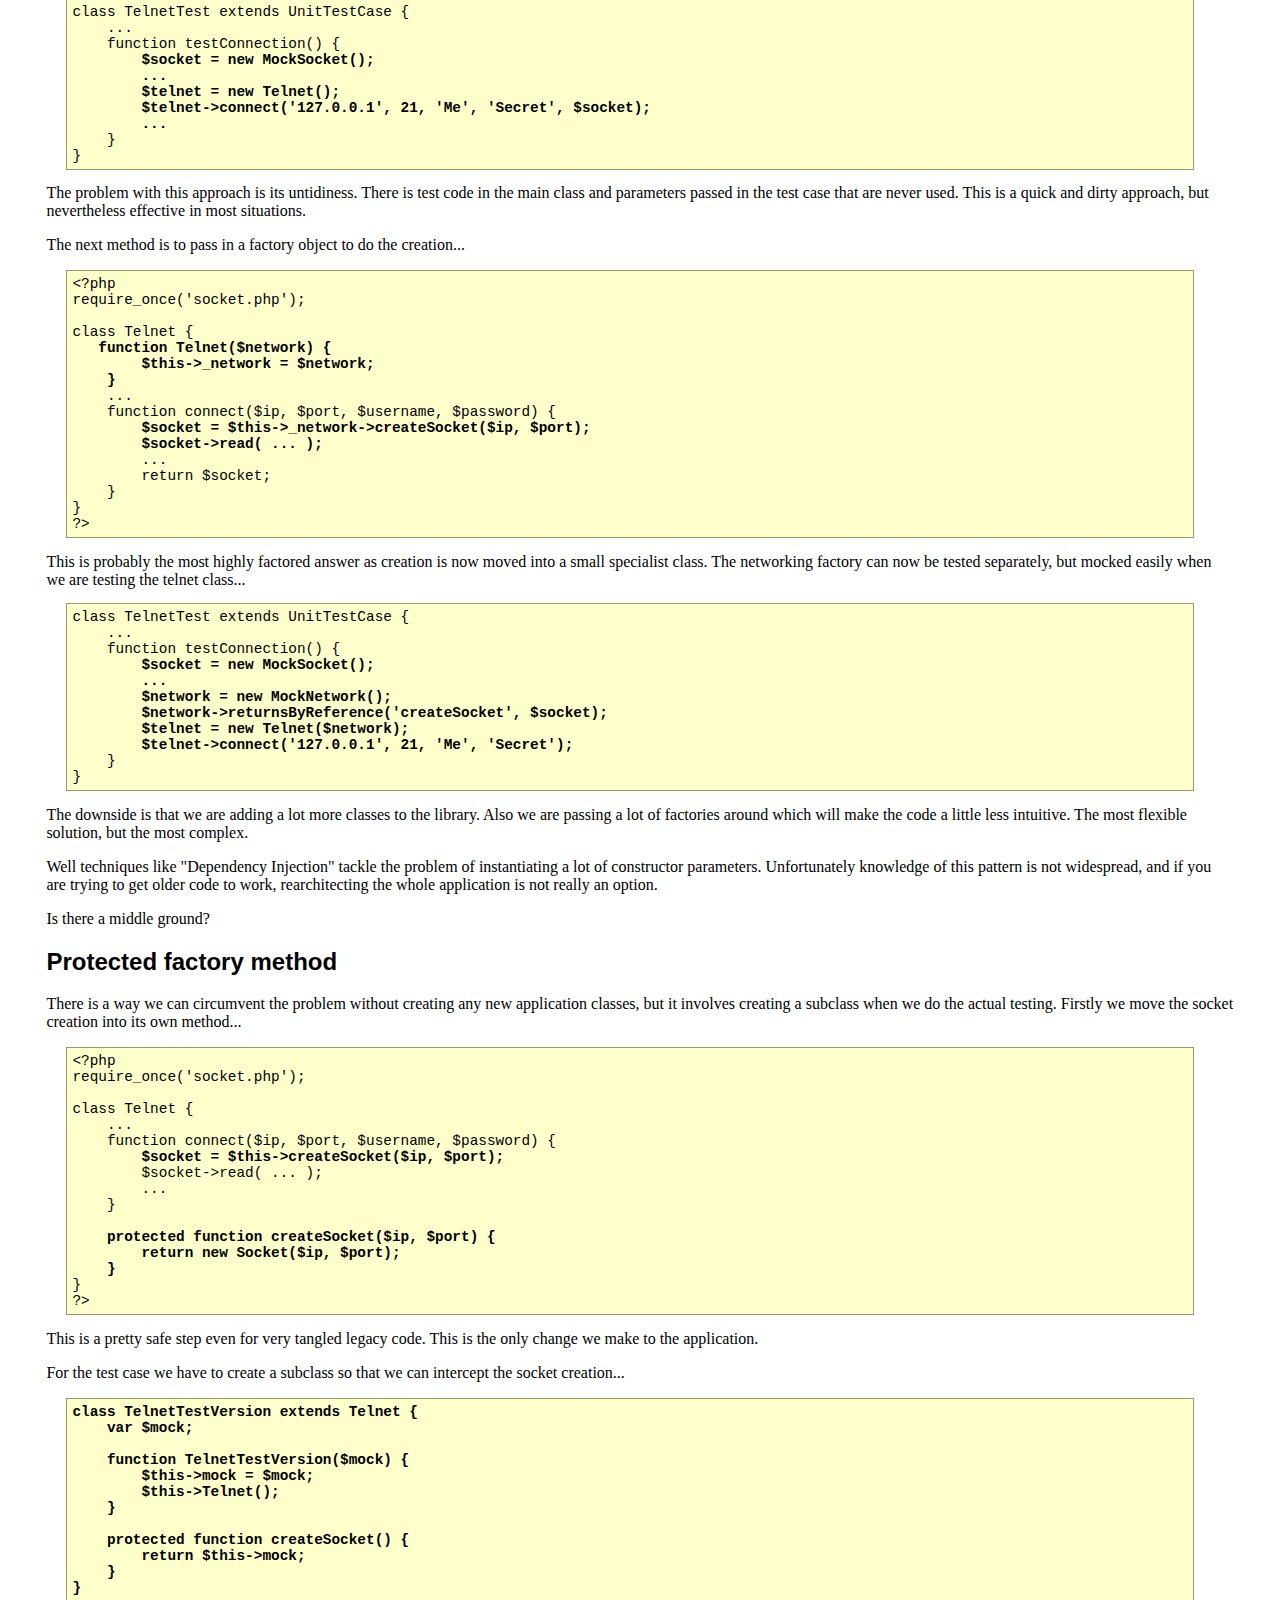
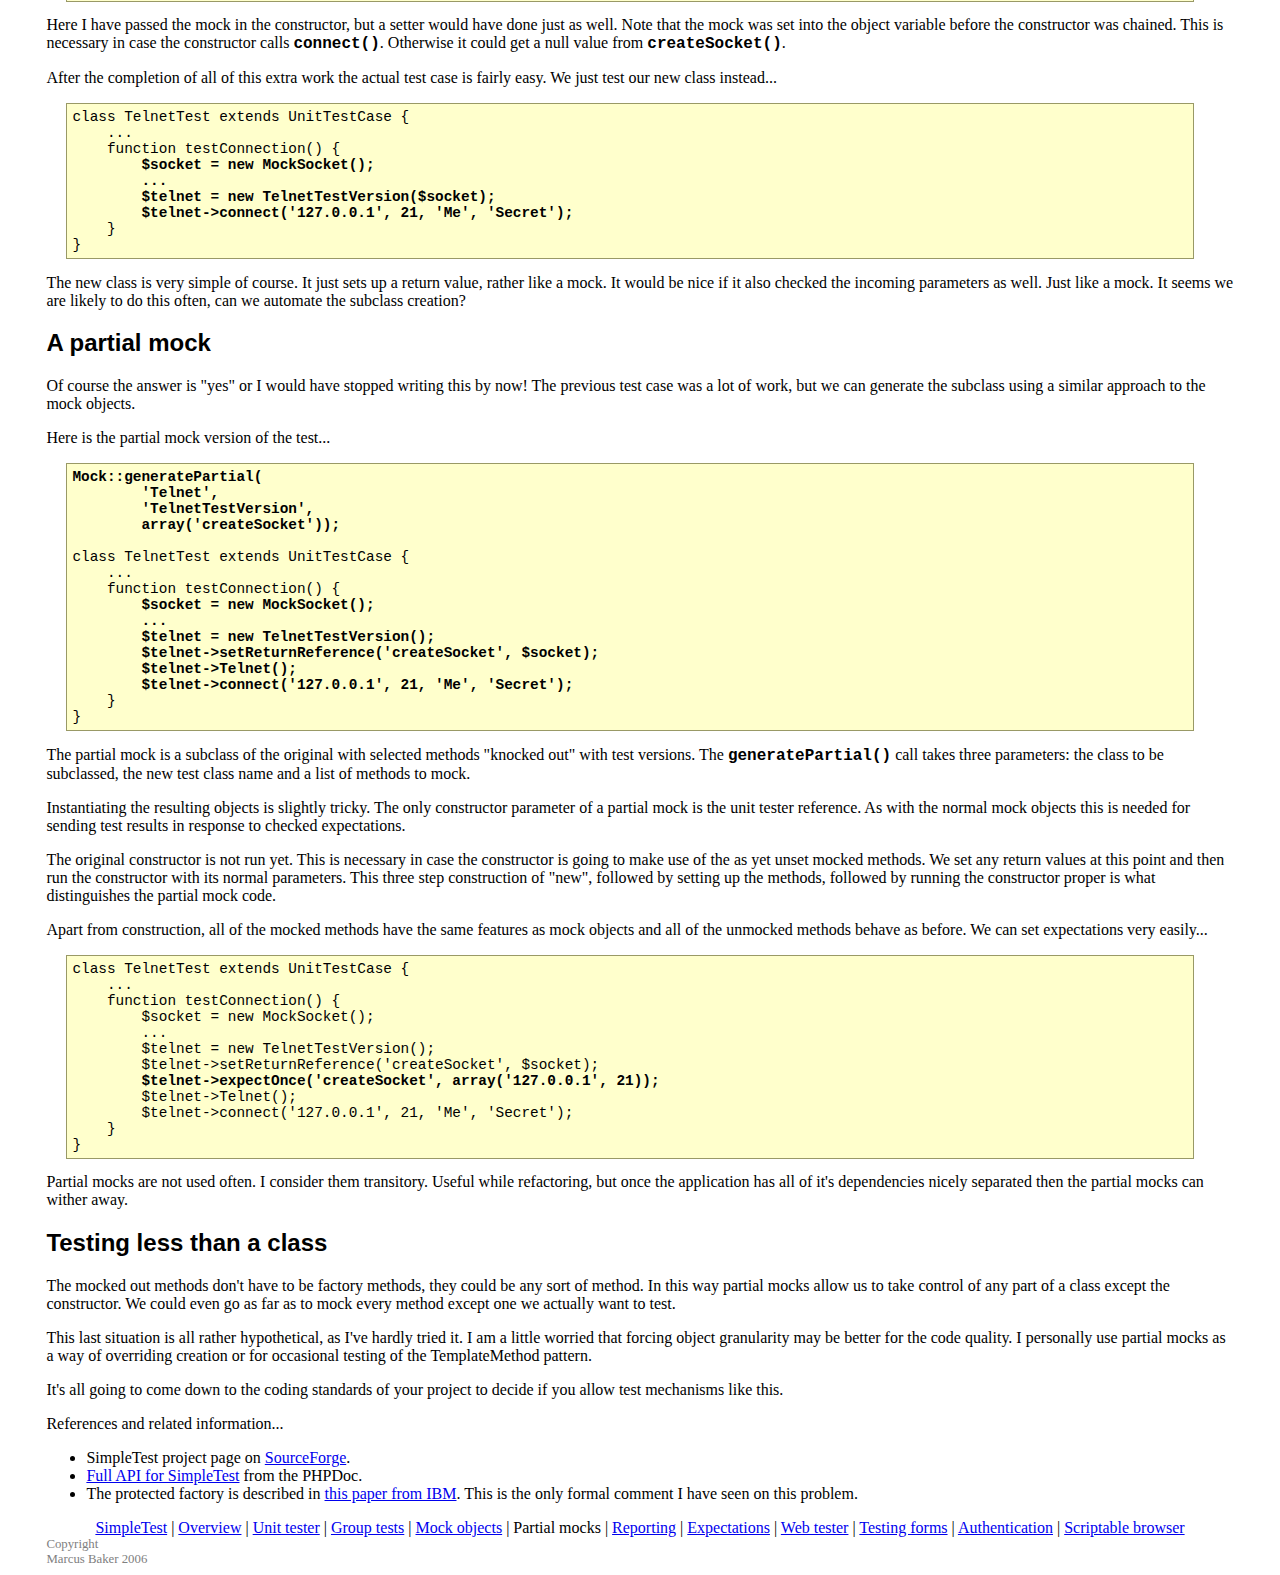
<file: core/vendors/simpletest/docs/en/partial_mocks_documentation.html>
<html>
<head>
<meta http-equiv="Content-Type" content="text/html; charset=UTF-8">
<title>SimpleTest for PHP partial mocks documentation</title>
<link rel="stylesheet" type="text/css" href="docs.css" title="Styles">
</head>
<body>
<div class="menu_back"><div class="menu">
<a href="index.html">SimpleTest</a>
                |
                <a href="overview.html">Overview</a>
                |
                <a href="unit_test_documentation.html">Unit tester</a>
                |
                <a href="group_test_documentation.html">Group tests</a>
                |
                <a href="mock_objects_documentation.html">Mock objects</a>
                |
                <span class="chosen">Partial mocks</span>
                |
                <a href="reporter_documentation.html">Reporting</a>
                |
                <a href="expectation_documentation.html">Expectations</a>
                |
                <a href="web_tester_documentation.html">Web tester</a>
                |
                <a href="form_testing_documentation.html">Testing forms</a>
                |
                <a href="authentication_documentation.html">Authentication</a>
                |
                <a href="browser_documentation.html">Scriptable browser</a>
</div></div>
<h1>Partial mock objects documentation</h1>
        This page...
        <ul>
<li>
            <a href="#inject">The mock injection problem</a>.
        </li>
<li>
            Moving creation to a <a href="#creation">protected factory</a> method.
        </li>
<li>
            <a href="#partial">Partial mocks</a> generate subclasses.
        </li>
<li>
            Partial mocks <a href="#less">test less than a class</a>.
        </li>
</ul>
<div class="content">
        
            <p>
                A partial mock is simply a pattern to alleviate a specific problem
                in testing with mock objects,
                that of getting mock objects into tight corners.
                It's quite a limited tool and possibly not even a good idea.
                It is included with SimpleTest because I have found it useful
                on more than one occasion and has saved a lot of work at that point.
            </p>
        
        <h2>
<a class="target" name="inject"></a>The mock injection problem</h2>
            <p>
                When one object uses another it is very simple to just pass a mock
                version in already set up with its expectations.
                Things are rather tricker if one object creates another and the
                creator is the one you want to test.
                This means that the created object should be mocked, but we can
                hardly tell our class under test to create a mock instead.
                The tested class doesn't even know it is running inside a test
                after all.
            </p>
            <p>
                For example, suppose we are building a telnet client and it
                needs to create a network socket to pass its messages.
                The connection method might look something like...
<pre>
<strong>&lt;?php
require_once('socket.php');

class Telnet {
    ...
    function connect($ip, $port, $username, $password) {
        $socket = new Socket($ip, $port);
        $socket-&gt;read( ... );
        ...
    }
}
?&gt;</strong>
</pre>
                We would really like to have a mock object version of the socket
                here, what can we do?
            </p>
            <p>
                The first solution is to pass the socket in as a parameter,
                forcing the creation up a level.
                Having the client handle this is actually a very good approach
                if you can manage it and should lead to factoring the creation from
                the doing.
                In fact, this is one way in which testing with mock objects actually
                forces you to code more tightly focused solutions.
                They improve your programming.
            </p>
            <p>
                Here this would be...
<pre>
&lt;?php
require_once('socket.php');

class Telnet {
    ...
    <strong>function connect($socket, $username, $password) {
        $socket-&gt;read( ... );
        ...
    }</strong>
}
?&gt;
</pre>
                This means that the test code is typical for a test involving
                mock objects.
<pre>
class TelnetTest extends UnitTestCase {
    ...
    function testConnection() {<strong>
        $socket = new MockSocket();
        ...
        $telnet = new Telnet();
        $telnet-&gt;connect($socket, 'Me', 'Secret');
        ...</strong>
    }
}
</pre>
                It is pretty obvious though that one level is all you can go.
                You would hardly want your top level application creating
                every low level file, socket and database connection ever
                needed.
                It wouldn't know the constructor parameters anyway.
            </p>
            <p>
                The next simplest compromise is to have the created object passed
                in as an optional parameter...
<pre>
&lt;?php
require_once('socket.php');

class Telnet {
    ...<strong>
    function connect($ip, $port, $username, $password, $socket = false) {
        if (! $socket) {
            $socket = new Socket($ip, $port);
        }
        $socket-&gt;read( ... );</strong>
        ...
        return $socket;
    }
}
?&gt;
</pre>
                For a quick solution this is usually good enough.
                The test now looks almost the same as if the parameter
                was formally passed...
<pre>
class TelnetTest extends UnitTestCase {
    ...
    function testConnection() {<strong>
        $socket = new MockSocket();
        ...
        $telnet = new Telnet();
        $telnet-&gt;connect('127.0.0.1', 21, 'Me', 'Secret', $socket);
        ...</strong>
    }
}
</pre>
                The problem with this approach is its untidiness.
                There is test code in the main class and parameters passed
                in the test case that are never used.
                This is a quick and dirty approach, but nevertheless effective
                in most situations.
            </p>
            <p>
                The next method is to pass in a factory object to do the creation...
<pre>
&lt;?php
require_once('socket.php');

class Telnet {<strong>
   function Telnet($network) {
        $this-&gt;_network = $network;
    }</strong>
    ...
    function connect($ip, $port, $username, $password) {<strong>
        $socket = $this-&gt;_network-&gt;createSocket($ip, $port);
        $socket-&gt;read( ... );</strong>
        ...
        return $socket;
    }
}
?&gt;
</pre>
                This is probably the most highly factored answer as creation
                is now moved into a small specialist class.
                The networking factory can now be tested separately, but mocked
                easily when we are testing the telnet class...
<pre>
class TelnetTest extends UnitTestCase {
    ...
    function testConnection() {<strong>
        $socket = new MockSocket();
        ...
        $network = new MockNetwork();
        $network-&gt;returnsByReference('createSocket', $socket);
        $telnet = new Telnet($network);
        $telnet-&gt;connect('127.0.0.1', 21, 'Me', 'Secret');</strong>
    }
}
</pre>
                The downside is that we are adding a lot more classes to the
                library.
                Also we are passing a lot of factories around which will
                make the code a little less intuitive.
                The most flexible solution, but the most complex.
            </p>
            <p>
                Well techniques like "Dependency Injection" tackle the problem of
                instantiating a lot of constructor parameters.
                Unfortunately knowledge of this pattern is not widespread, and if you
                are trying to get older code to work, rearchitecting the whole
                application is not really an option.
            </p>
            <p>
                Is there a middle ground?
            </p>
        
        <h2>
<a class="target" name="creation"></a>Protected factory method</h2>
            <p>
                There is a way we can circumvent the problem without creating
                any new application classes, but it involves creating a subclass
                when we do the actual testing.
                Firstly we move the socket creation into its own method...
<pre>
&lt;?php
require_once('socket.php');

class Telnet {
    ...
    function connect($ip, $port, $username, $password) {
        <strong>$socket = $this-&gt;createSocket($ip, $port);</strong>
        $socket-&gt;read( ... );
        ...
    }<strong>

    protected function createSocket($ip, $port) {
        return new Socket($ip, $port);
    }</strong>
}
?&gt;
</pre>
                This is a pretty safe step even for very tangled legacy code.
                This is the only change we make to the application.
            </p>
            <p>
                For the test case we have to create a subclass so that
                we can intercept the socket creation...
<pre>
<strong>class TelnetTestVersion extends Telnet {
    var $mock;

    function TelnetTestVersion($mock) {
        $this-&gt;mock = $mock;
        $this-&gt;Telnet();
    }

    protected function createSocket() {
        return $this-&gt;mock;
    }
}</strong>
</pre>
                Here I have passed the mock in the constructor, but a
                setter would have done just as well.
                Note that the mock was set into the object variable
                before the constructor was chained.
                This is necessary in case the constructor calls
                <span class="new_code">connect()</span>.
                Otherwise it could get a null value from
                <span class="new_code">createSocket()</span>.
            </p>
            <p>
                After the completion of all of this extra work the
                actual test case is fairly easy.
                We just test our new class instead...
<pre>
class TelnetTest extends UnitTestCase {
    ...
    function testConnection() {<strong>
        $socket = new MockSocket();
        ...
        $telnet = new TelnetTestVersion($socket);
        $telnet-&gt;connect('127.0.0.1', 21, 'Me', 'Secret');</strong>
    }
}
</pre>
                The new class is very simple of course.
                It just sets up a return value, rather like a mock.
                It would be nice if it also checked the incoming parameters
                as well.
                Just like a mock.
                It seems we are likely to do this often, can
                we automate the subclass creation?
            </p>
        
        <h2>
<a class="target" name="partial"></a>A partial mock</h2>
            <p>
                Of course the answer is "yes" or I would have stopped writing
                this by now!
                The previous test case was a lot of work, but we can
                generate the subclass using a similar approach to the mock objects.
            </p>
            <p>
                Here is the partial mock version of the test...
<pre>
<strong>Mock::generatePartial(
        'Telnet',
        'TelnetTestVersion',
        array('createSocket'));</strong>

class TelnetTest extends UnitTestCase {
    ...
    function testConnection() {<strong>
        $socket = new MockSocket();
        ...
        $telnet = new TelnetTestVersion();
        $telnet-&gt;setReturnReference('createSocket', $socket);
        $telnet-&gt;Telnet();
        $telnet-&gt;connect('127.0.0.1', 21, 'Me', 'Secret');</strong>
    }
}
</pre>
                The partial mock is a subclass of the original with
                selected methods "knocked out" with test
                versions.
                The <span class="new_code">generatePartial()</span> call
                takes three parameters: the class to be subclassed,
                the new test class name and a list of methods to mock.
            </p>
            <p>
                Instantiating the resulting objects is slightly tricky.
                The only constructor parameter of a partial mock is
                the unit tester reference.
                As with the normal mock objects this is needed for sending
                test results in response to checked expectations.
            </p>
            <p>
                The original constructor is not run yet.
                This is necessary in case the constructor is going to
                make use of the as yet unset mocked methods.
                We set any return values at this point and then run the
                constructor with its normal parameters.
                This three step construction of "new", followed
                by setting up the methods, followed by running the constructor
                proper is what distinguishes the partial mock code.
            </p>
            <p>
                Apart from construction, all of the mocked methods have
                the same features as mock objects and all of the unmocked
                methods behave as before.
                We can set expectations very easily...
<pre>
class TelnetTest extends UnitTestCase {
    ...
    function testConnection() {
        $socket = new MockSocket();
        ...
        $telnet = new TelnetTestVersion();
        $telnet-&gt;setReturnReference('createSocket', $socket);
        <strong>$telnet-&gt;expectOnce('createSocket', array('127.0.0.1', 21));</strong>
        $telnet-&gt;Telnet();
        $telnet-&gt;connect('127.0.0.1', 21, 'Me', 'Secret');
    }
}
</pre>
                Partial mocks are not used often.
                I consider them transitory.
                Useful while refactoring, but once the application has
                all of it's dependencies nicely separated then the
                partial mocks can wither away.
            </p>
        
        <h2>
<a class="target" name="less"></a>Testing less than a class</h2>
            <p>
                The mocked out methods don't have to be factory methods,
                they could be any sort of method.
                In this way partial mocks allow us to take control of any part of
                a class except the constructor.
                We could even go as far as to mock every method
                except one we actually want to test.
            </p>
            <p>
                This last situation is all rather hypothetical, as I've hardly
                tried it.
                I am a little worried that
                forcing object granularity may be better for the code quality.
                I personally use partial mocks as a way of overriding creation
                or for occasional testing of the TemplateMethod pattern.
            </p>
            <p>
                It's all going to come down to the coding standards of your
                project to decide if you allow test mechanisms like this.
            </p>
        
    </div>
        References and related information...
        <ul>
<li>
            SimpleTest project page on <a href="http://sourceforge.net/projects/simpletest/">SourceForge</a>.
        </li>
<li>
            <a href="http://simpletest.org/api/">Full API for SimpleTest</a>
            from the PHPDoc.
        </li>
<li>
            The protected factory is described in
            <a href="http://www-106.ibm.com/developerworks/java/library/j-mocktest.html">this paper from IBM</a>.
            This is the only formal comment I have seen on this problem.
        </li>
</ul>
<div class="menu_back"><div class="menu">
<a href="index.html">SimpleTest</a>
                |
                <a href="overview.html">Overview</a>
                |
                <a href="unit_test_documentation.html">Unit tester</a>
                |
                <a href="group_test_documentation.html">Group tests</a>
                |
                <a href="mock_objects_documentation.html">Mock objects</a>
                |
                <span class="chosen">Partial mocks</span>
                |
                <a href="reporter_documentation.html">Reporting</a>
                |
                <a href="expectation_documentation.html">Expectations</a>
                |
                <a href="web_tester_documentation.html">Web tester</a>
                |
                <a href="form_testing_documentation.html">Testing forms</a>
                |
                <a href="authentication_documentation.html">Authentication</a>
                |
                <a href="browser_documentation.html">Scriptable browser</a>
</div></div>
<div class="copyright">
            Copyright<br>Marcus Baker 2006
        </div>
</body>
</html>
</file>
<file: style.css>
body{
margin: 0;
padding: 0;
background-image: url('image/diag.png');
}

h1,h2,h3,h4 {
	margin: 0;
	padding: 0;
}

#head {
	height: 55px;
	background-image: url('image/head.jpg');
	font-family: 'Times New Roman', sans-serif;
	font-size: 40px;
	text-align: bottom;
	color: rgb(256, 246, 246);
}

.headtext {
	padding: 19px 0 0 10px;
	height: 55px;
	font-family: 'Times New Roman', sans-serif;
	font-size: 40px;
	text-align: bottom;
	color: rgb(256, 246, 246);
}


#wrap{
	width: 100%;
	float: left;
	overflow: visible;
}

#pagewrap {
	margin: 20px 20px;
	float: left;
	width: 400px;
	}

.bodytext {
	float: left;
	font-family: 'Open Sans', sans-serif;
	font-size: 14px;
}

.text {
	float: right;
}

.h2edit {
	float: left;
	padding: 0px 15px 0px 0px;
	margin: 0 0 0 0;
	font-size: 40px;
	font-style: bold;
	font-family: 'century gothic', sans-serif;
	opacity: 0.3;
	color: red;
	}
</file>
<file: p1.fletcherharrington.com/style.css>
body{
margin: 0;
padding: 0;
background-image: url('image/diag.png');
}

h1,h2,h3,h4 {
	margin: 0;
	padding: 0;
}

.head {
	height: 55px;
	background-image: url('image/head.jpg');
	font-family: 'Times New Roman', sans-serif;
	font-size: 60px;
	text-align: bottom;
	color: rgb(256, 246, 246);
}

#wrap{
	width: 100%;
	float: left;
	overflow: visible;
}

#pagewrap {
	margin: 20px 20px;
	float: left;
	width: 400px;
	}

.bodytext {
	float: left;
	font-family: 'Open Sans', sans-serif;
	font-size: 14px;
}

.text {
	float: right;
}

.h2edit {
	float: left;
	padding: 0px 15px 0px 0px;
	margin: 0 0 0 0;
	font-size: 40px;
	font-style: bold;
	font-family: 'century gothic', sans-serif;
	opacity: 0.3;
	color: red;
	}
</file>
<file: core/vendors/simpletest/docs/en/docs.css>
body {
    padding-left: 3%;
    padding-right: 3%;
}
h1, h2, h3 {
	font-family: sans-serif;
}
h1 {
    text-align: center;
}
pre {
    font-family: "courier new", courier, typewriter, monospace;
    font-size: 90%;
    border: 1px solid;
	border-color: #999966;
    background-color: #ffffcc;
    padding: 5px;
    margin-left: 20px;
    margin-right: 40px;
}
.code, .new_code, pre.new_code {
    font-family: "courier new", courier, typewriter, monospace;
    font-weight: bold;
}
div.copyright {
    font-size: 80%;
    color: gray;
}
div.copyright a {
    margin-top: 1em;
    color: gray;
}
ul.api {
    border: 2px outset;
    border-color: gray;
    background-color: white;
    margin: 5px;
    margin-left: 5%;
    margin-right: 5%;
}
ul.api li {
    margin-top: 0.2em;
    margin-bottom: 0.2em;
    list-style: none;
    text-indent: -3em;
    padding-left: 1em;
}
div.demo {
    border: 4px ridge;
    border-color: gray;
    padding: 10px;
    margin: 5px;
    margin-left: 20px;
    margin-right: 40px;
    background-color: white;
}
div.demo span.fail {
    color: red;
}
div.demo span.pass {
    color: green;
}
div.demo h1 {
    font-size: 12pt;
    text-align: left;
    font-weight: bold;
}
div.menu {
    text-align: center;
}
table {
    border: 2px outset;
    border-color: gray;
    background-color: white;
    margin: 5px;
    margin-left: 5%;
    margin-right: 5%;
}
td {
    font-size: 90%;
}
.shell {
    color: white;
}
pre.shell {
    border: 4px ridge;
    border-color: gray;
    padding: 10px;
    margin: 5px;
    margin-left: 20px;
    margin-right: 40px;
    background-color: #000100;
	color: #99ff99;
    font-size: 90%;
}
pre.file {
    color: black;
    border: 1px solid;
    border-color: black;
    padding: 10px;
    margin: 5px;
    margin-left: 20px;
    margin-right: 40px;
    background-color: white;
    font-size: 90%;
}
form.demo {
    background-color: lightgray;
    border: 4px outset;
    border-color: lightgray;
    padding: 10px;
    margin-right: 40%;
}
dl, dd {
	margin:  10px;
	margin-left:  30px;
}
em {
    font-weight: bold;
    font-family: "courier new", courier, typewriter, monospace;
}
</file>
